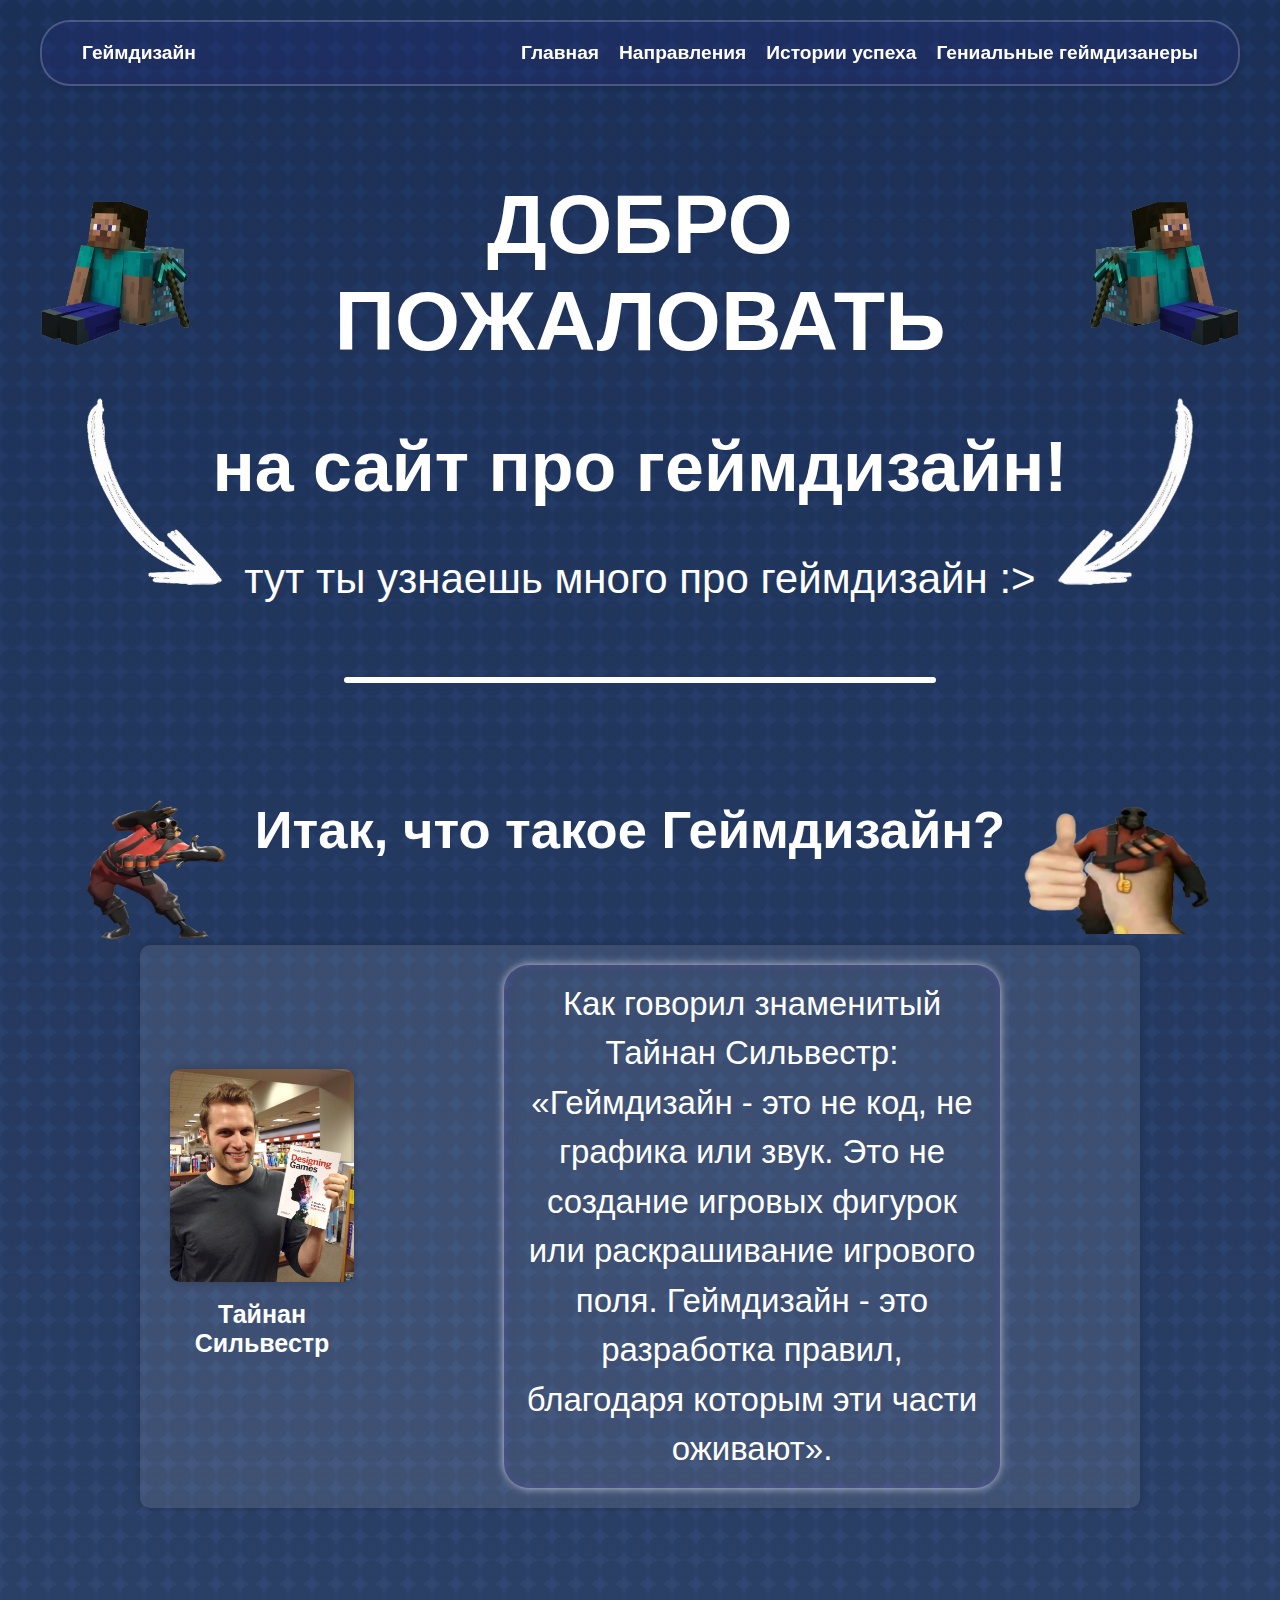
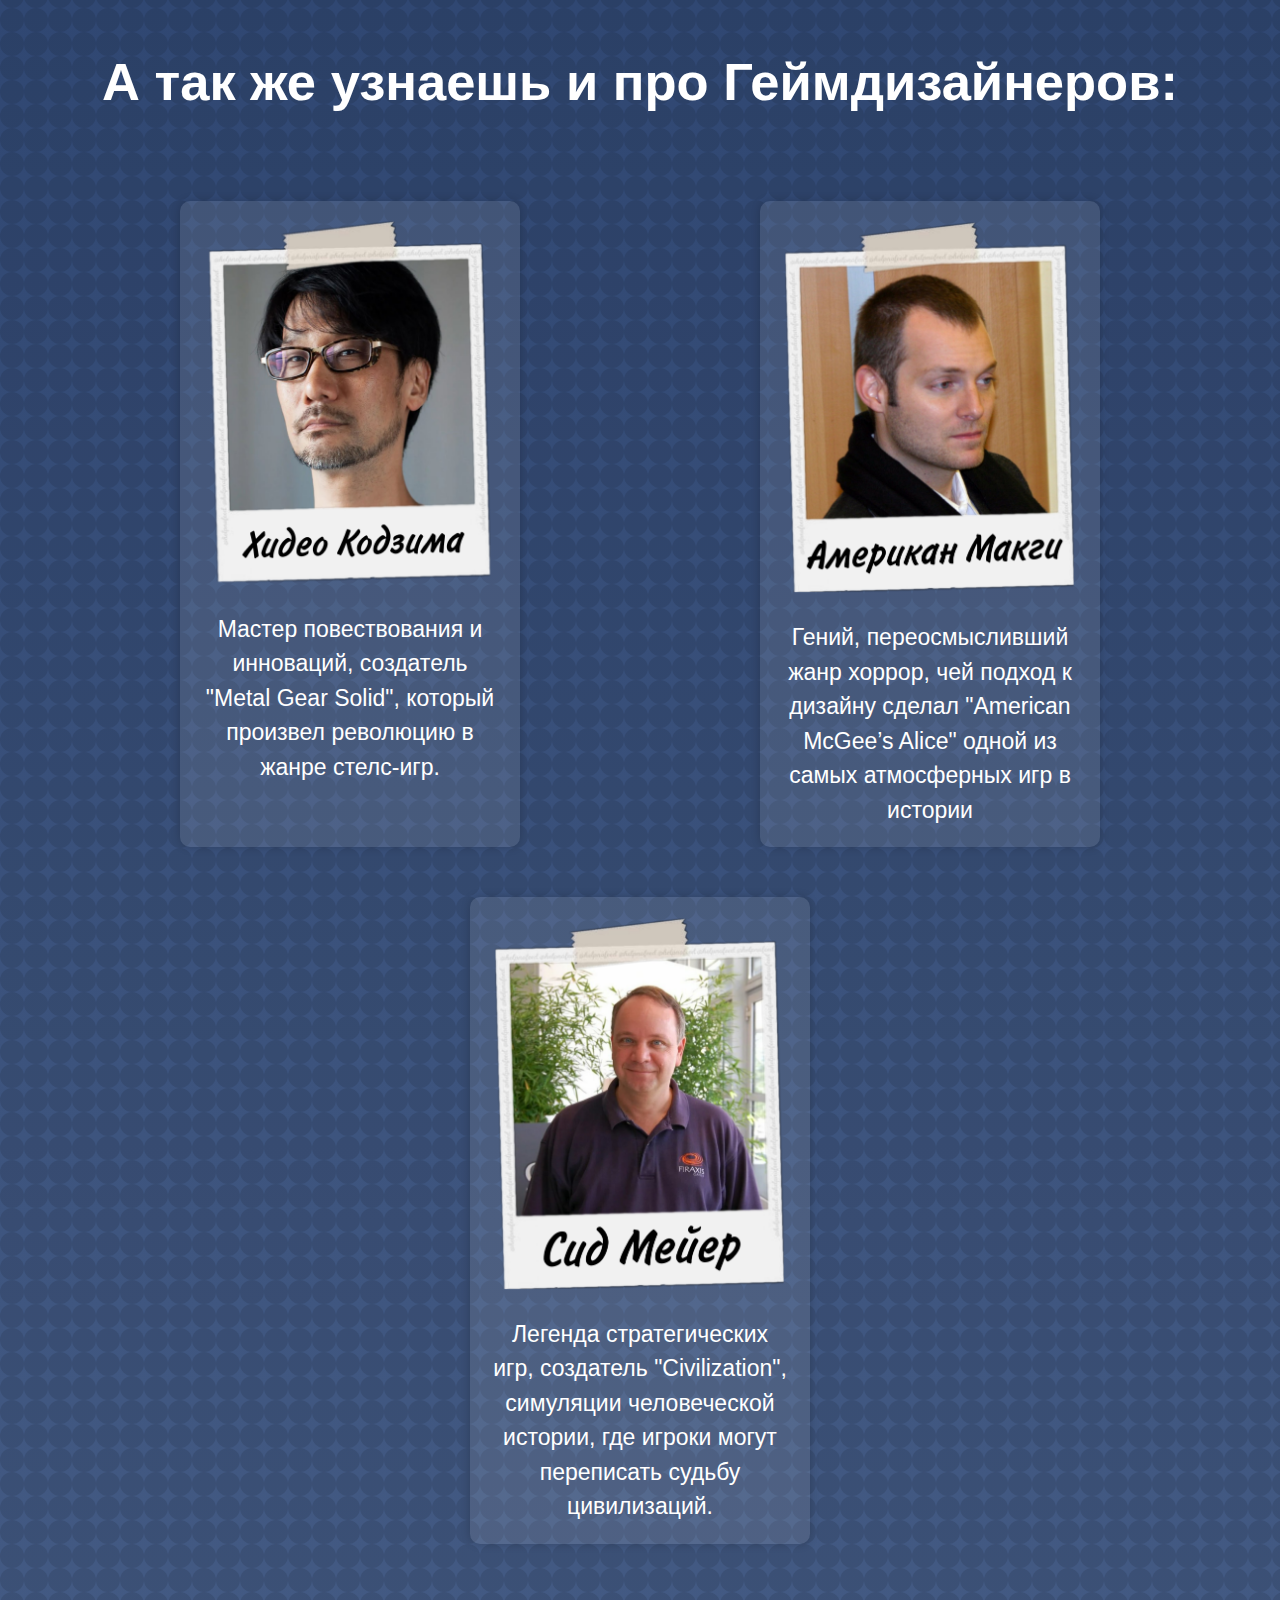
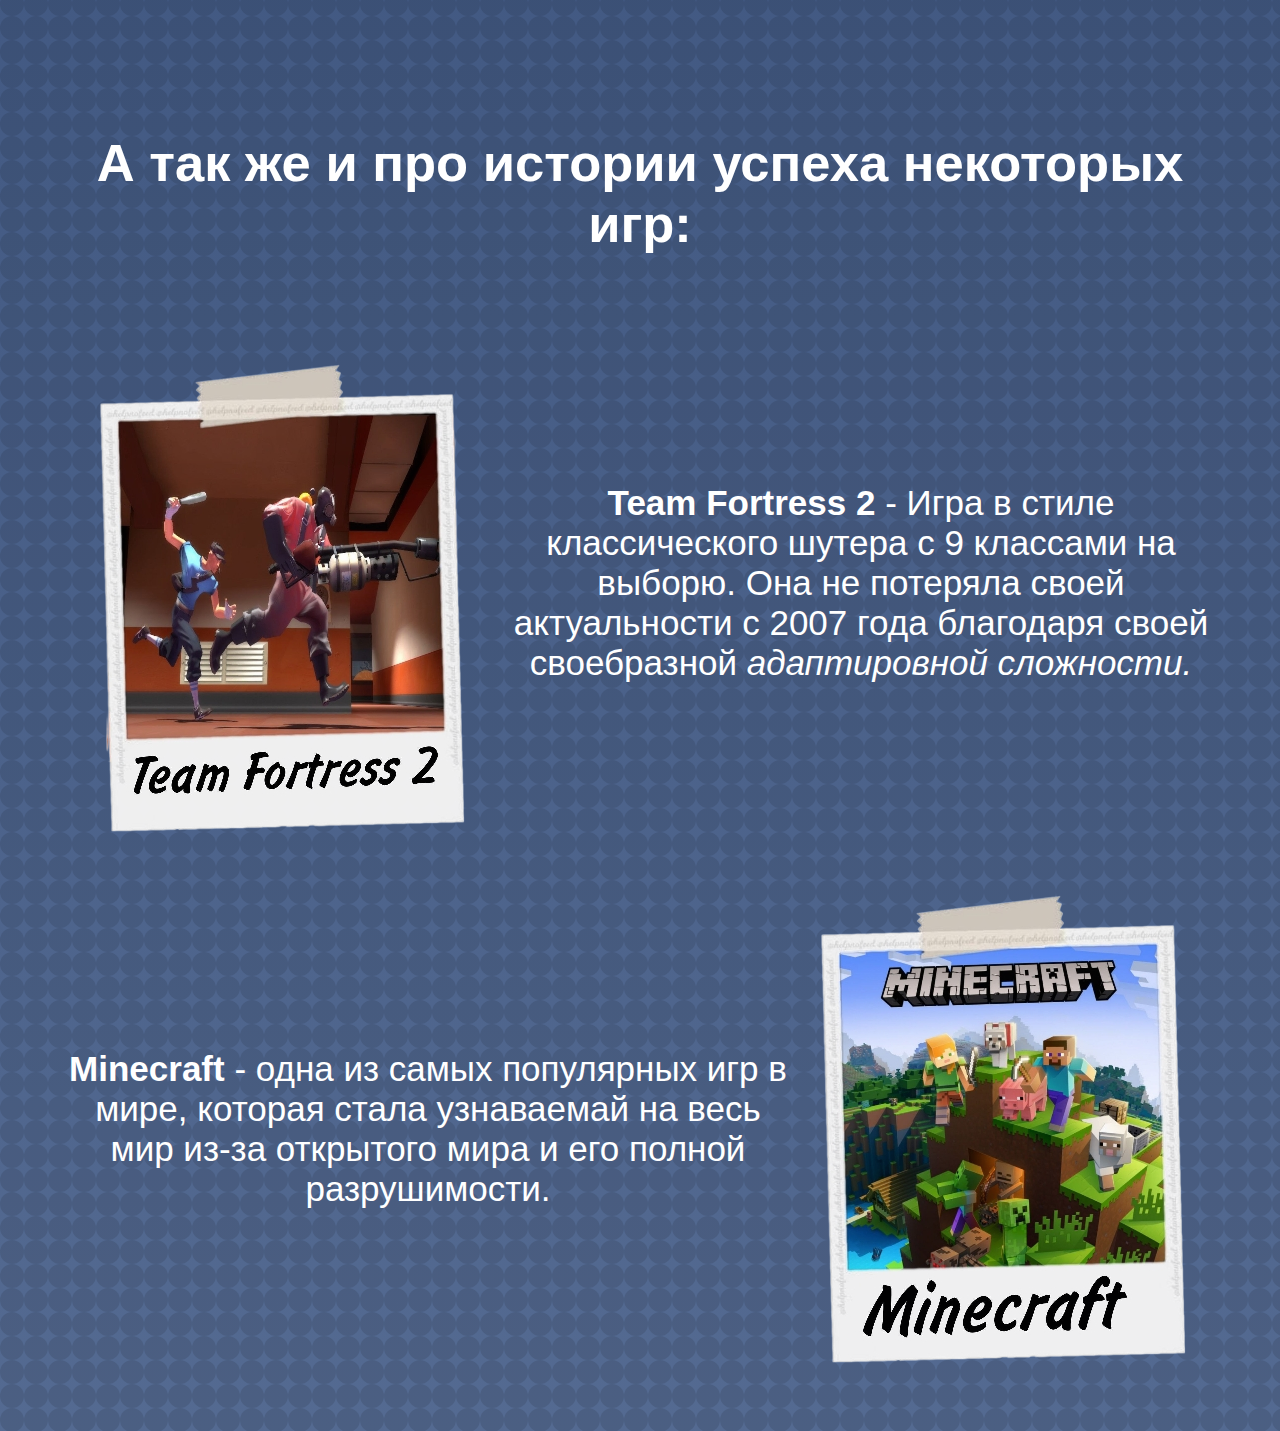
<file: index.html>
<!DOCTYPE html>
<html lang="ru"> 
    <head>
        <meta charset="UTF-8">
        <meta name="viewport" content="width=device-width, initial-scale=0.7">
        <title>Главная страница</title>
        <link href="style main page.css" rel="stylesheet"> 
    </head>
    <body>
        <header class="navigate">
            <a href="gamedis.html" class="logo">Геймдизайн</a>
            <nav>
                <ul>
                    <li><a href="index.html">Главная</a></li>
                    <li><a href="directions.html">Направления</a></li>
                    <li><a href="success.html">Истории успеха</a></li>
                    <li><a href="#success">Гениальные геймдизанеры</a></li>
                </ul>
            </nav>
        </header>
            <main>
                 <main>
            <div class="bigText">
                   <img class ="steav"src="imagines/steve.png">
                   <h1>ДОБРО ПОЖАЛОВАТЬ </h1>
                   <img class ="steave"src="imagines//steve.png">  
            </div> 
                 <h1 class="title2">на сайт про геймдизайн!</h1>  
            <div class="bait-content">
                <img class="bait1" src="imagines/bait.png">
                <p class="bait-text"><a href="gamedis.html">тут ты узнаешь много про геймдизайн :></a></p>
                <img class="bait2" src="imagines/bait.png">
            </div>
                <hr id="line1">
            <div class="flame">
                <img class="pyro" src="imagines/pyro.png">
                <h2 id="head-termin">Итак, что такое Геймдизайн?</h2>
                <img class="pyroLikes" src="imagines/pyroLikes.png">
            </div>
            <div class="termin-content">
                    <div class="image-container">
                        <img src="imagines/Tayan.jpg" alt="Тайнан Сильвестр">
                        <p><strong>Тайнан Сильвестр</strong></p>
                    </div>
                    <div class="text-container">
                        <p id="termin">Как говорил знаменитый Тайнан Сильвестр: <q>Геймдизайн - это не код, не графика или звук. Это не создание игровых фигурок или раскрашивание
                             игрового поля. Геймдизайн - это разработка правил, благодаря которым эти части оживают</q>.</p>
                    </div>
                </div>
                <h2 id="games-title"> А так же узнаешь и про Геймдизайнеров:</h2>
                <i class="fa-solid fa-bolt"></i>
                <div class="designers-container">
                    <div class="designer-card">
                        <img class="designer-image" src="/imagines/gamedis1.png" alt="Хидео Кодзума">
                        <div class="designer-info">Мастер повествования и инноваций, создатель "Metal Gear Solid", который произвел революцию в жанре стелс-игр.</div>
                    </div>
                    <div class="designer-card">
                        <img class="designer-image" src="/imagines/gamedis2.png" alt="Американ Мэкью">
                        <div class="designer-info">Гений, переосмысливший жанр хоррор, чей подход к дизайну сделал "American McGee’s Alice" одной из самых атмосферных игр в истории</div>
                    </div>
                    <div class="designer-card">
                        <img class="designer-image" src="/imagines/gamedis3.png" alt="Сид Мейер">
                        <div class="designer-info">Легенда стратегических игр, создатель "Civilization", симуляции человеческой истории, где игроки могут переписать судьбу цивилизаций.</div>
                    </div>
                </div>
                <h2 id="games-title"> А так же и про истории успеха некоторых игр:</h2>
                <div class="tf2-content">
                    <div class="tf2-imagine">
                        <img src="/imagines/tf2.png">
                    </div>
                    <div class="tf2-text">
                        <p> <strong>Team Fortress 2 </strong>- Игра в стиле классического шутера с 9 классами на выборю. Она не потеряла своей актуальности с 2007 года благодаря своей своебразной <em>
                             <a href="succes">адаптировной сложности.</a> </em></p>
                    </div>
                </div>
                <div class="minecraft-content">
                    <div class="minecraft-text">
                        <p><strong>Minecraft</strong> - одна из самых популярных игр в мире, которая стала узнаваемай на весь мир из-за открытого мира и его полной разрушимости.</p>
                    </div>
                    <div class="minecraft-imagine">
                        <img src="/imagines/minecraft.png" alt="Minecraft">
                    </div>
                </div>
     </body>
</html>
</file>
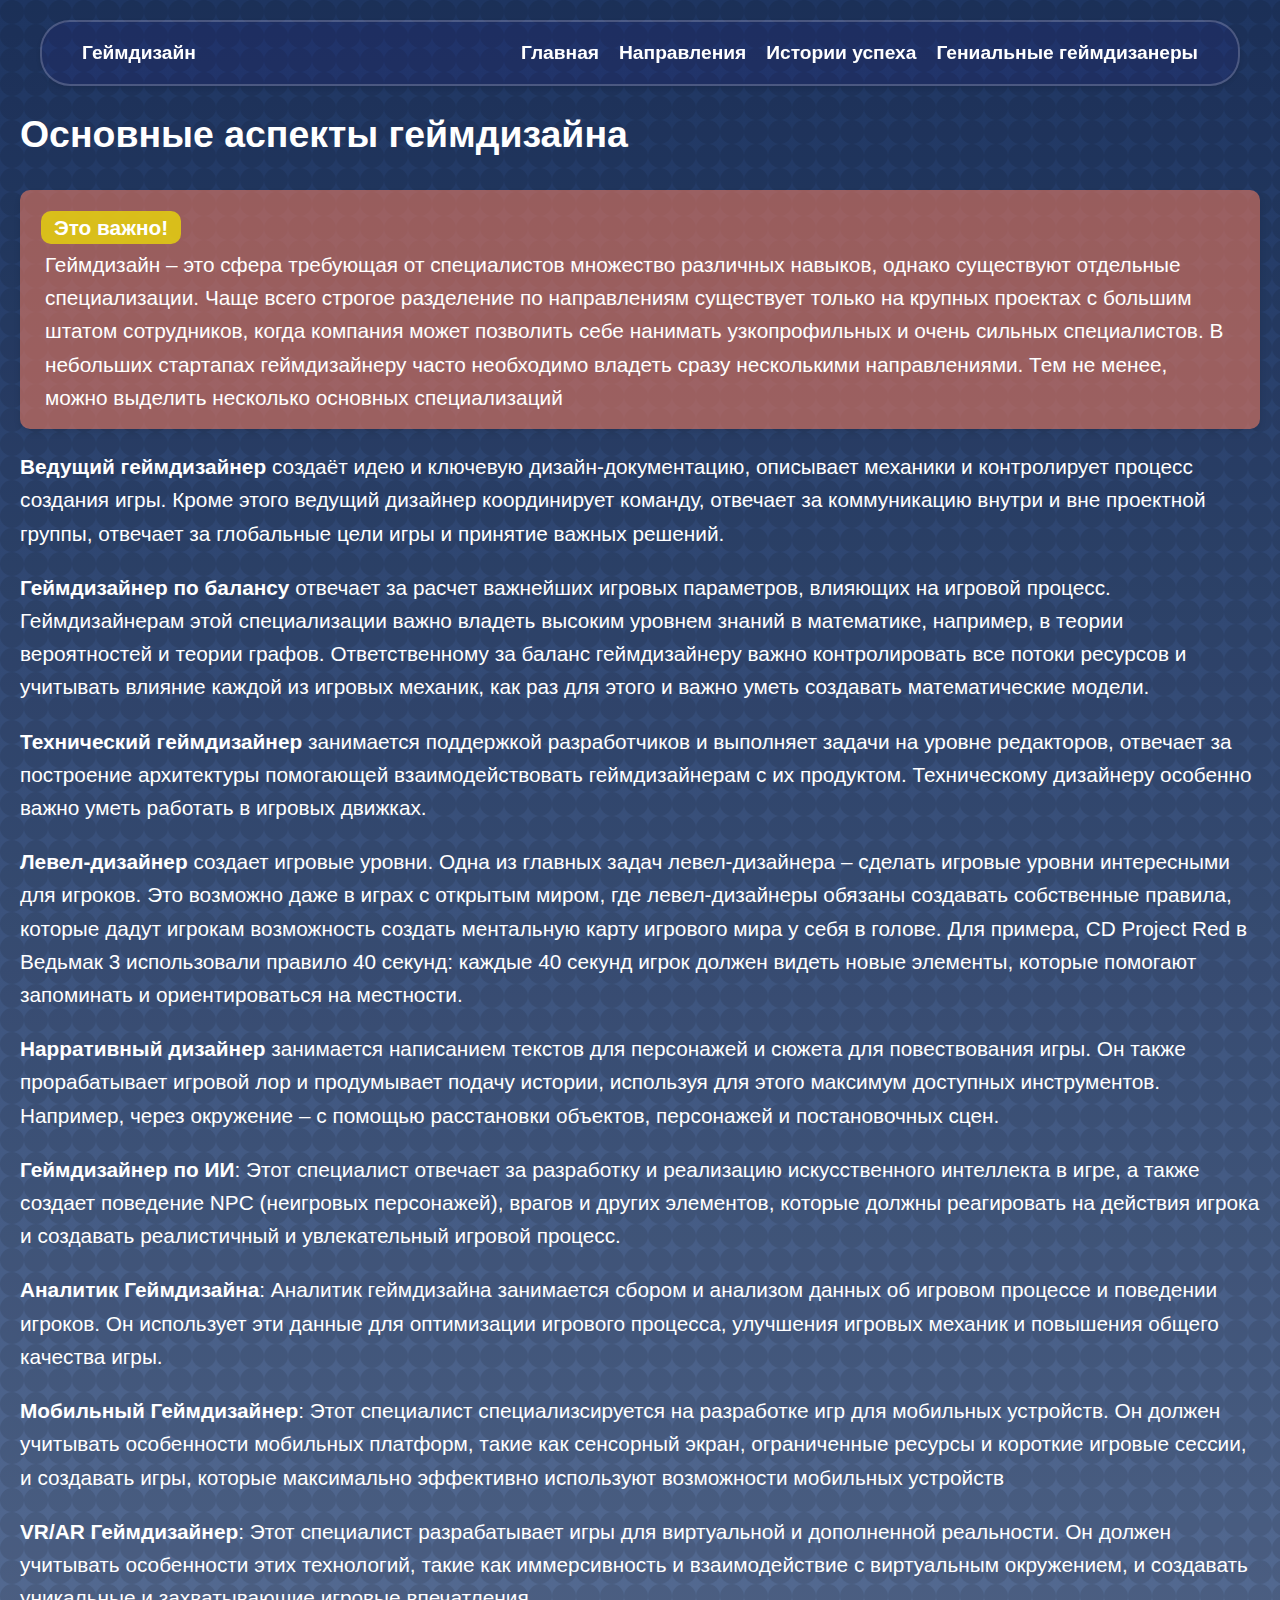
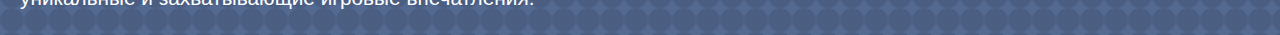
<file: directions.html>
<!DOCTYPE html>
<html lang="ru"> 
    <head>
        <meta charset="UTF-8">
        <meta name="viewport" content="width=device-width, initial-scale=1.0">
        <title>Gamedesign</title>
        <link href="directions.css" rel="stylesheet">
    </head>
    <body>
        <header class="navigate">
            <a href="gamedis.html" class="logo">Геймдизайн</a>
            <nav>
                <ul>
                    <li><a href="main page.html">Главная</a></li>
                    <li><a href="#directions">Направления</a></li>
                    <li><a href="success.html">Истории успеха</a></li>
                    <li><a href="GameDesigners.html">Гениальные геймдизанеры</a></li>
                </ul>
            </nav>
        </header>
        <div class="main-container">
            <aside class="sidebar left-sidebar"> 
            </aside>
            <main>
            <section class="maim-information">
                <h1 class="preTitle">Основные аспекты геймдизайна</h1>
                <div class="important">
                    <h4>Это важно!</h4>
                    <p>
                       Геймдизайн – это сфера требующая от специалистов множество различных навыков, однако существуют отдельные специализации.
                        Чаще всего строгое разделение по направлениям существует только на крупных проектах с большим штатом сотрудников, когда компания может
                         позволить себе нанимать узкопрофильных и очень сильных специалистов. В небольших стартапах геймдизайнеру часто необходимо владеть сразу несколькими
                          направлениями. Тем не менее, можно выделить несколько основных специализаций
                    </p>
                </div>
            <p>
                 <strong>Ведущий геймдизайнер</strong> создаёт идею и ключевую дизайн-документацию, описывает механики и контролирует процесс создания игры. Кроме этого ведущий дизайнер 
                координирует команду, отвечает за коммуникацию внутри и вне проектной группы, отвечает за глобальные цели игры и принятие важных решений.
            </p>
            <p>
                <strong>Геймдизайнер по балансу</strong> отвечает за расчет важнейших игровых параметров, влияющих на игровой процесс. Геймдизайнерам этой специализации
                 важно владеть высоким уровнем знаний в математике, например, в теории вероятностей и теории графов. Ответственному за баланс геймдизайнеру
                  важно контролировать все потоки ресурсов и учитывать влияние каждой из игровых механик, как раз для этого и важно уметь создавать математические модели.
            </p>
            <p>
                <strong>Технический геймдизайнер</strong> занимается поддержкой разработчиков и выполняет задачи на уровне редакторов, отвечает за построение архитектуры
                 помогающей взаимодействовать геймдизайнерам с их продуктом. Техническому дизайнеру особенно важно уметь работать в игровых движках.
            </p>
            <p>
                <strong>Левел-дизайнер</strong> создает игровые уровни. Одна из главных задач левел-дизайнера – сделать игровые уровни интересными для игроков. Это возможно даже в играх 
                с открытым миром, где левел-дизайнеры обязаны создавать собственные правила, которые дадут игрокам возможность создать ментальную карту игрового мира у себя в
                 голове. Для примера, CD Project Red в Ведьмак 3 использовали правило 40 секунд: каждые 40 секунд игрок должен видеть новые элементы, которые помогают запоминать
                  и ориентироваться на местности.
            </p>
            <p>
                <strong>Нарративный дизайнер</strong> занимается написанием текстов для персонажей и сюжета для повествования игры. Он также прорабатывает игровой лор и 
                продумывает подачу истории, используя для этого максимум доступных инструментов. Например, через окружение – с помощью расстановки объектов, персонажей и постановочных сцен.
            </p>
            <p>
                <strong>Геймдизайнер по ИИ</strong>: Этот специалист отвечает за разработку и реализацию искусственного интеллекта в игре, а также создает поведение NPC (неигровых персонажей),
                 врагов и других элементов, которые должны реагировать на действия игрока и создавать реалистичный и увлекательный игровой процесс.
            </p>
            <p>
                <strong>Аналитик Геймдизайна</strong>: Аналитик геймдизайна занимается сбором и анализом данных об игровом процессе и поведении игроков. Он использует эти
                 данные для оптимизации игрового процесса, улучшения игровых механик и повышения общего качества игры.
            </p>
            <p>
                <strong>Мобильный Геймдизайнер</strong>: Этот специалист специализсируется на разработке игр для мобильных устройств. Он должен учитывать особенности мобильных платформ,
                 такие как сенсорный экран, ограниченные ресурсы и короткие игровые сессии, и создавать игры, которые максимально эффективно используют возможности мобильных устройств
            </p>
            <p>
                <strong>VR/AR Геймдизайнер</strong>: Этот специалист разрабатывает игры для виртуальной и дополненной реальности. Он должен учитывать особенности этих технологий, такие как иммерсивность
                 и взаимодействие с виртуальным окружением, и создавать уникальные и захватывающие игровые впечатления.
            </p>
            </section>
            </main>
           <aside class="sidebar right-sidebar"></aside>
        </div>
    </body>
</html>
</file>
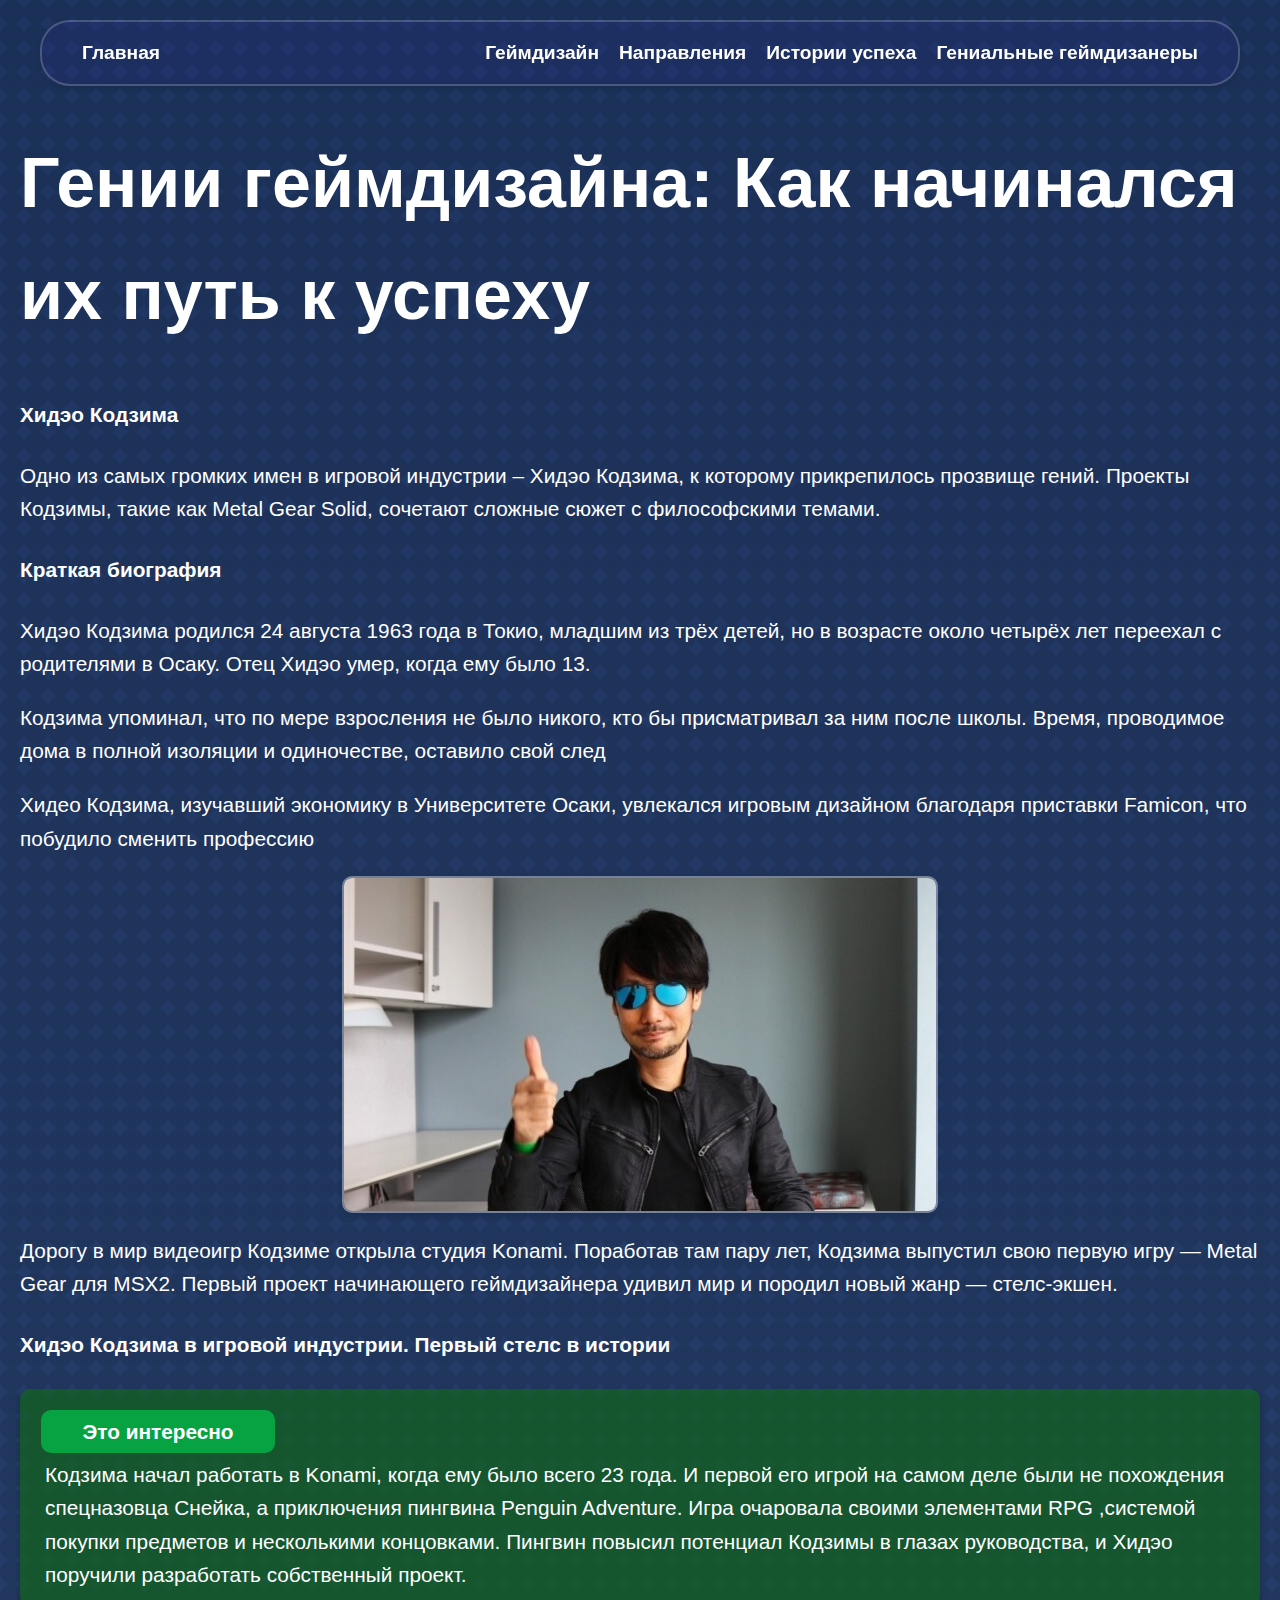
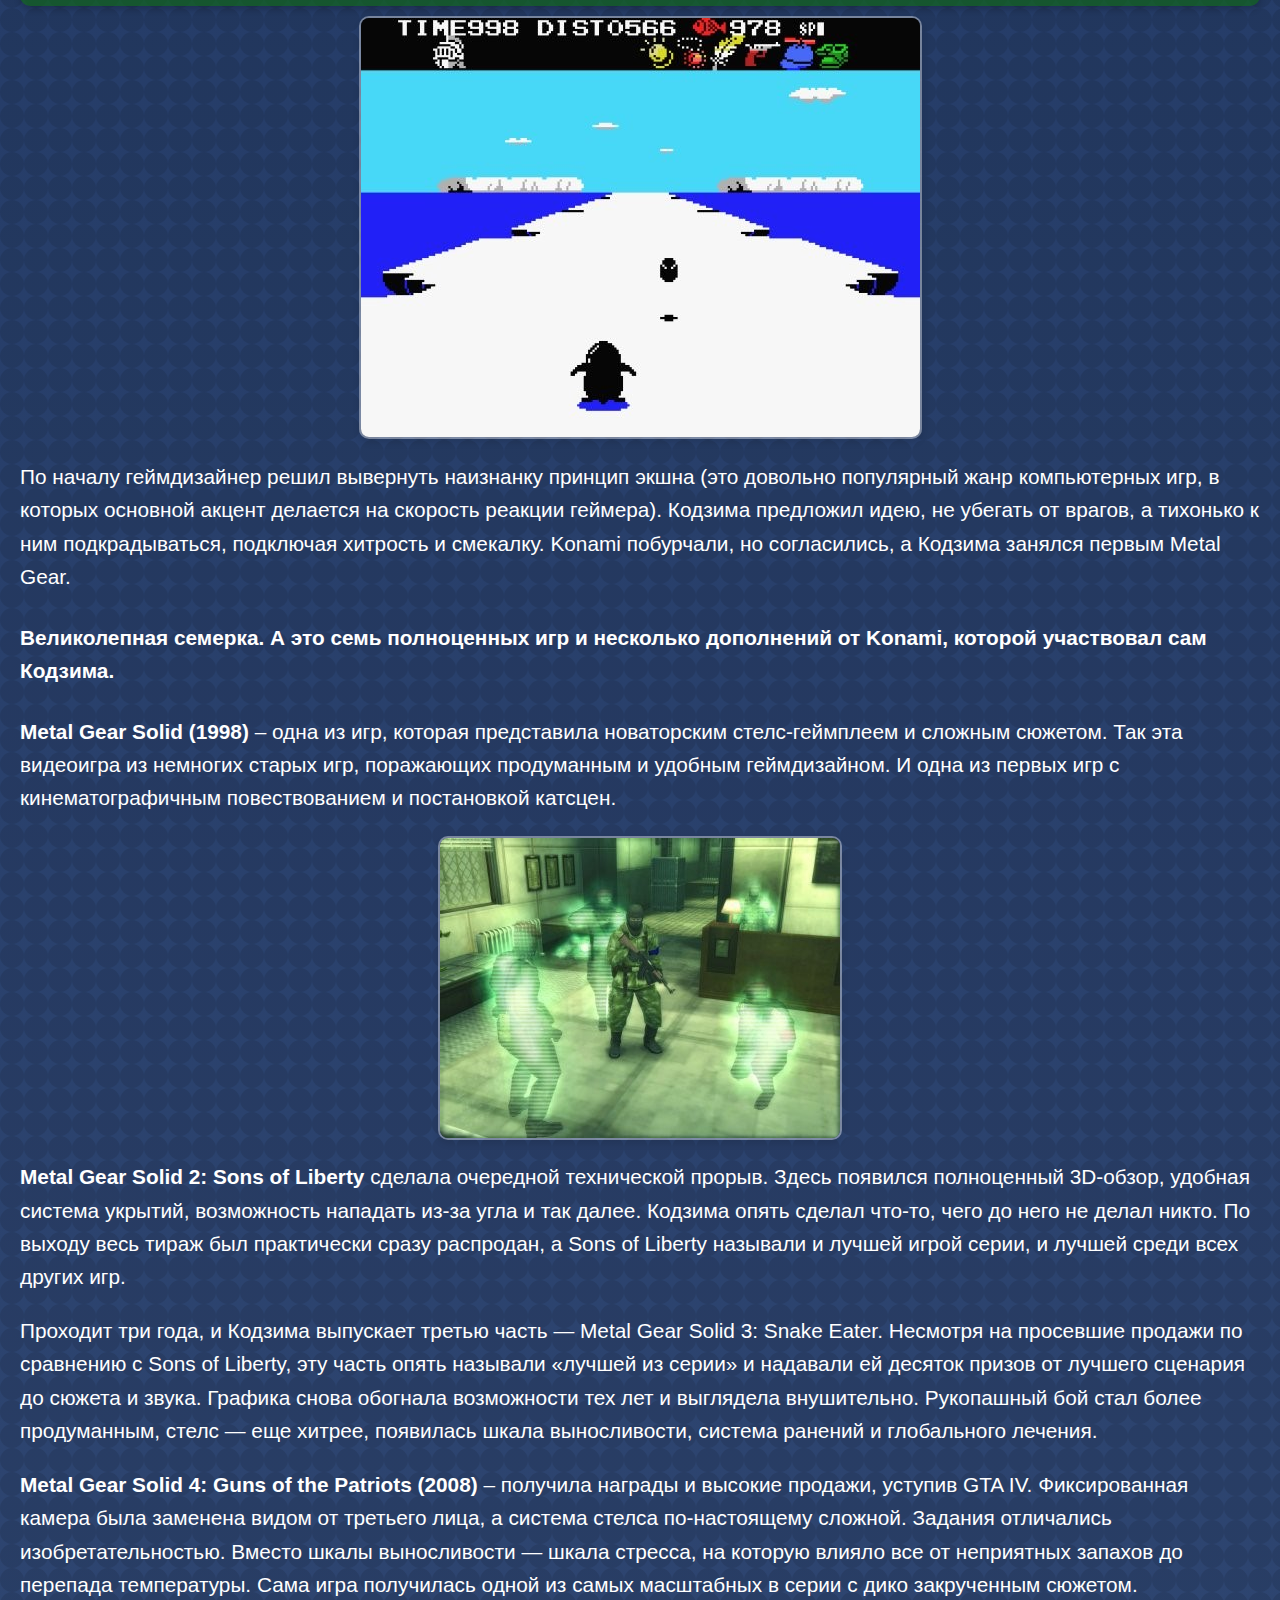
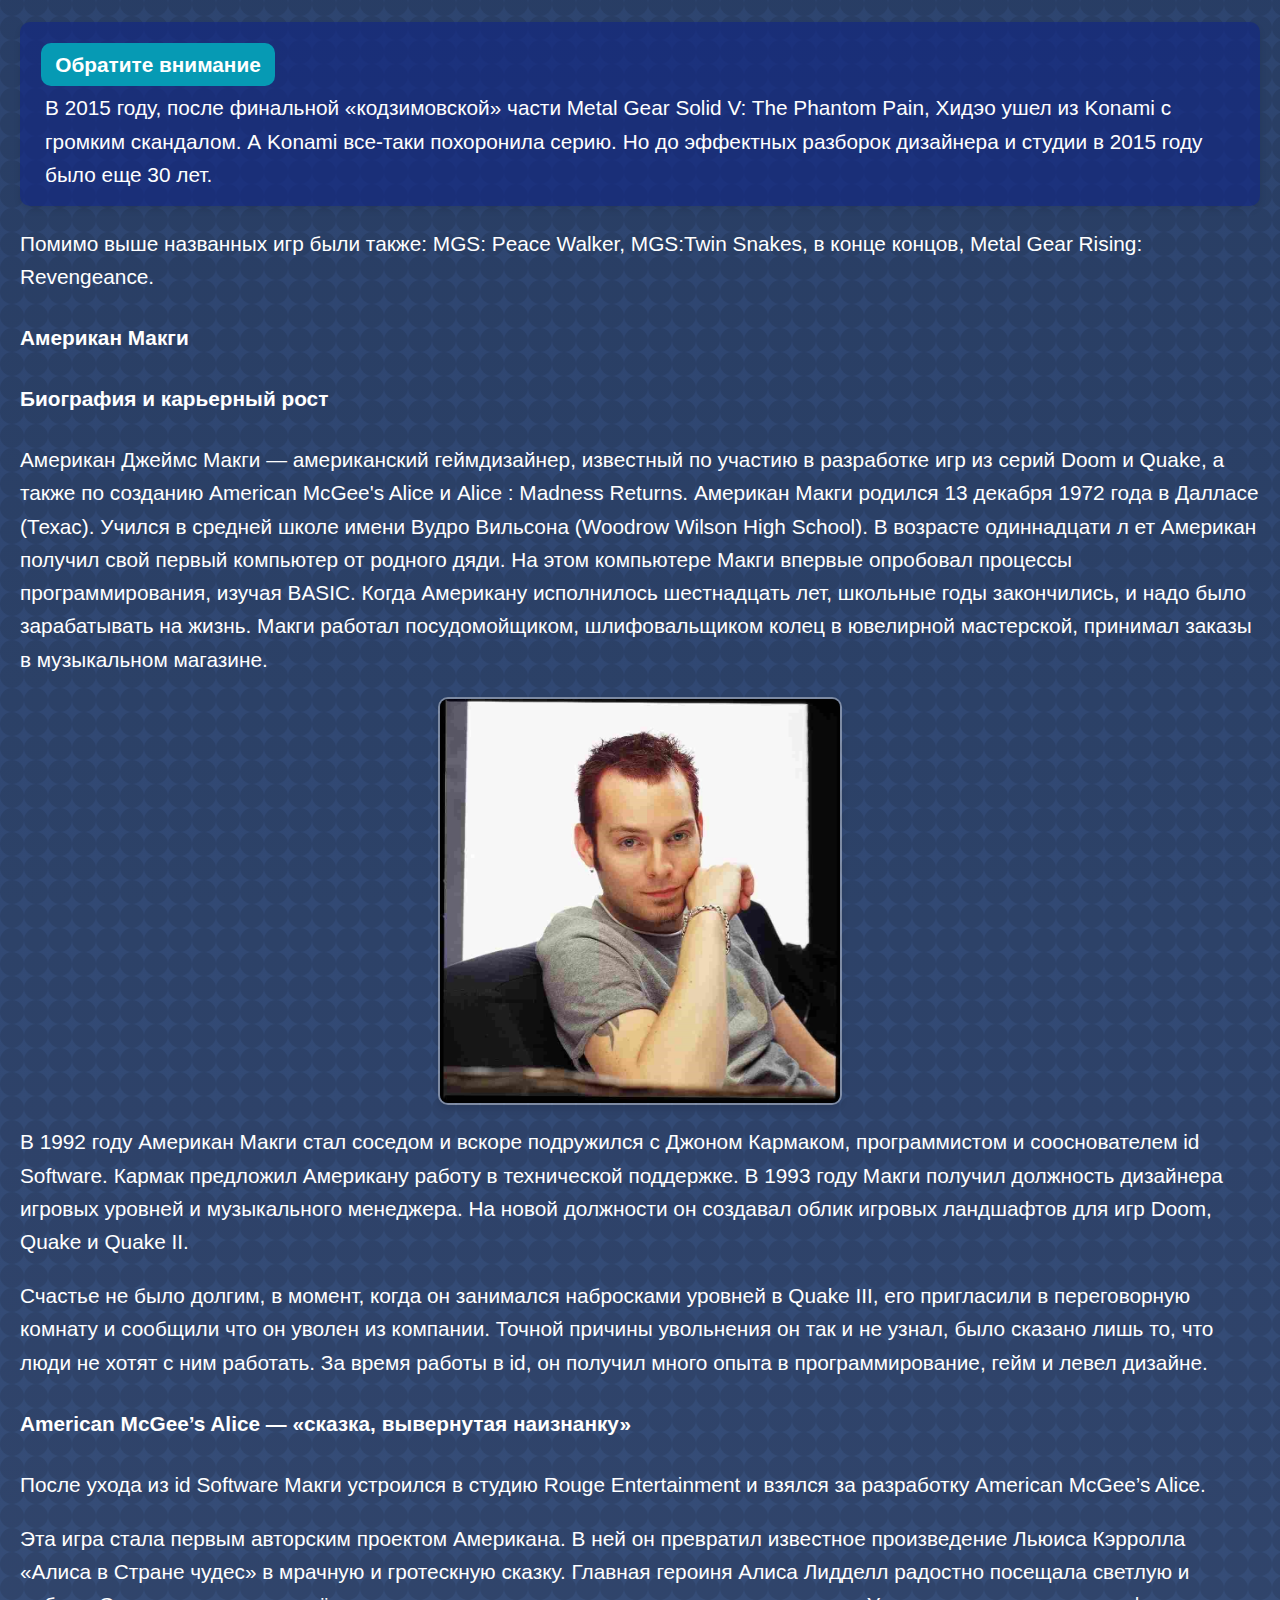
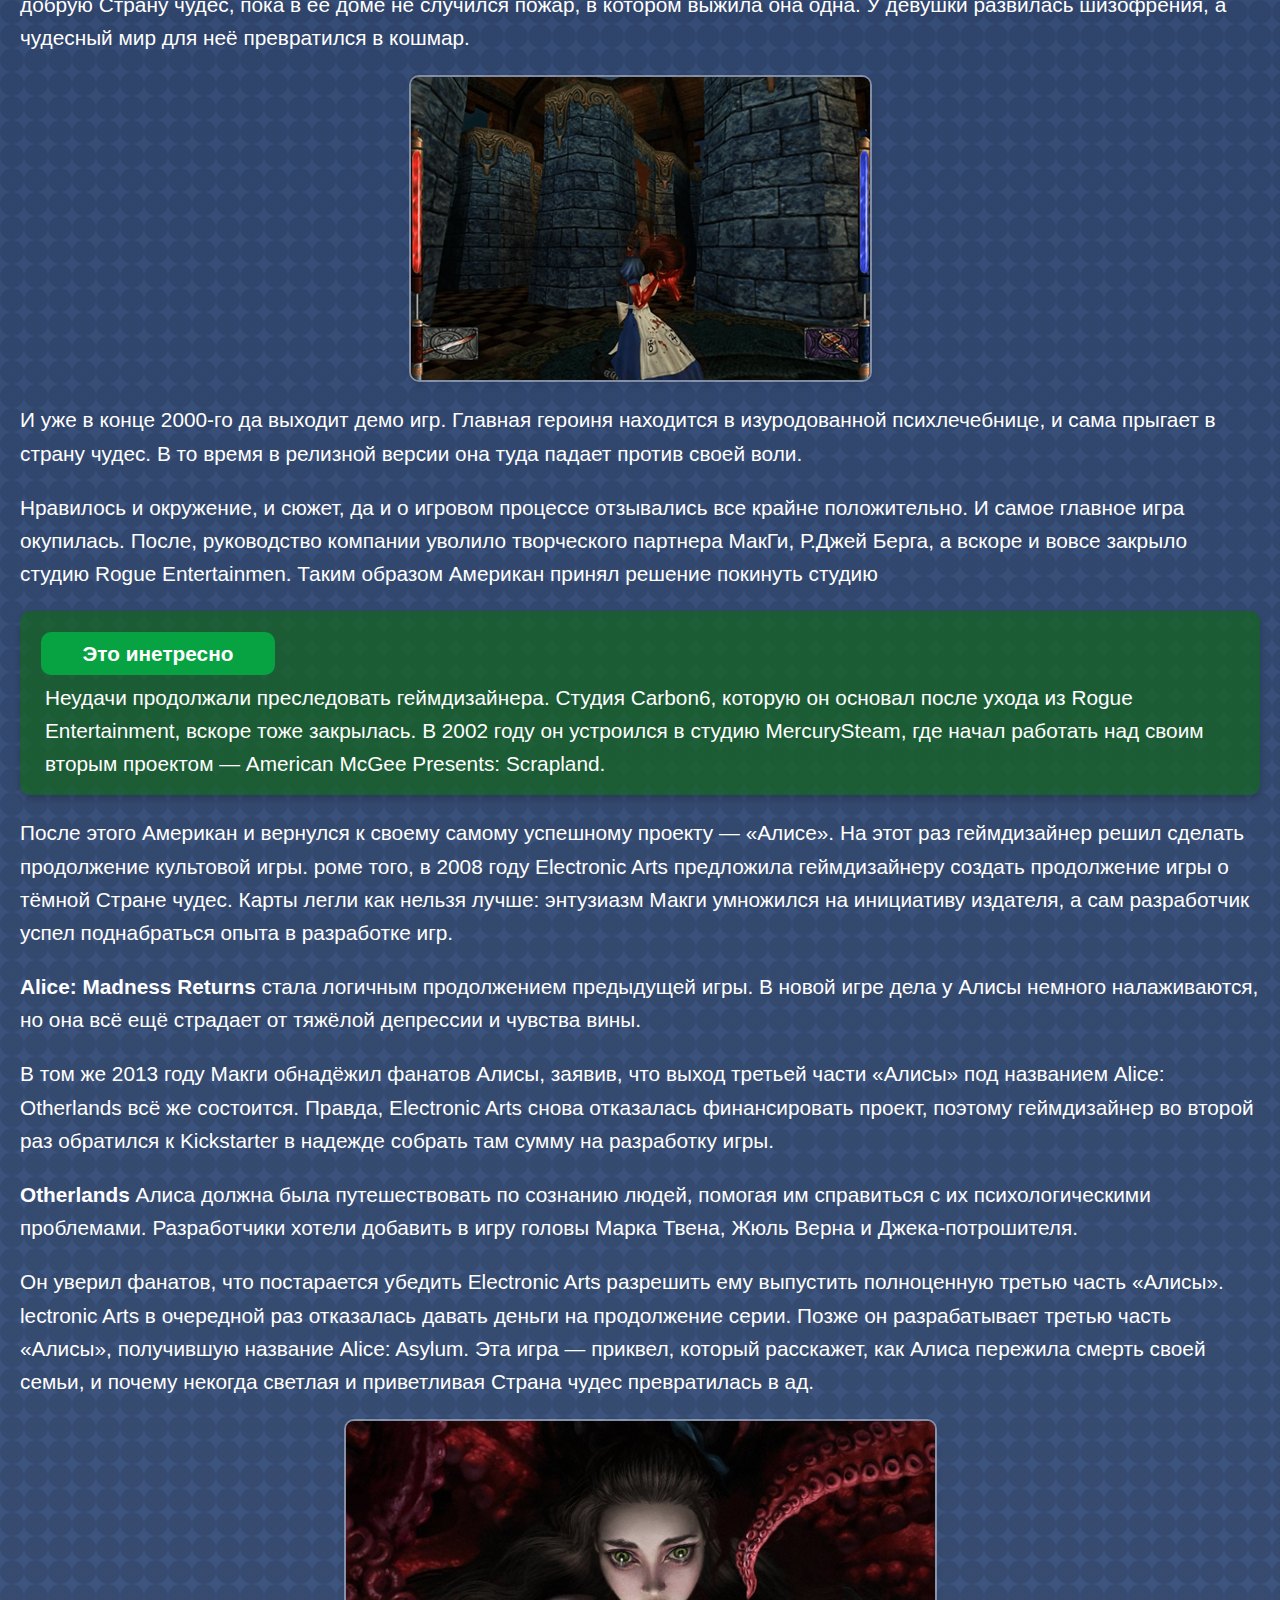
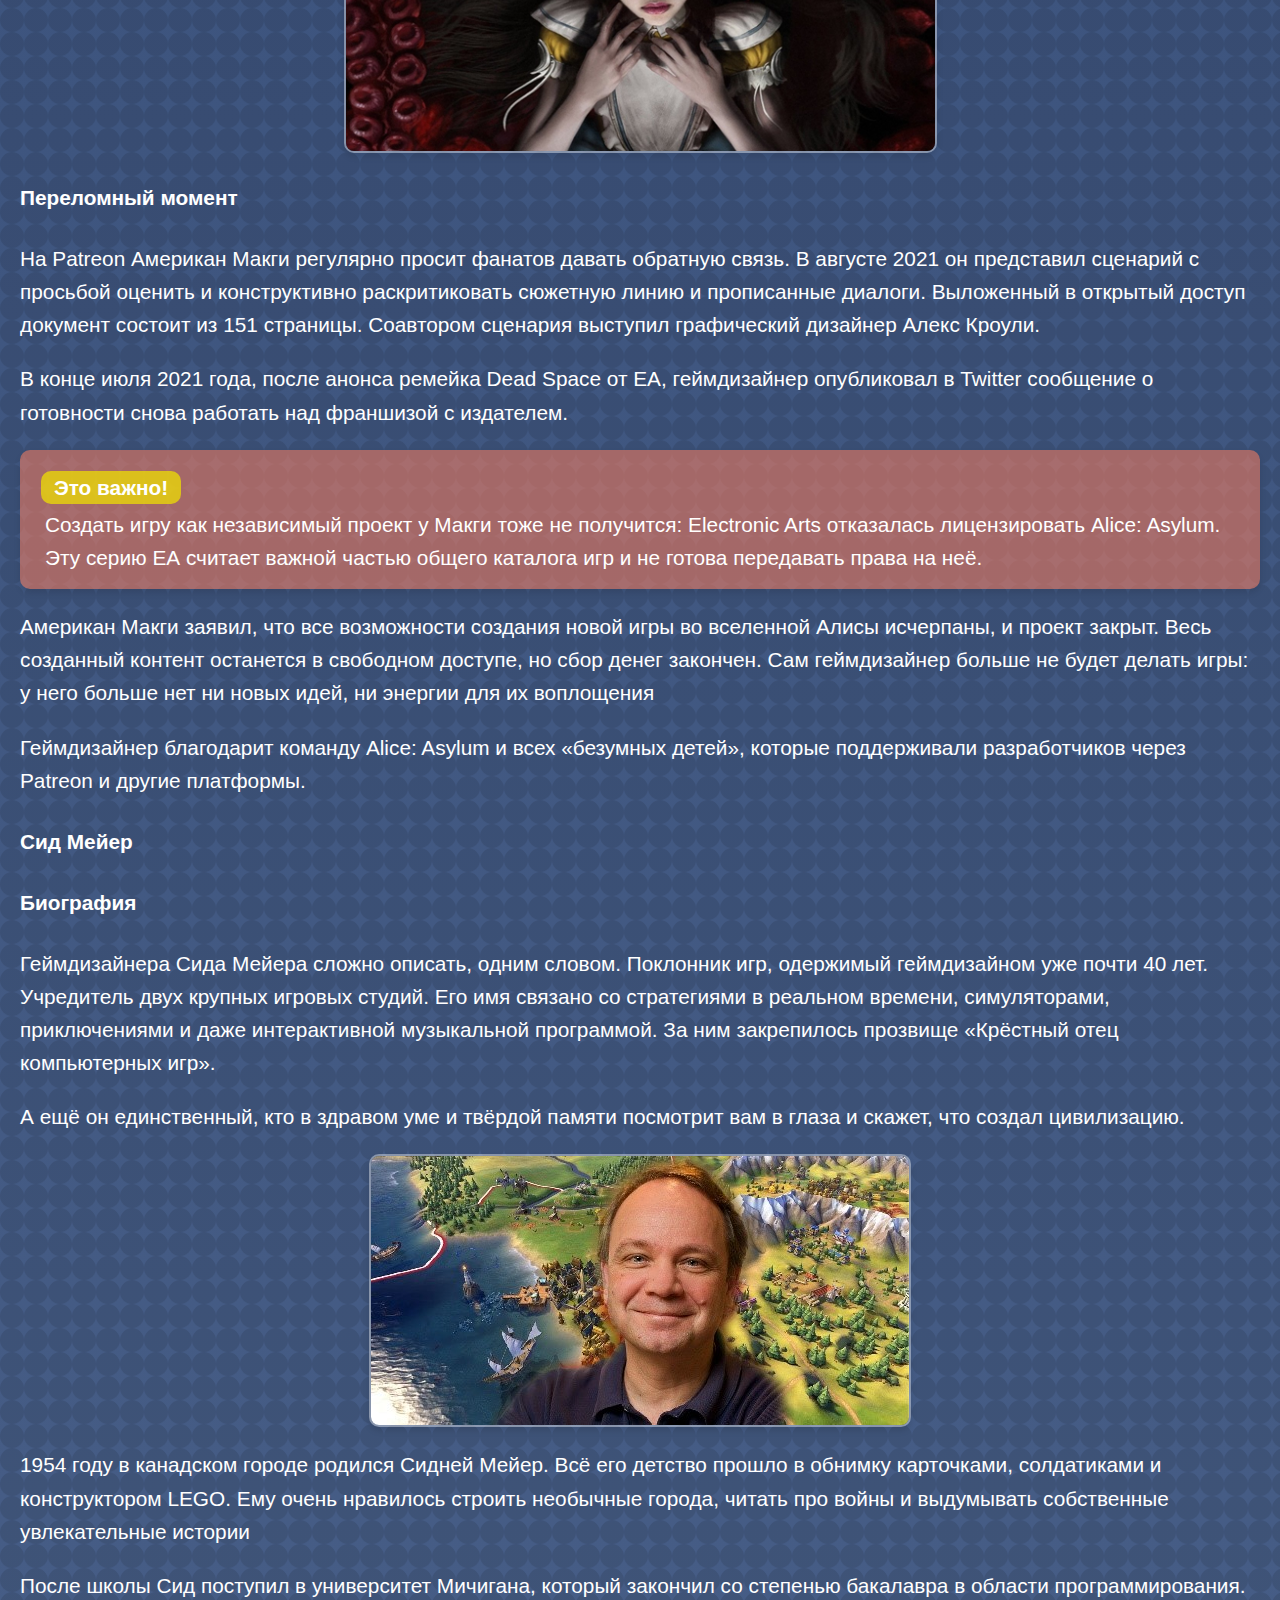
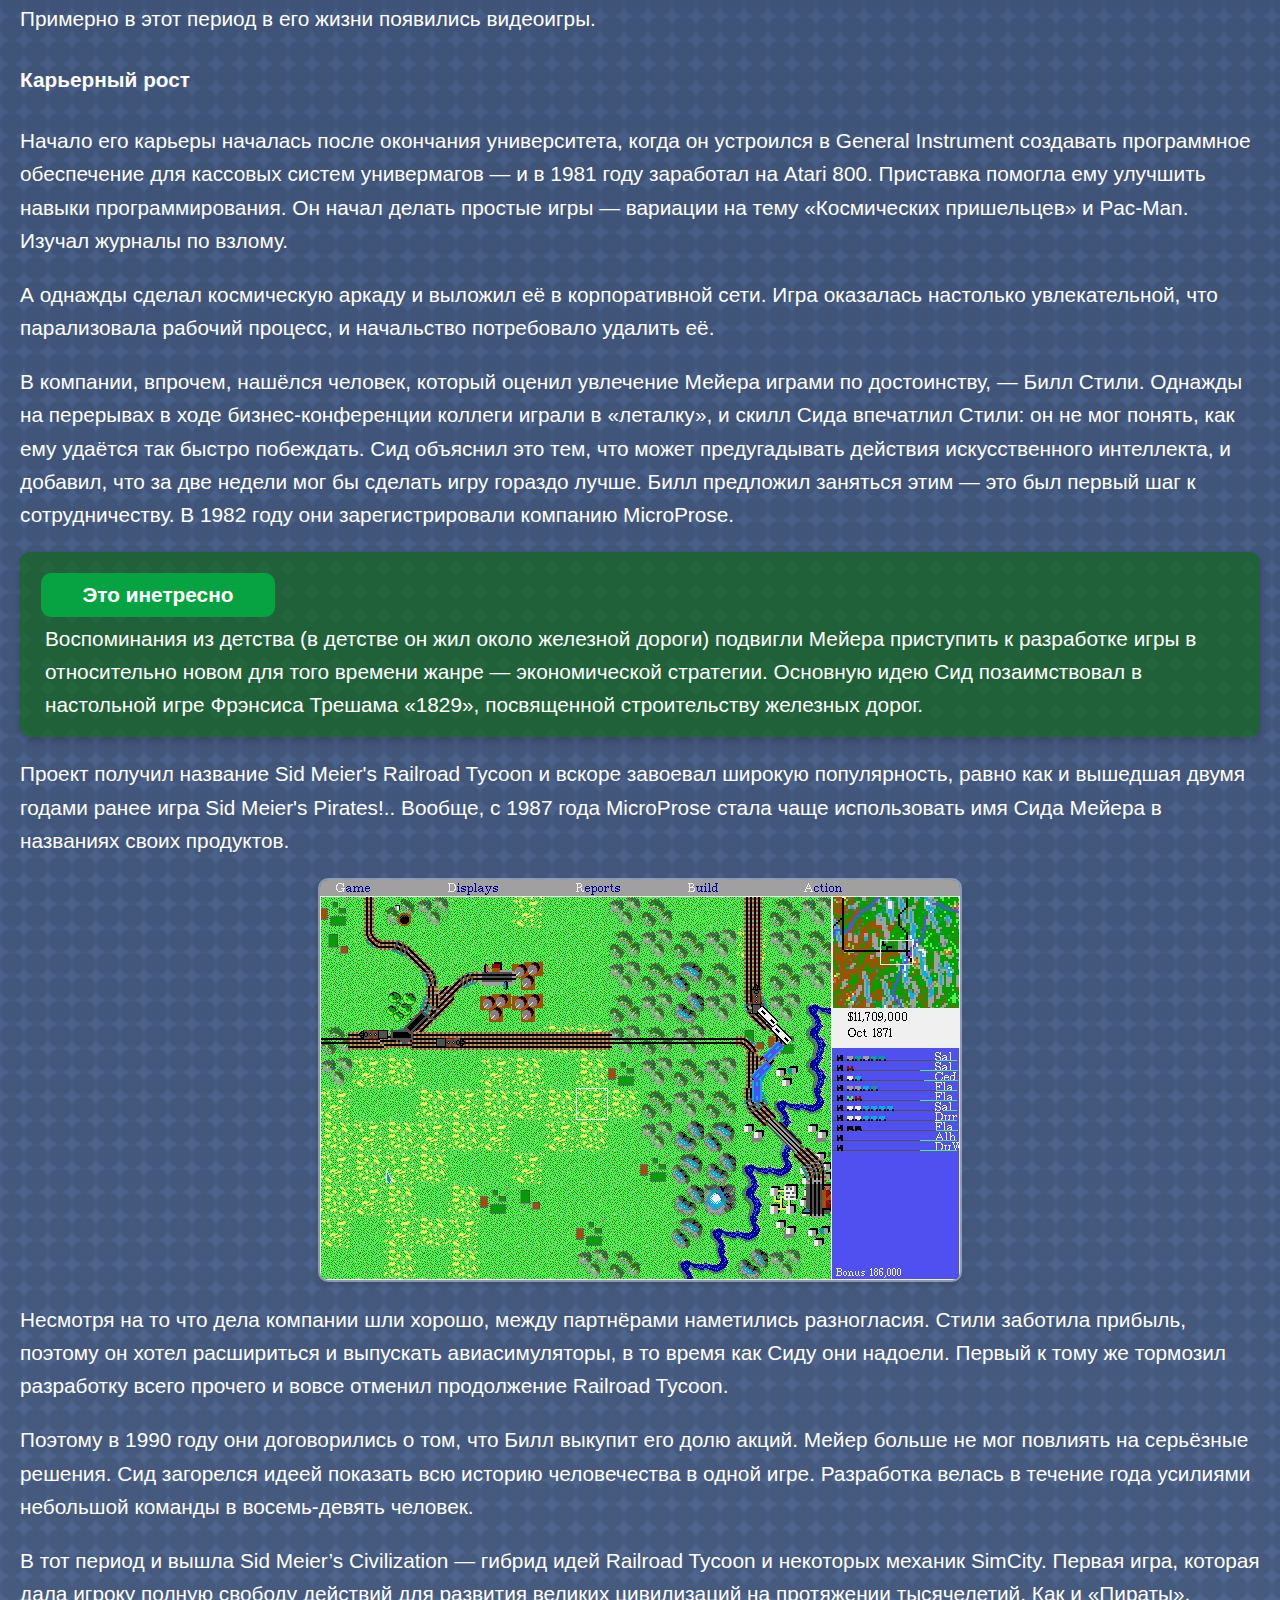
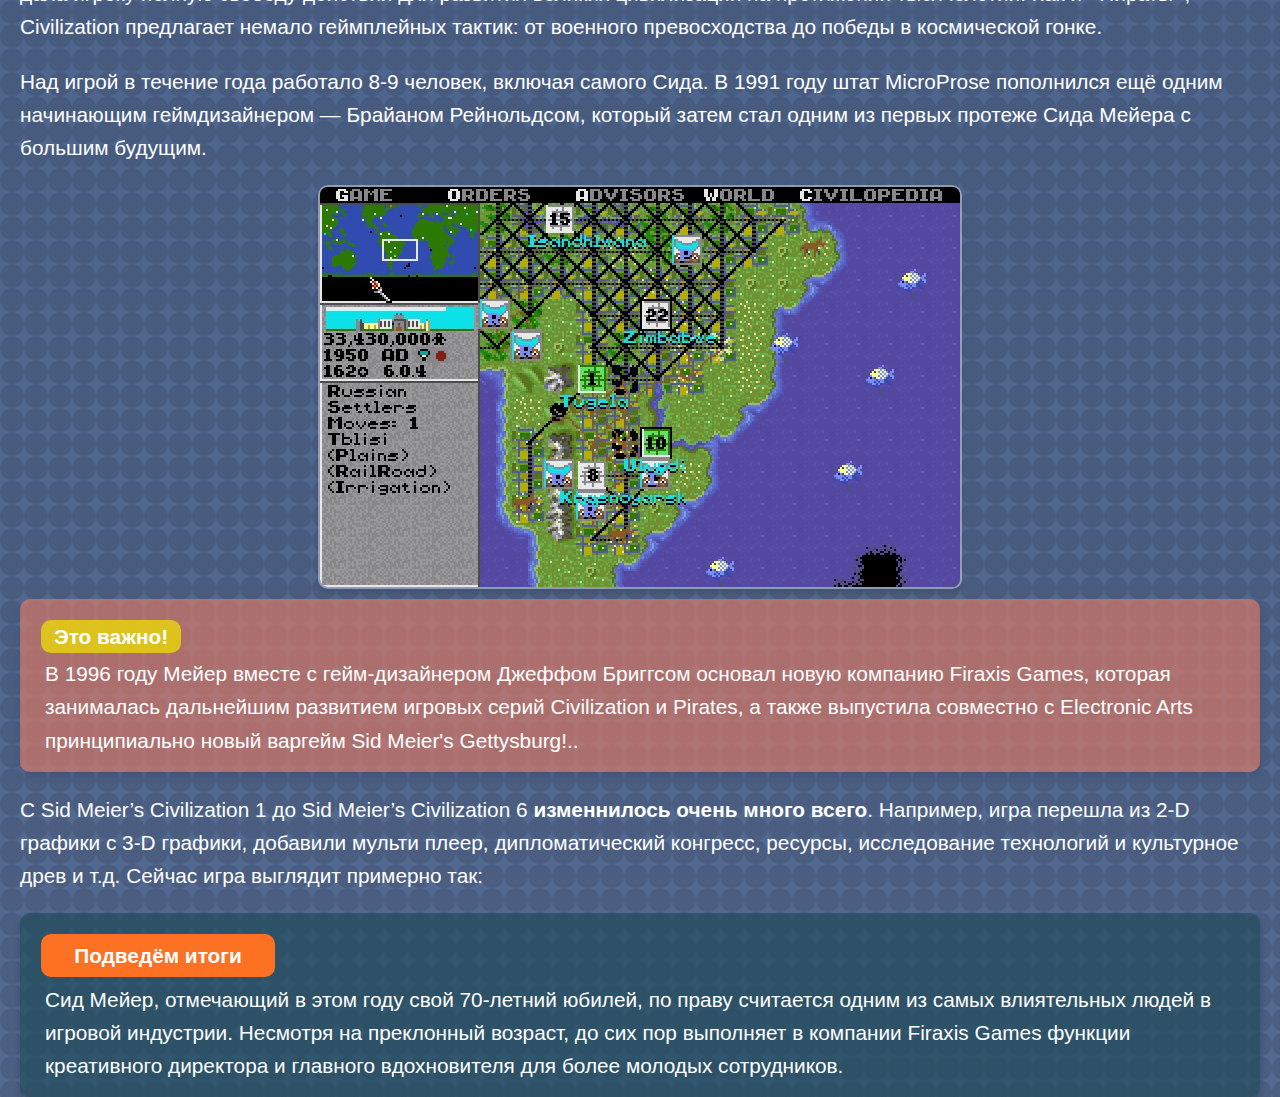
<file: GameDesigners.html>
<!DOCTYPE html>
<html lang="ru"> 
    <head>
        <meta charset="UTF-8">
        <meta name="viewport" content="width=device-width, initial-scale=1.0">
        <title>Gamedesign</title>
        <link href="GameDesigners.css" rel="stylesheet">
    </head>
    <body>
        <header class="navigate">
            <a href="index.html" class="bruh2">Главная</a>
            <nav>
                <ul>
                    <li><a href="gamedis.html">Геймдизайн</a></li>
                    <li><a href="directions.html">Направления</a></li>
                    <li><a href="success.html">Истории успеха</a></li>
                    <li><a href="GameDesigners.html">Гениальные геймдизанеры</a></li>
                </ul>
            </nav>
        </header>
        <div class="main-container">
            <aside class="sidebar left-sidebar"> 
               <div class="moreInf">
                    <hr class="gg">
                    <p></p>
                    <i> Role Play Game(RPG) – , это жанр компьютерных ролевых игр, в которых  игроки выступают в качестве каких-либо персонажей в вымышленной обстановке от первого или третьего лица.</i>
                    <hr>
                </div> 
            </aside>
            <main>
            <section class="maim-information">
               <h1>Гении геймдизайна: Как начинался их путь к успеху</h1>
               <h4 id="gamedis1">Хидэо Кодзима</h4>
                <p>
                    Одно из самых громких имен в игровой индустрии – Хидэо Кодзима, к которому прикрепилось прозвище гений. Проекты Кодзимы, такие как Metal Gear Solid, сочетают сложные сюжет с философскими темами.
                </p>
                <h4 id-="bio1">Краткая биография</h4>
                <p>
                    Хидэо Кодзима родился 24 августа 1963 года в Токио, младшим из трёх детей, но в возрасте около четырёх лет переехал с родителями в Осаку. Отец Хидэо умер, когда ему было 13.
                </p>
                <p>
                    Кодзима упоминал, что по мере взросления не было никого, кто бы присматривал за ним после школы. Время, проводимое дома в полной изоляции и одиночестве, оставило свой след
                </p>
                <p>
                    Хидео Кодзима, изучавший экономику в Университете Осаки, увлекался игровым дизайном благодаря приставки Famicon, что побудило сменить профессию
                </p>
                <img src="imagines/Kadsima.jpg">
                <p>
                    Дорогу в мир видеоигр Кодзиме открыла студия Konami. Поработав там пару лет, Кодзима выпустил свою первую игру — Metal Gear для MSX2. 
                    Первый проект начинающего геймдизайнера удивил мир и породил новый жанр — стелс-экшен.
                </p>
                <h4 id="gaming1">Хидэо Кодзима в игровой индустрии. Первый стелс в истории</h4>
                <div class="Interesting">
                    <h4>Это интересно</h4>
                    <p>
                       Кодзима начал работать в Konami, когда ему было всего 23 года. И первой его игрой на самом деле были не похождения спецназовца Снейка, а приключения пингвина Penguin Adventure.
                        Игра очаровала своими элементами RPG ,системой покупки предметов и несколькими концовками. Пингвин повысил потенциал Кодзимы в глазах руководства, и Хидэо
                         поручили разработать собственный проект.
                    </p>
                </div>
                <img src="imagines/Penguin.jpg">
                <p>
                    По началу геймдизайнер решил вывернуть наизнанку принцип экшна (это довольно популярный жанр компьютерных игр, в которых основной акцент делается на скорость реакции геймера).
                     Кодзима предложил идею, не убегать от врагов, а тихонько к ним подкрадываться, подключая хитрость и смекалку. Konami побурчали, но согласились, а Кодзима занялся первым Metal Gear.
                </p>
                <h4 id="sem">
                    Великолепная семерка. А это семь полноценных игр и несколько дополнений от Konami, которой участвовал сам Кодзима. 
                </h4>
                <p>
                   <strong>Metal Gear Solid (1998)</strong> – одна из игр, которая представила новаторским стелс-геймплеем и сложным сюжетом. Так эта видеоигра из немногих старых игр, поражающих продуманным и 
                    удобным геймдизайном. И одна из первых игр с кинематографичным повествованием и постановкой катсцен. 
                </p>
                <img src="imagines/MGS.jpg">
                <p>
                    <strong>Metal Gear Solid 2: Sons of Liberty</strong> сделала очередной технической прорыв. Здесь появился полноценный 3D-обзор, удобная система укрытий, возможность нападать из-за угла и так далее. 
                    Кодзима опять сделал что-то, чего до него не делал никто. По выходу весь тираж был практически сразу распродан, а Sons of Liberty называли и лучшей игрой серии,
                     и лучшей среди всех других игр. 
                </p>
                <p>
                    Проходит три года, и Кодзима выпускает третью часть — Metal Gear Solid 3: Snake Eater. Несмотря на просевшие продажи по сравнению с Sons of Liberty, эту часть опять называли
                     «лучшей из серии» и надавали ей десяток призов от лучшего сценария до сюжета и звука. Графика снова обогнала возможности тех лет и выглядела внушительно. Рукопашный бой стал 
                     более продуманным, стелс — еще хитрее, появилась шкала выносливости, система ранений и глобального лечения.
                </p>
                <p>
                    <strong>Metal Gear Solid 4: Guns of the Patriots (2008)</strong> – получила награды и высокие продажи, уступив GTA IV.  Фиксированная камера была заменена видом от третьего лица,
                     а система стелса по-настоящему сложной. Задания отличались изобретательностью. Вместо шкалы выносливости — шкала стресса, на которую влияло все от неприятных запахов до 
                     перепада температуры. Сама игра получилась одной из самых масштабных в серии с дико закрученным сюжетом.
                </p>
                 <div class="attiton">
                    <h4> Обратите внимание</h4>
                       <p>
                    В 2015 году, после финальной «кодзимовской» части Metal Gear Solid V: The Phantom Pain, Хидэо ушел из Konami с громким скандалом. А Konami все-таки похоронила серию. 
                    Но до эффектных разборок дизайнера и студии в 2015 году было еще 30 лет.
                </p>
                </div>
                
                <p>
                    Помимо выше названных игр были также: MGS: Peace Walker, MGS:Twin Snakes, в конце концов, Metal Gear Rising: Revengeance.
                </p>
                <h4 id="gamdis2">Американ Макги</h4>
                <h4 id="bio2">Биография и карьерный рост</h4>
                <p>
                    Американ Джеймс Макги — американский геймдизайнер, известный по участию в разработке игр из серий Doom и Quake, а также по созданию American McGee's Alice и Alice
                    : Madness Returns. Американ Макги родился 13 декабря 1972 года в Далласе (Техас). Учился в средней школе имени Вудро Вильсона (Woodrow Wilson High School). В возрасте одиннадцати л
                    ет Американ получил свой первый компьютер от родного дяди. На этом компьютере Макги впервые опробовал процессы программирования, изучая BASIC. Когда Американу исполнилось шестнадцать 
                    лет, школьные годы закончились, и надо было зарабатывать на жизнь. Макги работал посудомойщиком, шлифовальщиком колец в ювелирной мастерской, принимал заказы в музыкальном магазине. 
                </p>
                <img class="yes" src="imagines/American Magi.jpg">
                <p>
                    В 1992 году Американ Макги стал соседом и вскоре подружился с Джоном Кармаком, программистом и сооснователем id Software. Кармак предложил Американу работу в технической поддержке. 
                    В 1993 году Макги получил должность дизайнера игровых уровней и музыкального менеджера. На новой должности он создавал облик игровых ландшафтов для игр Doom, Quake и Quake II.
                </p>
                <p>
                    Счастье не было долгим, в момент, когда он занимался набросками уровней в Quake III, его пригласили в переговорную комнату и сообщили что он уволен из компании.
                     Точной причины увольнения он так и не узнал, было сказано лишь то, что люди не хотят с ним работать. За время работы в id, он получил много опыта в 
                     программирование, гейм и левел дизайне. 
                </p>
                <h4 id="Alice">American McGee’s Alice — «сказка, вывернутая наизнанку»</h4>
                <p>
                    После ухода из id Software Макги устроился в студию Rouge Entertainment и взялся за разработку American McGee’s Alice.
                </p>
                <p>
                    Эта игра стала первым авторским проектом Американа. В ней он превратил известное произведение Льюиса Кэрролла «Алиса в Стране чудес» в мрачную и гротескную сказку. 
                    Главная героиня Алиса Лидделл радостно посещала светлую и добрую Страну чудес, пока в её доме не случился пожар, в котором выжила она одна. У девушки развилась
                     шизофрения, а чудесный мир для неё превратился в кошмар.
                </p>
                <img src="imagines/alice.png">
                <p>
                    И уже в конце 2000-го да выходит демо игр.  Главная героиня находится в изуродованной психлечебнице, и сама прыгает в страну чудес. В то время в релизной 
                    версии она туда падает против своей воли.
                </p>
                <p>
                    Нравилось и окружение, и сюжет, да и о игровом процессе отзывались все крайне положительно. И самое главное игра окупилась. После, руководство компании
                     уволило творческого партнера МакГи, Р.Джей Берга, а вскоре и вовсе закрыло студию Rogue Entertainmen. Таким образом Американ принял решение покинуть студию
                </p>
                <div class="Interesting">
                    <h4> Это инетресно</h4>
                <p>
                   Неудачи продолжали преследовать геймдизайнера. Студия Carbon6, которую он основал после ухода из Rogue Entertainment, вскоре тоже закрылась. В 2002 году он устроился
                    в студию MercurySteam, где начал работать над своим вторым проектом — American McGee Presents: Scrapland.
                </p>
                </div>
                <p>
                    После этого Американ и вернулся к своему самому успешному проекту — «Алисе». На этот раз геймдизайнер решил сделать продолжение культовой игры. роме того, в 2008
                     году Electronic Arts предложила геймдизайнеру создать продолжение игры о тёмной Стране чудес. Карты легли как нельзя лучше: энтузиазм Макги умножился на инициативу издателя,
                      а сам разработчик успел поднабраться опыта в разработке игр.
                </p>
                <p>
                   <strong>Alice: Madness Returns</strong> стала логичным продолжением предыдущей игры. В новой игре дела у Алисы немного налаживаются, но она всё ещё страдает от тяжёлой депрессии и чувства вины. 
                </p>
                <p>
                    В том же 2013 году Макги обнадёжил фанатов Алисы, заявив, что выход третьей части «Алисы» под названием Alice: Otherlands всё же состоится. Правда,
                     Electronic Arts снова отказалась финансировать проект, поэтому геймдизайнер во второй раз обратился к Kickstarter в надежде собрать там сумму на разработку игры.
                </p>
                <p>
                   <strong> Otherlands</strong> Алиса должна была путешествовать по сознанию людей, помогая им справиться с их психологическими 
                    проблемами. Разработчики хотели добавить в игру головы Марка Твена, Жюль Верна и Джека-потрошителя.
                </p>
                <p>
                    Он уверил фанатов, что постарается убедить Electronic Arts разрешить ему выпустить полноценную третью часть «Алисы». lectronic Arts в очередной раз
                     отказалась давать деньги на продолжение серии. Позже он разрабатывает третью часть «Алисы», получившую название Alice: Asylum. Эта игра — приквел, который 
                     расскажет, как Алиса пережила смерть своей семьи, и почему некогда светлая и приветливая Страна чудес превратилась в ад.
                </p>
                <img src="imagines/New Alice.png">
                <h4 id="bruh">Переломный момент</h4>
                <p>
                    На Patreon Американ Макги регулярно просит фанатов давать обратную связь. В августе 2021 он представил сценарий с просьбой оценить и конструктивно раскритиковать сюжетную 
                    линию и прописанные диалоги. Выложенный в открытый доступ документ состоит из 151 страницы. Соавтором сценария выступил графический дизайнер Алекс Кроули.
                </p>
                <p>
                     В конце июля 2021 года, после анонса ремейка Dead Space от EA, геймдизайнер опубликовал в Twitter сообщение о готовности снова работать над франшизой с издателем.
                </p>
                  <div class="important">
                    <h4>Это важно!</h4>
                    <p>
                       Создать игру как независимый проект у Макги тоже не получится: Electronic Arts отказалась лицензировать Alice: Asylum. Эту серию ЕА считает важной частью общего
                        каталога игр и не готова передавать права на неё.
                    </p>
                   
                </div>  
                <p>Американ Макги заявил, что все возможности создания новой игры во вселенной Алисы исчерпаны, и проект закрыт. Весь созданный контент останется в свободном доступе,
                         но сбор денег закончен. Сам геймдизайнер больше не будет делать игры: у него больше нет ни новых идей, ни энергии для их воплощения
                    </p>
                    <p>
                        Геймдизайнер благодарит команду Alice: Asylum и всех «безумных детей», которые поддерживали разработчиков через Patreon и другие платформы.
                    </p>
                    <h4>Сид Мейер</h4>
                    <h4 id="gamedis3">Биография</h4>
                    <p>
                        Геймдизайнера Сида Мейера сложно описать, одним словом. Поклонник игр, одержимый геймдизайном уже почти 40 лет. Учредитель двух крупных игровых студий. Его имя связано
                         со стратегиями в реальном времени, симуляторами, приключениями и даже интерактивной музыкальной программой. За ним закрепилось прозвище «Крёстный отец компьютерных игр».
                    </p>
                    <p>
                        А ещё он единственный, кто в здравом уме и твёрдой памяти посмотрит вам в глаза и скажет, что создал цивилизацию.
                    </p>
                    <img src="imagines/Cid.jpg">
                    <p>
                        1954 году в канадском городе родился Сидней Мейер. Всё его детство прошло в обнимку карточками, солдатиками и конструктором LEGO. Ему очень нравилось 
                        строить необычные города, читать про войны и выдумывать собственные увлекательные истории
                    </p>
                    <p>
                        После школы Сид поступил в университет Мичигана, который закончил со степенью бакалавра в области программирования. Примерно в этот период в его жизни появились видеоигры.
                    </p>
                    <h4>Карьерный рост</h4>
                    <p>
                        Начало его карьеры началась после окончания университета, когда он устроился в General Instrument создавать программное обеспечение для кассовых систем универмагов — и в 1981 
                        году заработал на Atari 800. Приставка помогла ему улучшить навыки программирования. Он начал делать простые игры — вариации на тему «Космических пришельцев» и Pac-Man.
                         Изучал журналы по взлому.
                    </p>
                    <p>
                        А однажды сделал космическую аркаду и выложил её в корпоративной сети. Игра оказалась настолько увлекательной, что парализовала рабочий процесс, и начальство потребовало удалить её.
                    </p>
                    <p>
                        В компании, впрочем, нашёлся человек, который оценил увлечение Мейера играми по достоинству, — Билл Стили. Однажды на перерывах в ходе бизнес-конференции коллеги играли 
                        в «леталку», и скилл Сида впечатлил Стили: он не мог понять, как ему удаётся так быстро побеждать. Сид объяснил это тем, что может предугадывать действия 
                        искусственного интеллекта, и добавил, что за две недели мог бы сделать игру гораздо лучше. Билл предложил заняться этим — это был первый шаг к сотрудничеству. 
                        В 1982 году они зарегистрировали компанию MicroProse.
                    </p>
                    <div class="Interesting">
                    <h4> Это инетресно</h4>
                <p>
                    Воспоминания из детства (в детстве он жил около железной дороги) подвигли Мейера приступить к разработке игры в относительно новом для того времени жанре
                     — экономической стратегии. Основную идею Сид позаимствовал в настольной игре Фрэнсиса Трешама «1829», посвященной строительству железных дорог. 
                </p>
                </div>
                <p>
                    Проект получил название Sid Meier's Railroad Tycoon и вскоре завоевал широкую популярность, равно как и вышедшая двумя годами ранее игра Sid Meier's Pirates!.. Вообще,
                     с 1987 года MicroProse стала чаще использовать имя Сида Мейера в названиях своих продуктов. 
                </p>
                <img src="imagines/railroad_tycoon_deluxe_1.jpg">
                <p>
Несмотря на то что дела компании шли хорошо, между партнёрами наметились разногласия. Стили заботила прибыль, поэтому он хотел расшириться и выпускать авиасимуляторы,
 в то время как Сиду они надоели. Первый к тому же тормозил разработку всего прочего и вовсе отменил продолжение Railroad Tycoon.
                </p>
                <p>
                    Поэтому в 1990 году они договорились о том, что Билл выкупит его долю акций. Мейер больше не мог повлиять на серьёзные решения. Сид загорелся идеей показать
                     всю историю человечества в одной игре. Разработка велась в течение года усилиями небольшой команды в восемь-девять человек.
                </p>
                <p>
                    В тот период и вышла Sid Meier’s Civilization — гибрид идей Railroad Tycoon и некоторых механик SimCity. Первая игра, которая дала игроку полную свободу действий
                     для развития великих цивилизаций на протяжении тысячелетий. Как и «Пираты», Civilization предлагает немало геймплейных тактик: 
                     от военного превосходства до победы в космической гонке.
                </p>
                <p>
                    Над игрой в течение года работало 8-9 человек, включая самого Сида. В 1991 году штат MicroProse пополнился ещё одним начинающим геймдизайнером — Брайаном Рейнольдсом,
                     который затем стал одним из первых протеже Сида Мейера с большим будущим.
                </p>
                <img src="imagines/Civilization.jpg">
                 <div class="important">
                    <h4>Это важно!</h4>
                    <p>
                      В 1996 году Мейер вместе с гейм-дизайнером Джеффом Бриггсом основал новую компанию Firaxis Games, которая занималась дальнейшим развитием игровых серий Civilization и Pirates,
                       а также выпустила совместно с Electronic Arts принципиально новый варгейм Sid Meier's Gettysburg!..
                    </p>
                    </div>
                    <p>
                        С Sid Meier’s Civilization 1 до Sid Meier’s Civilization 6 <strong>изменнилось очень много всего</strong>. Например, игра перешла из 2-D графики с 3-D графики, добавили мульти плеер,
                         дипломатический конгресс, ресурсы, исследование технологий и культурное древ и т.д. Сейчас игра выглядит примерно так:
                    </p>
                      <div class="result">
                        <h4>Подведём итоги</h4>
                        <p>
                           Сид Мейер, отмечающий в этом году свой 70-летний юбилей, по праву считается одним из самых влиятельных людей в игровой индустрии. Несмотря на преклонный возраст, до сих пор выполняет
                            в компании Firaxis Games функции креативного директора и главного вдохновителя для более молодых сотрудников.
                        </p>
                        </div>
            </section>
            </main>
            <aside class="sidebar right-sidebar">
    <h3 class="sidebar-title">Содержание</h3>
    <ol class="contents-list">
        <li><a href="#gamedis1">Хидео Кодзима</a></li>
         <ul class="submenu">
                 <li><a href="#bio1">Краткая биография</a></li>
        <li><a href="#gaming1">Хидэо Кодзима в игровой индустрии</a></li>
        <li><a href="#sem">Великолепная семерка</a></li>
            </ul>
        <li><a href="#gamedis2">Американ Макги</a></li>
          <ul class="submenu">
        <li><a href="#bio2">Биография и карьерный рост</a></li>
        <li><a href="#Alice">American McGee’s Alice</a></li>
        <li><a href="#bruh">Переломный момент</a></li>
            </ul>
        <li><a href="#gamedis3">Сид Мейер</a></li>
    </ol>
</aside>
        </div>
    </body>
</html>
</file>
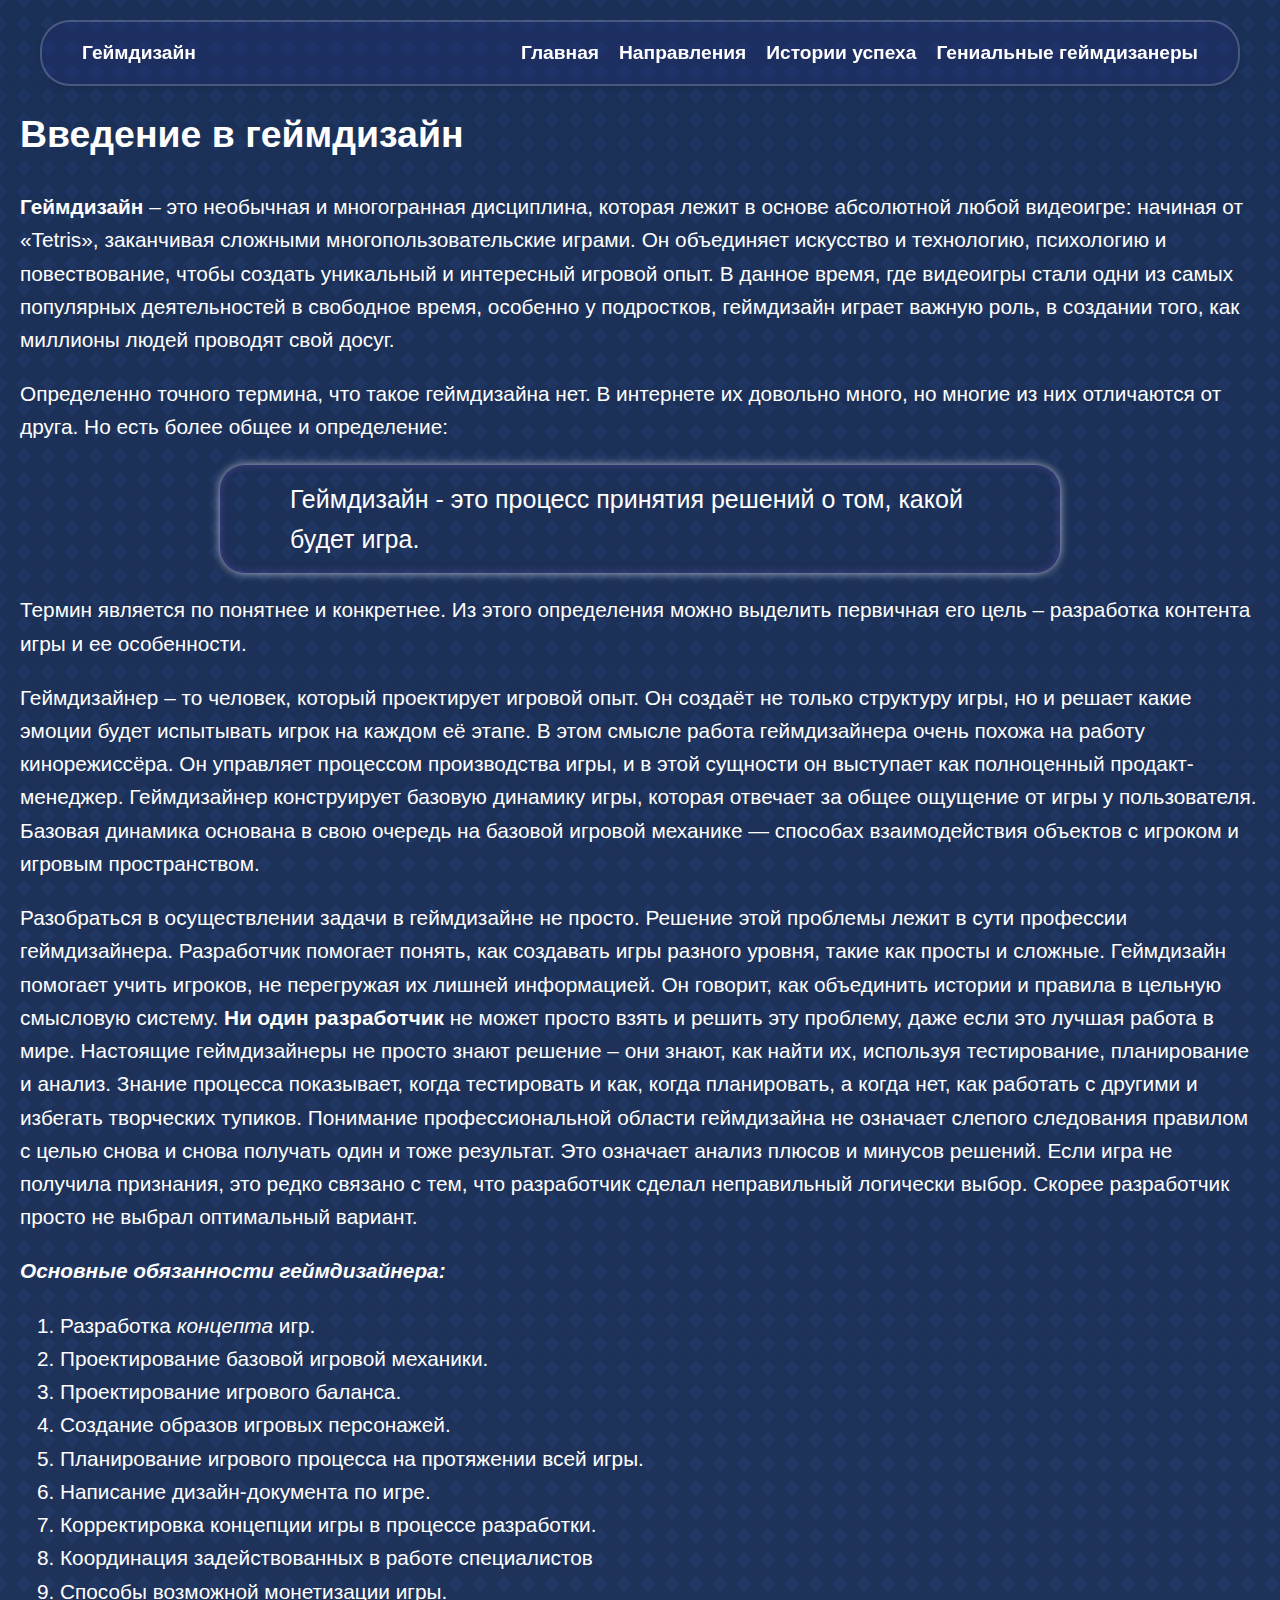
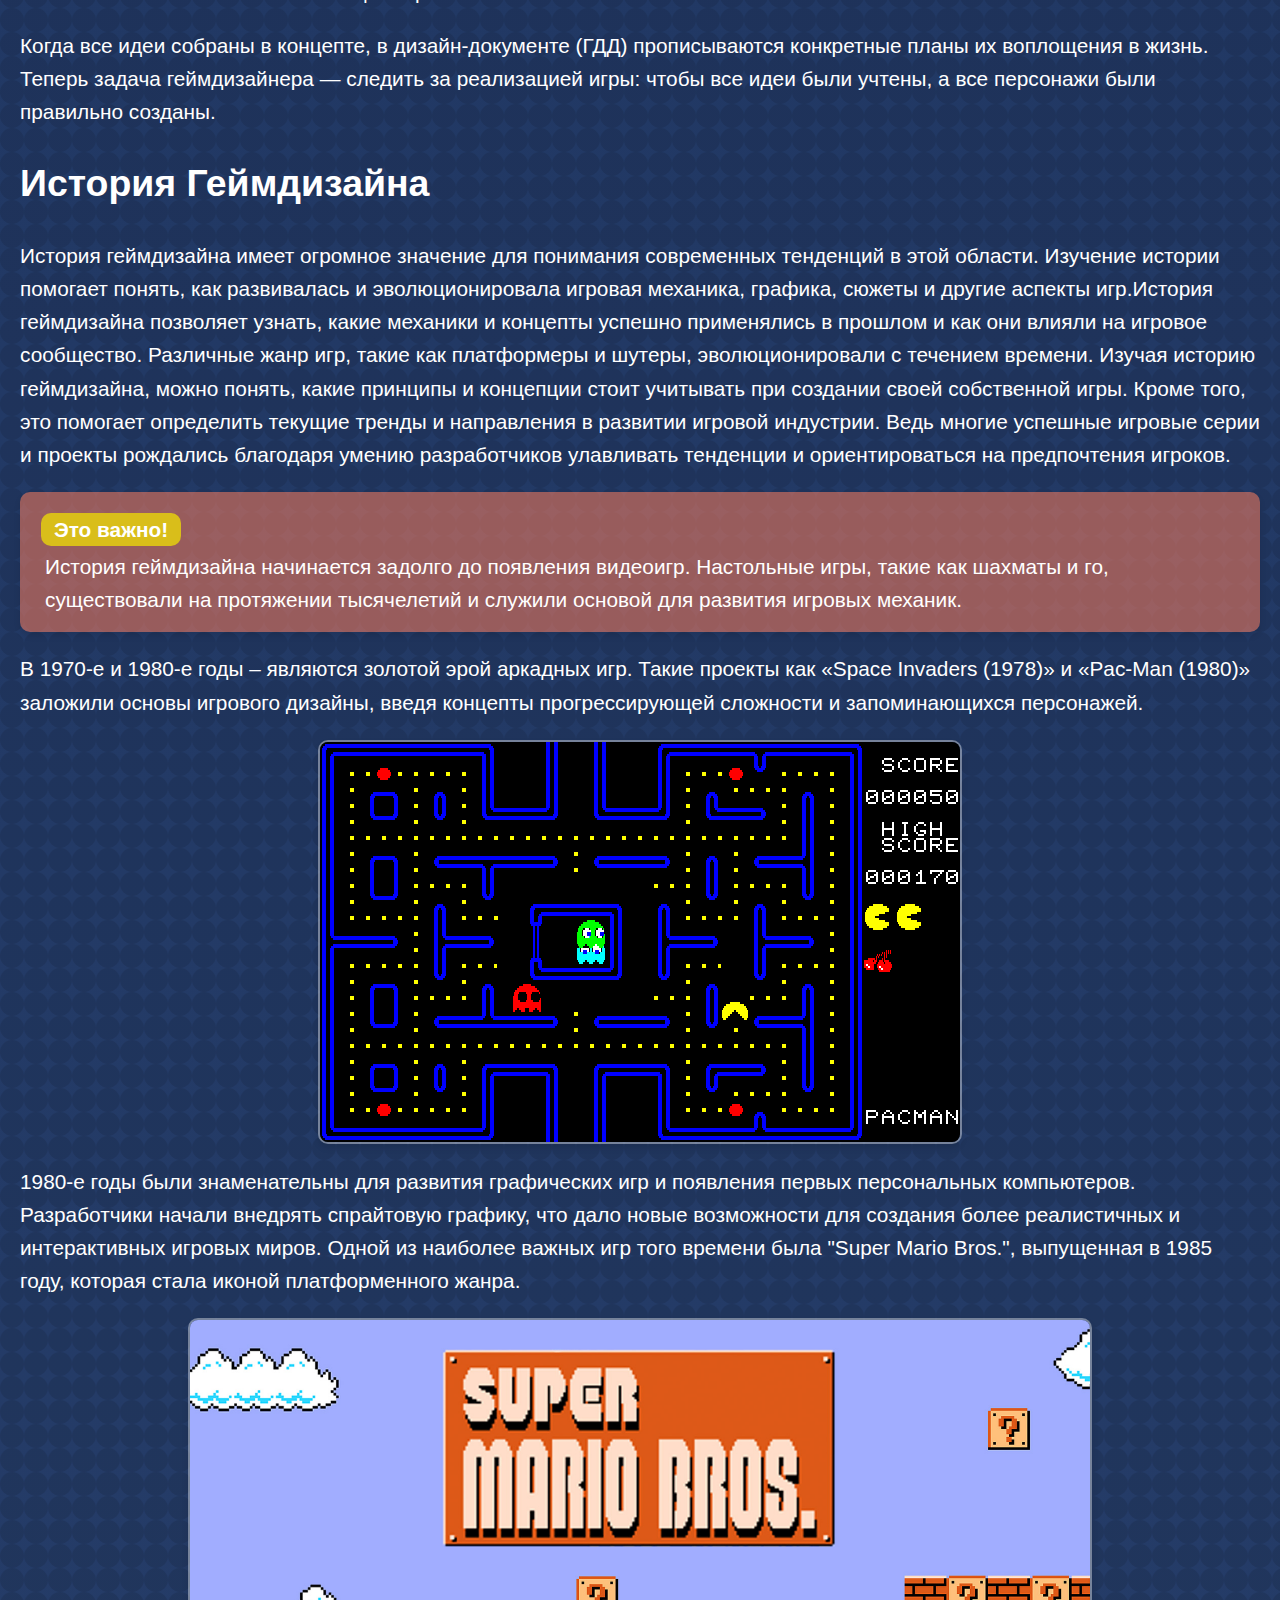
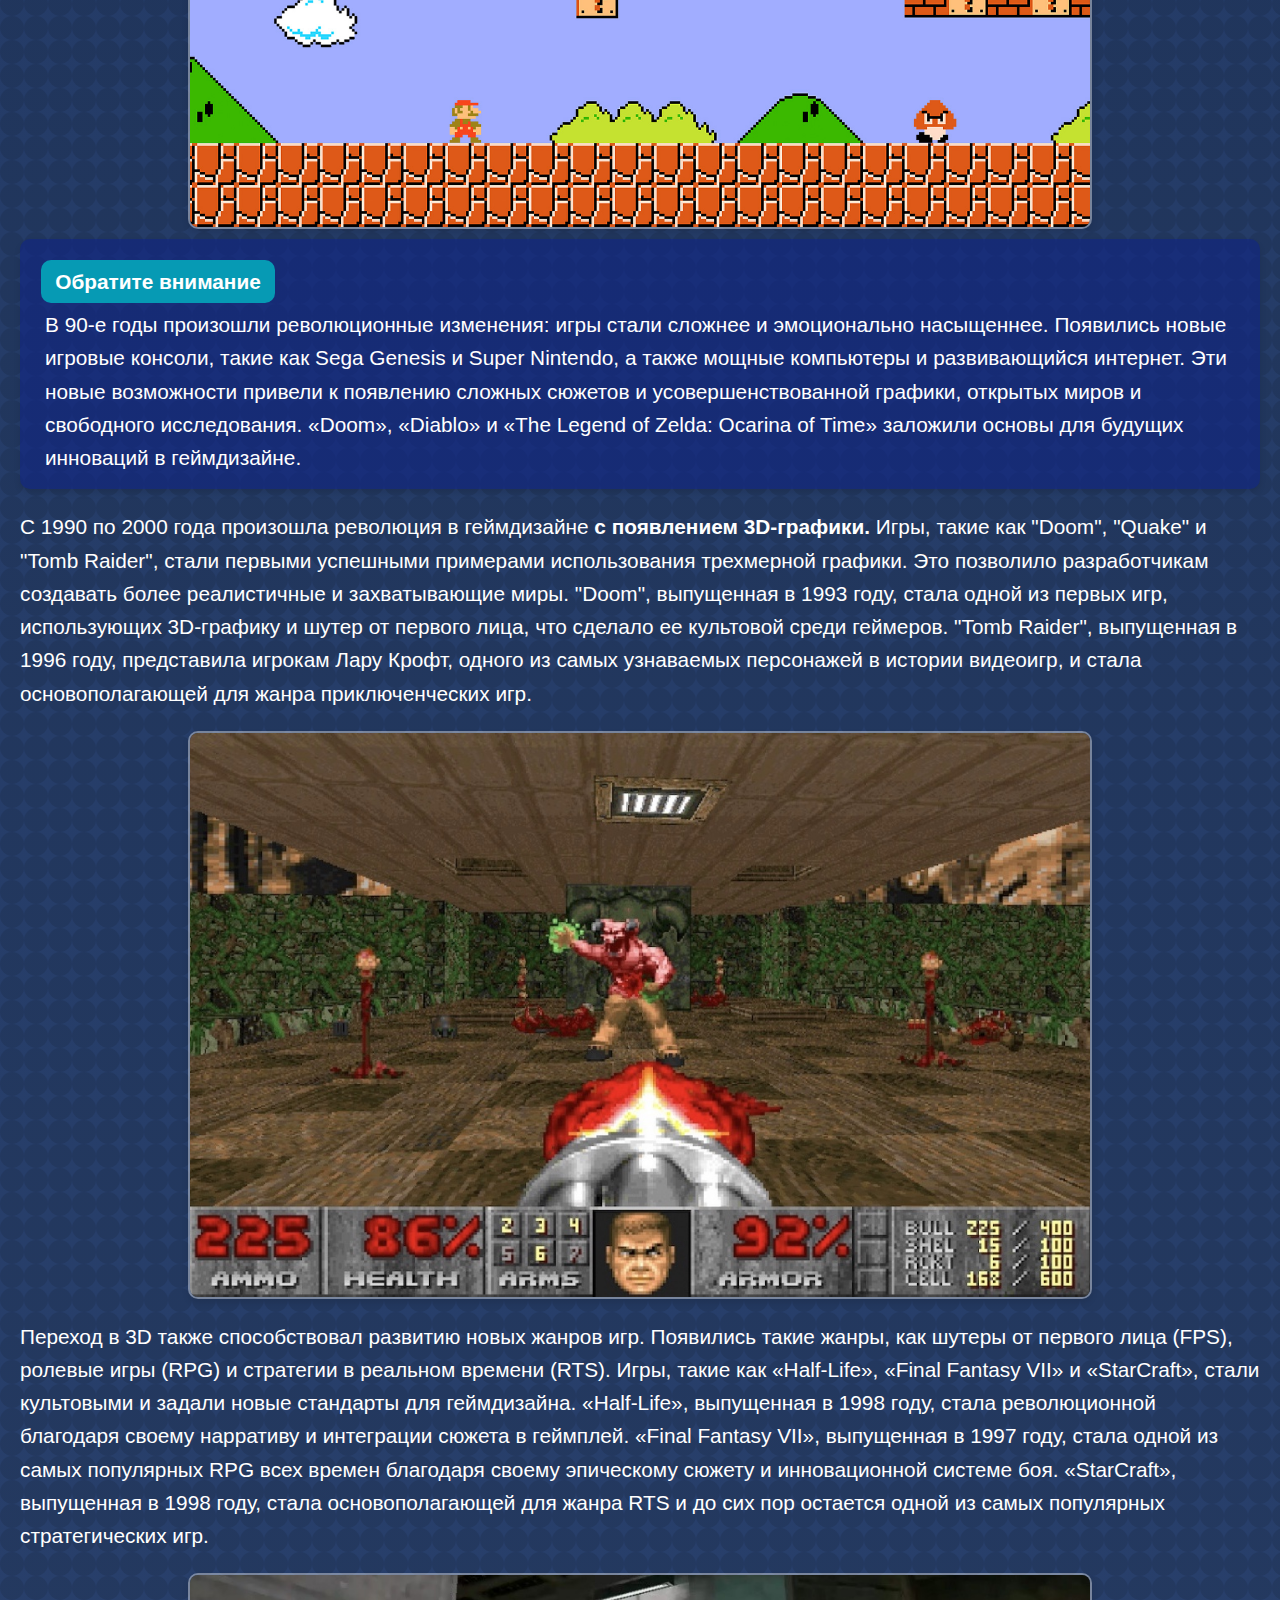
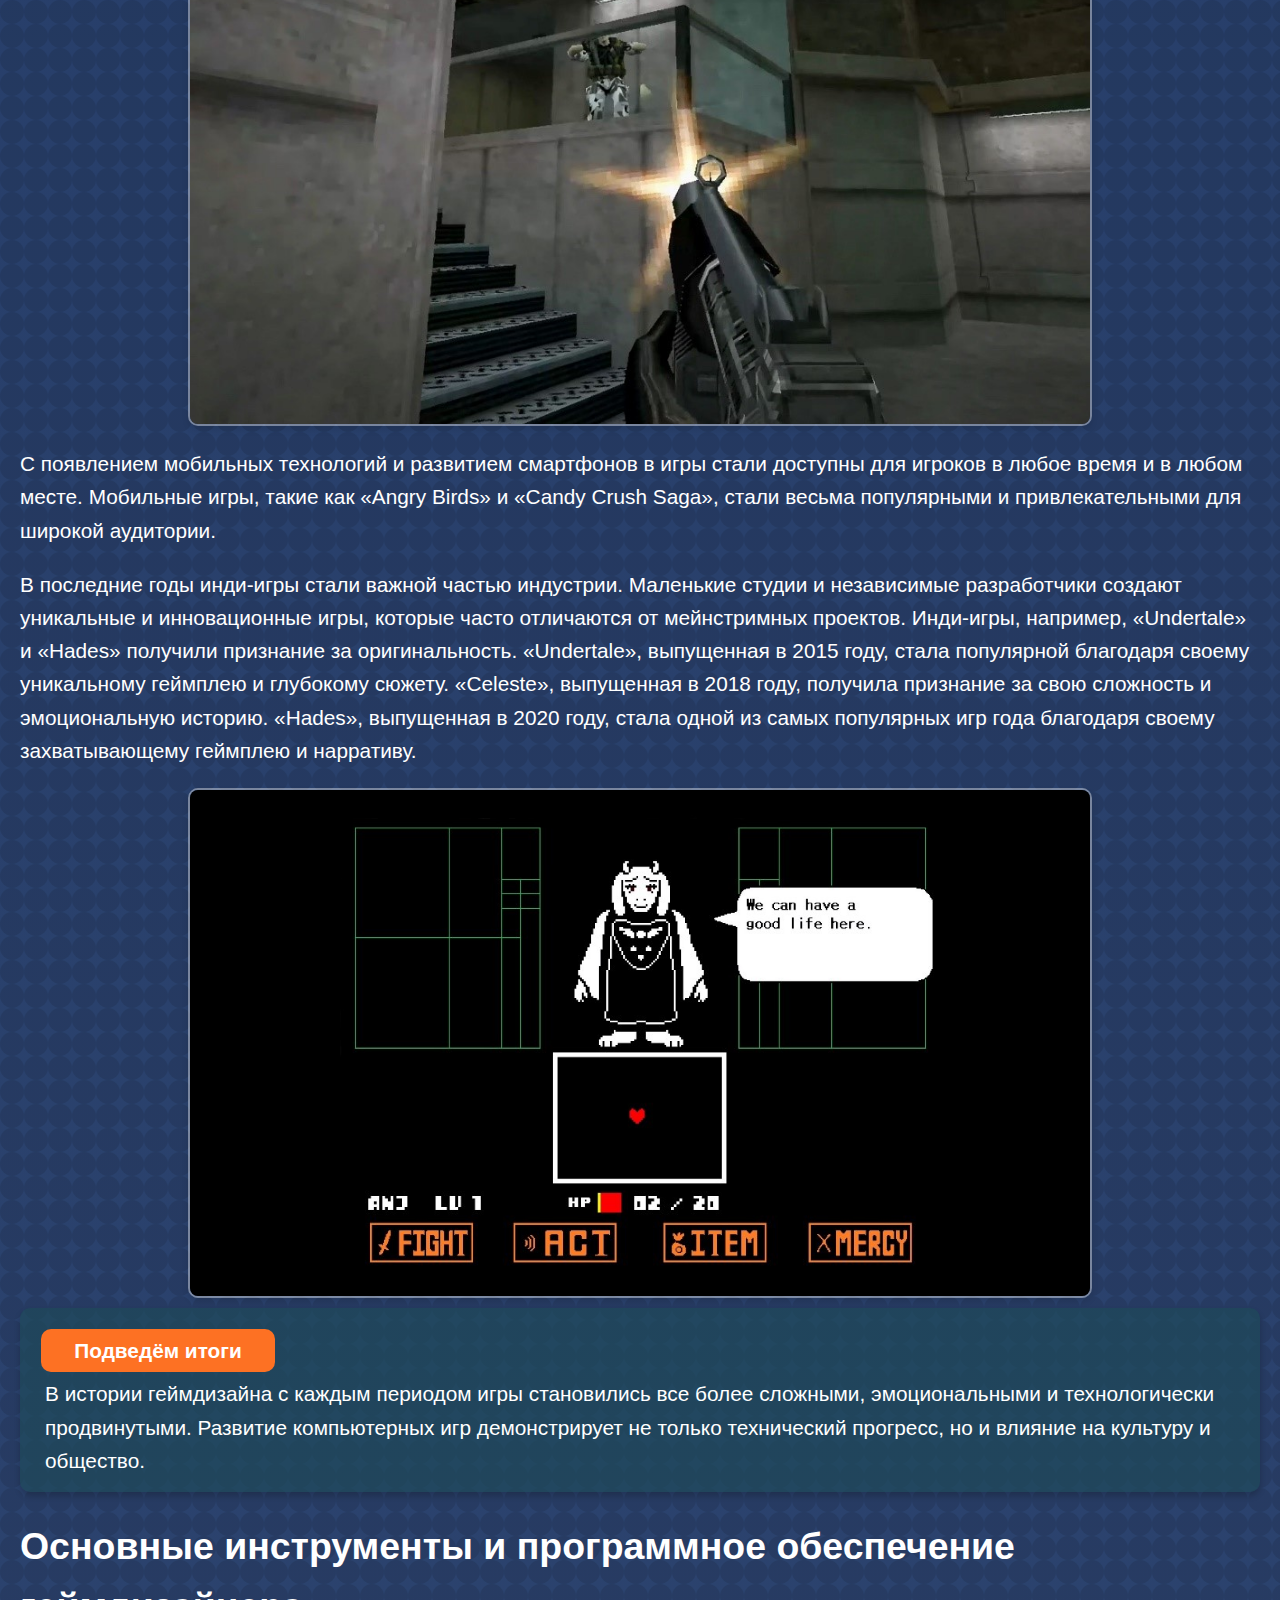
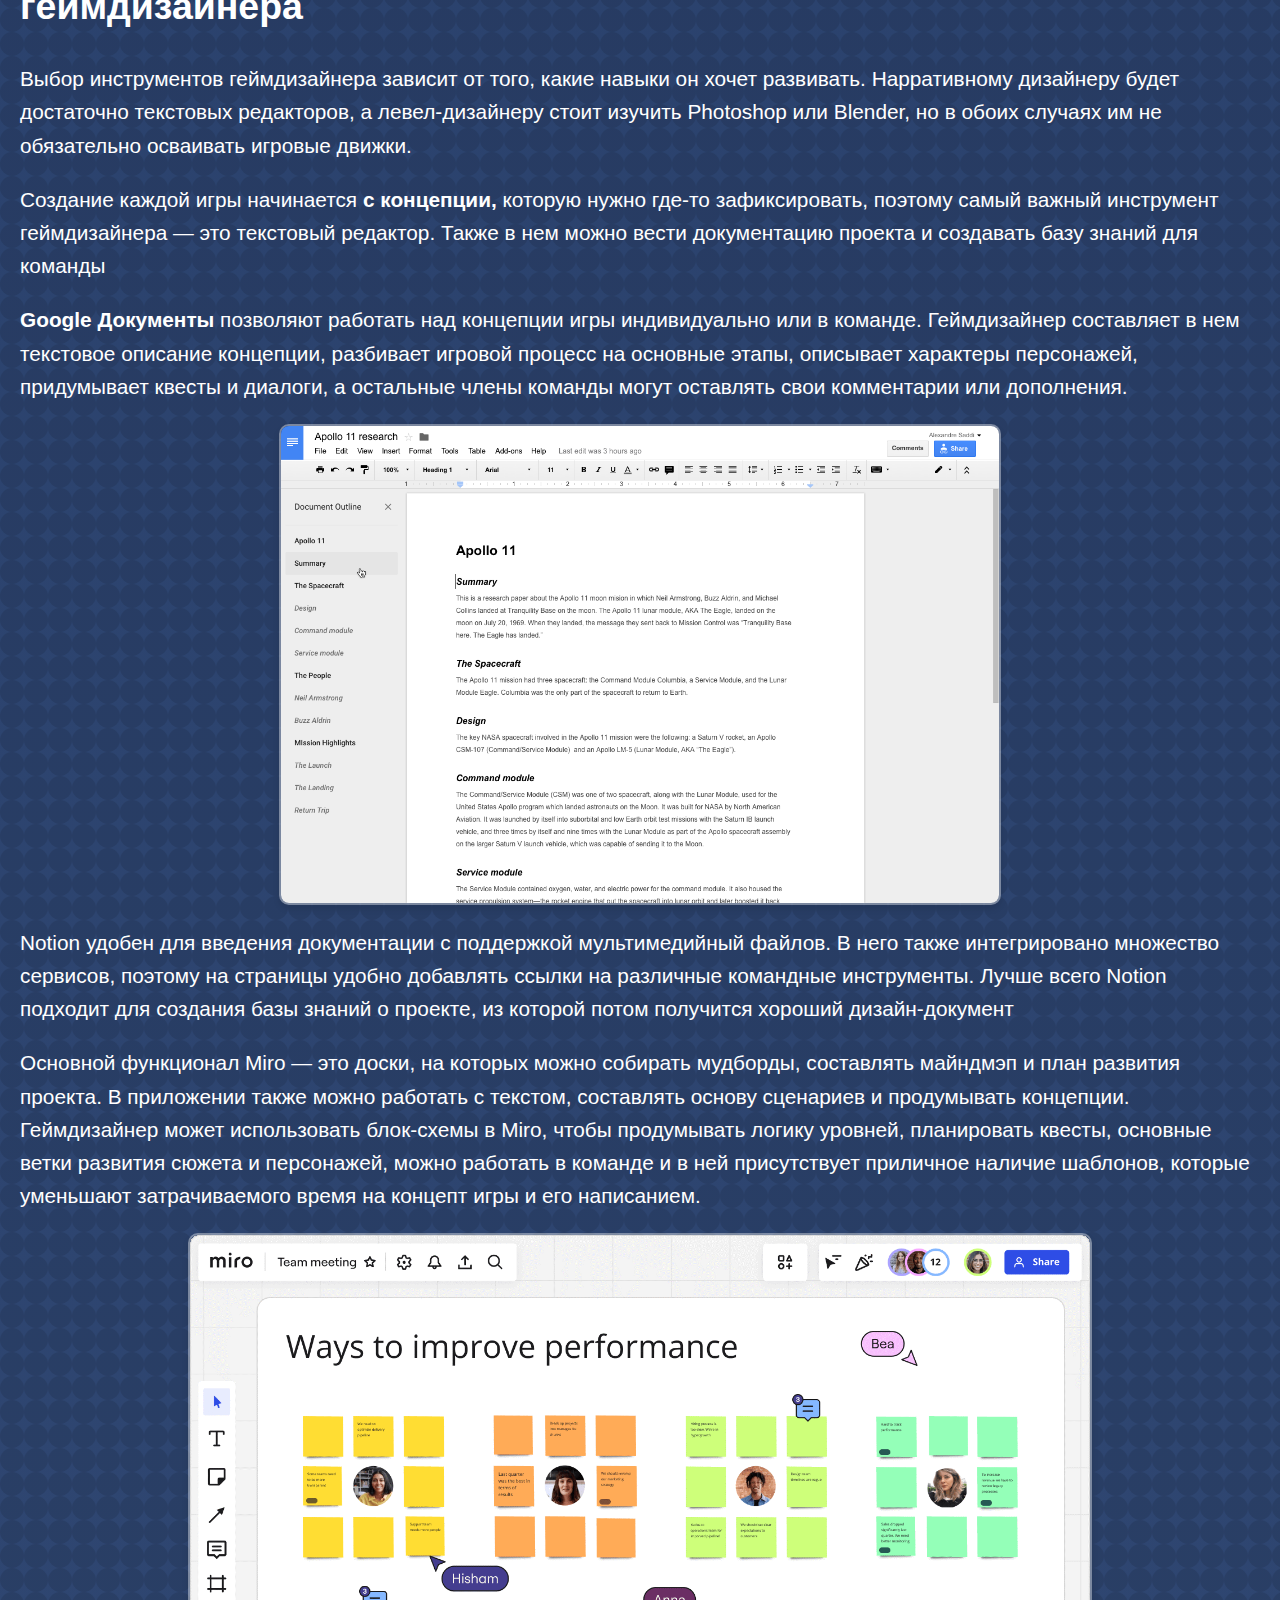
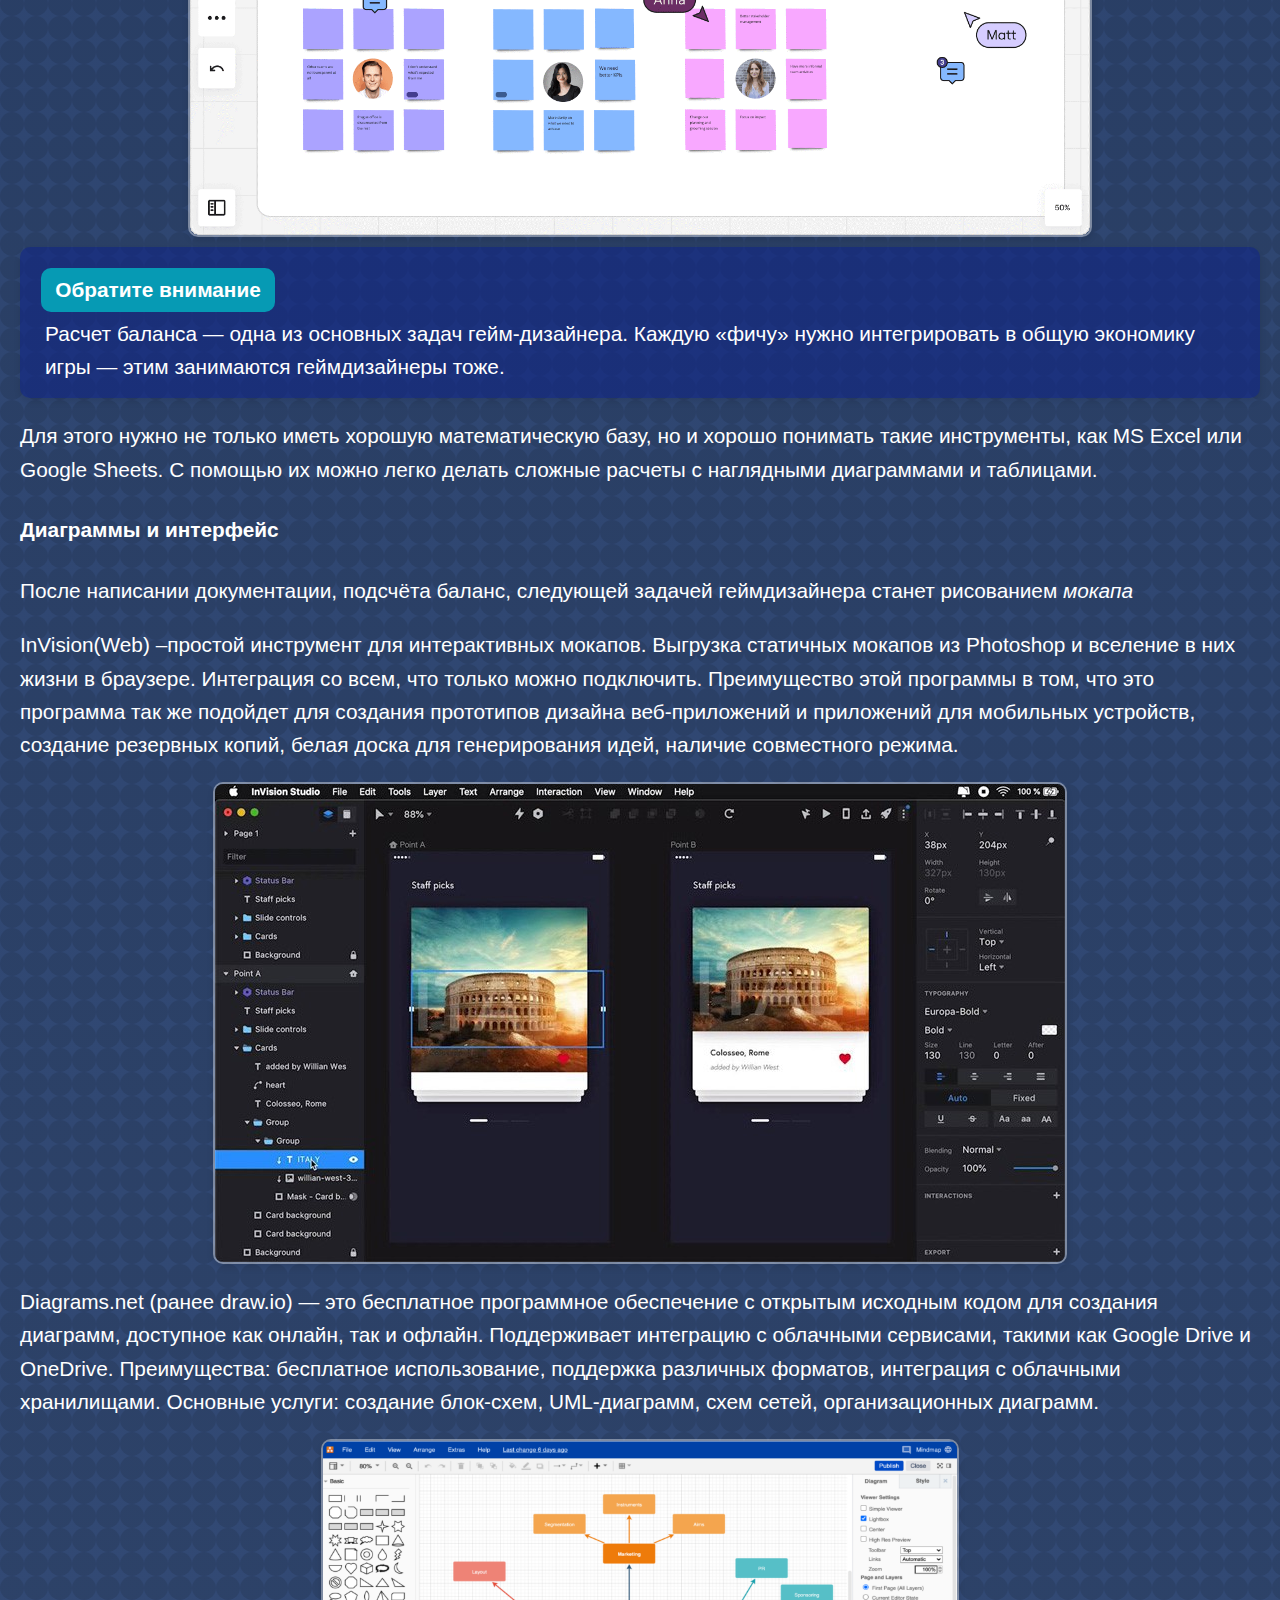
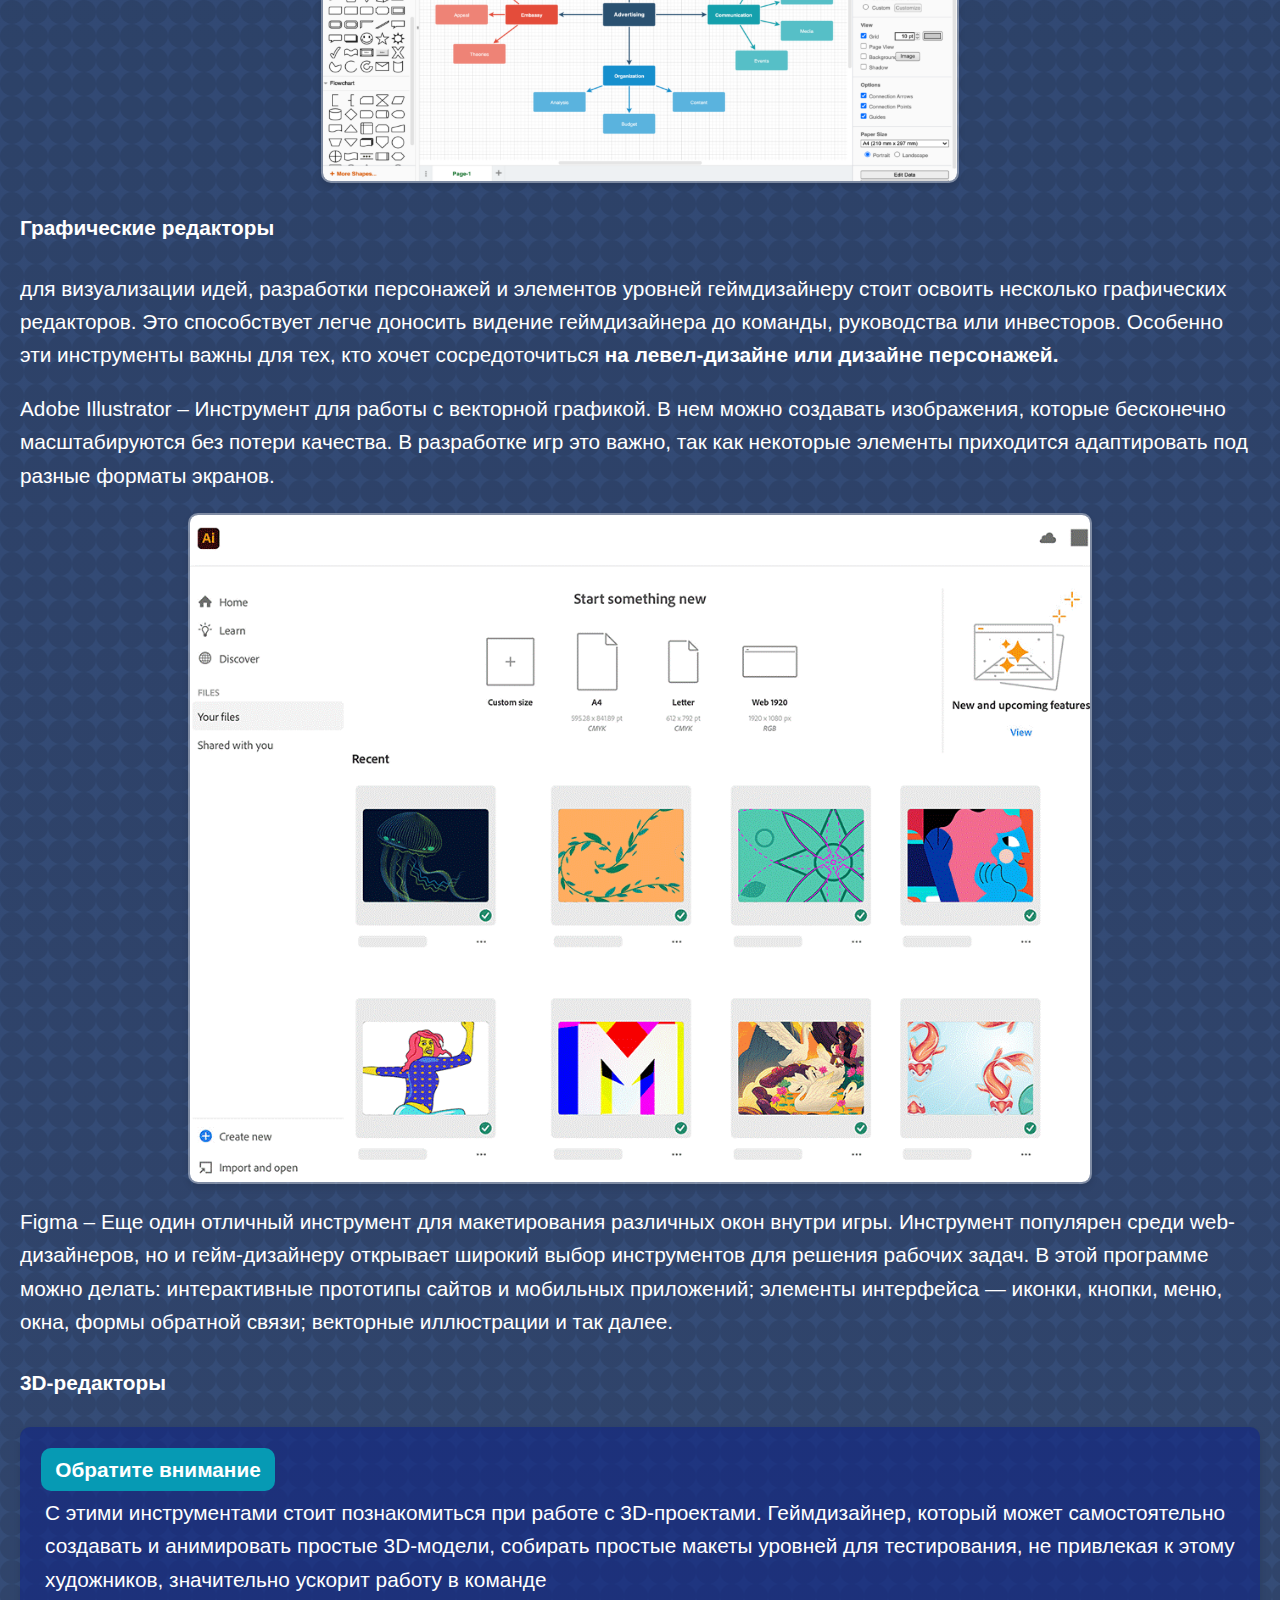
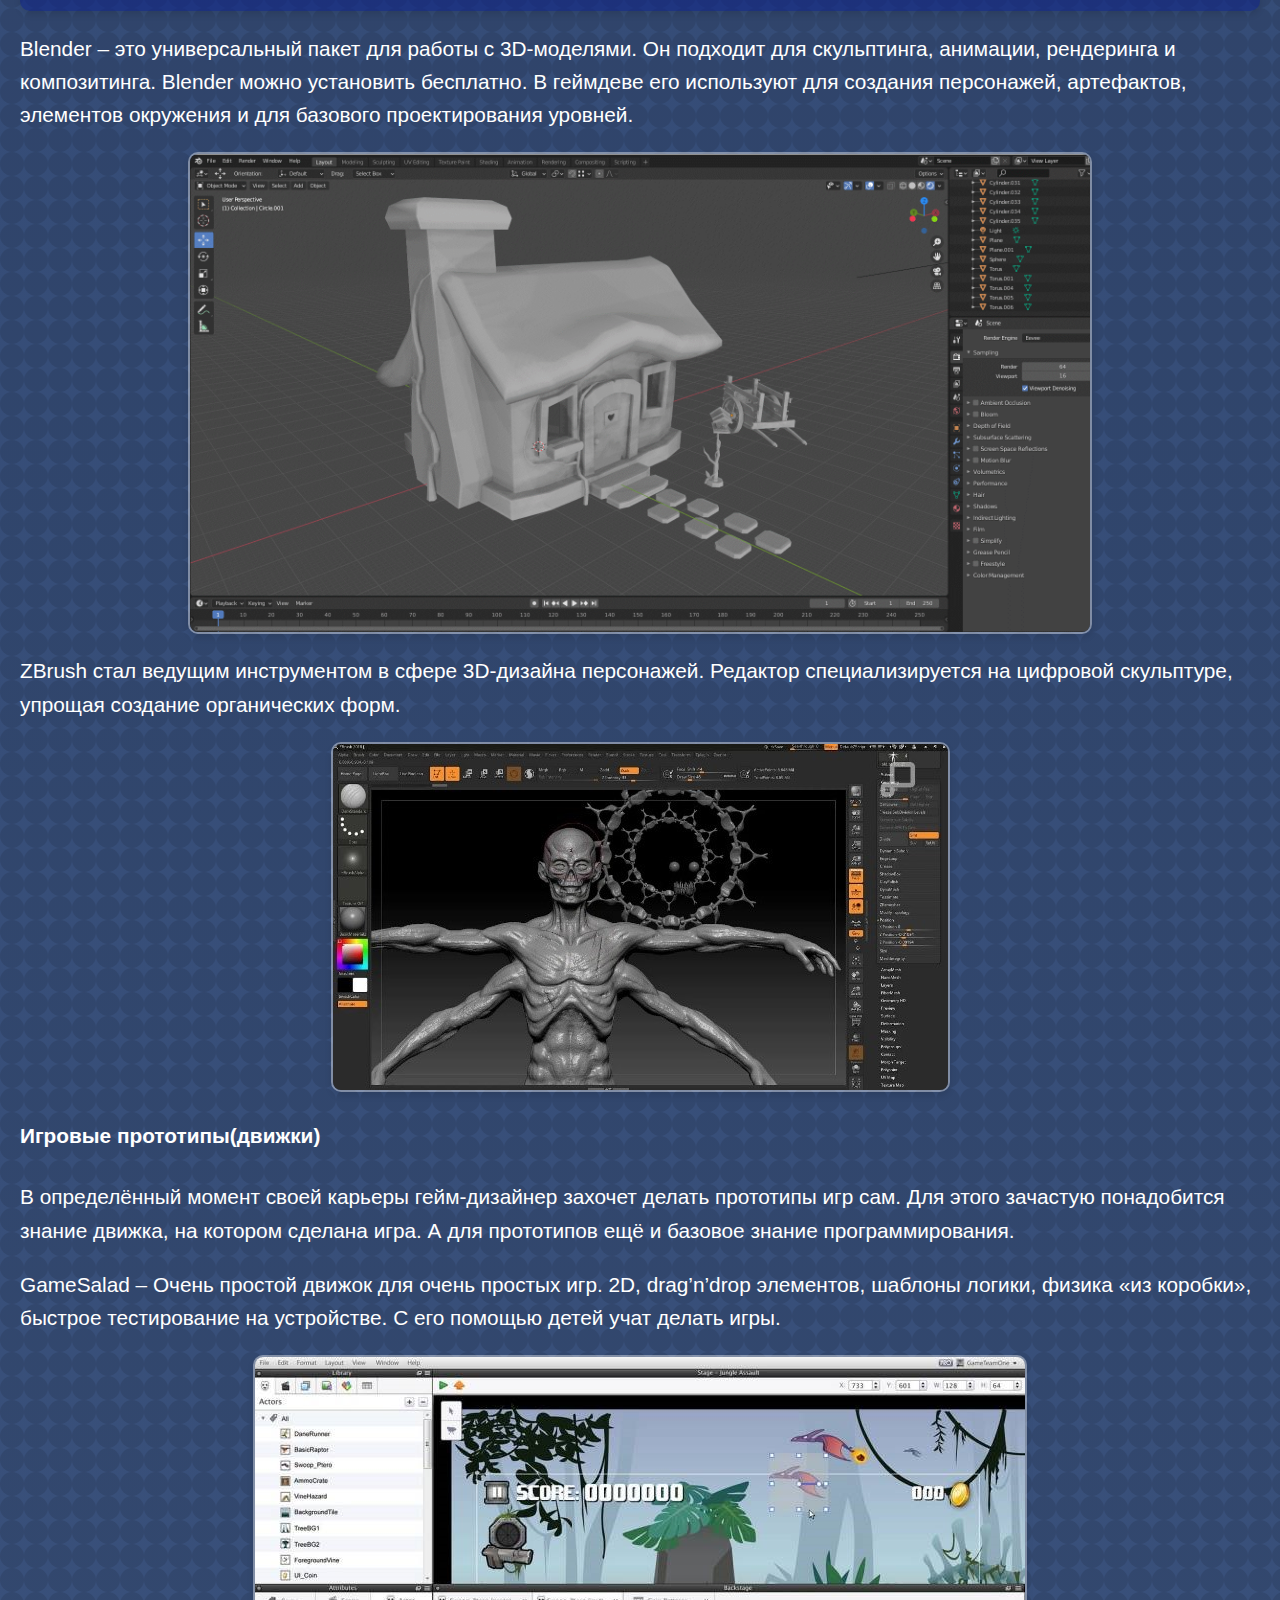
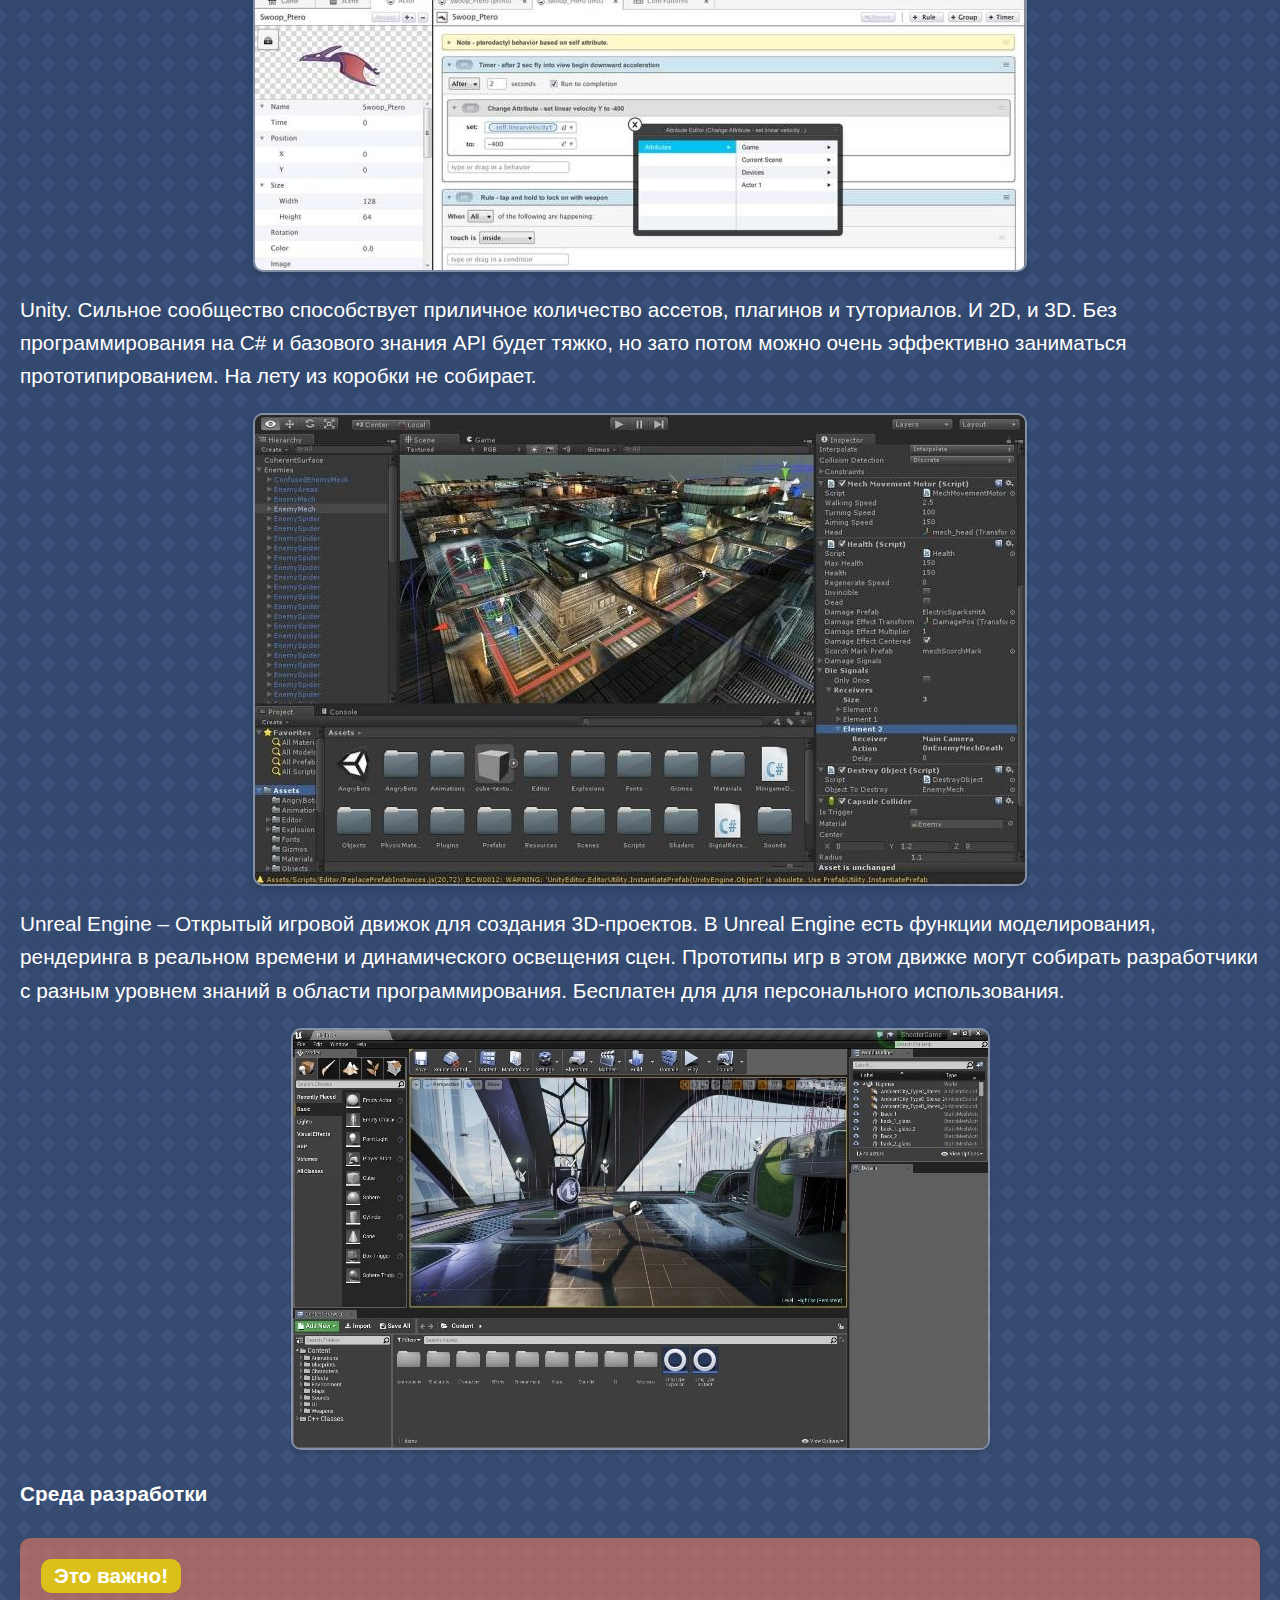
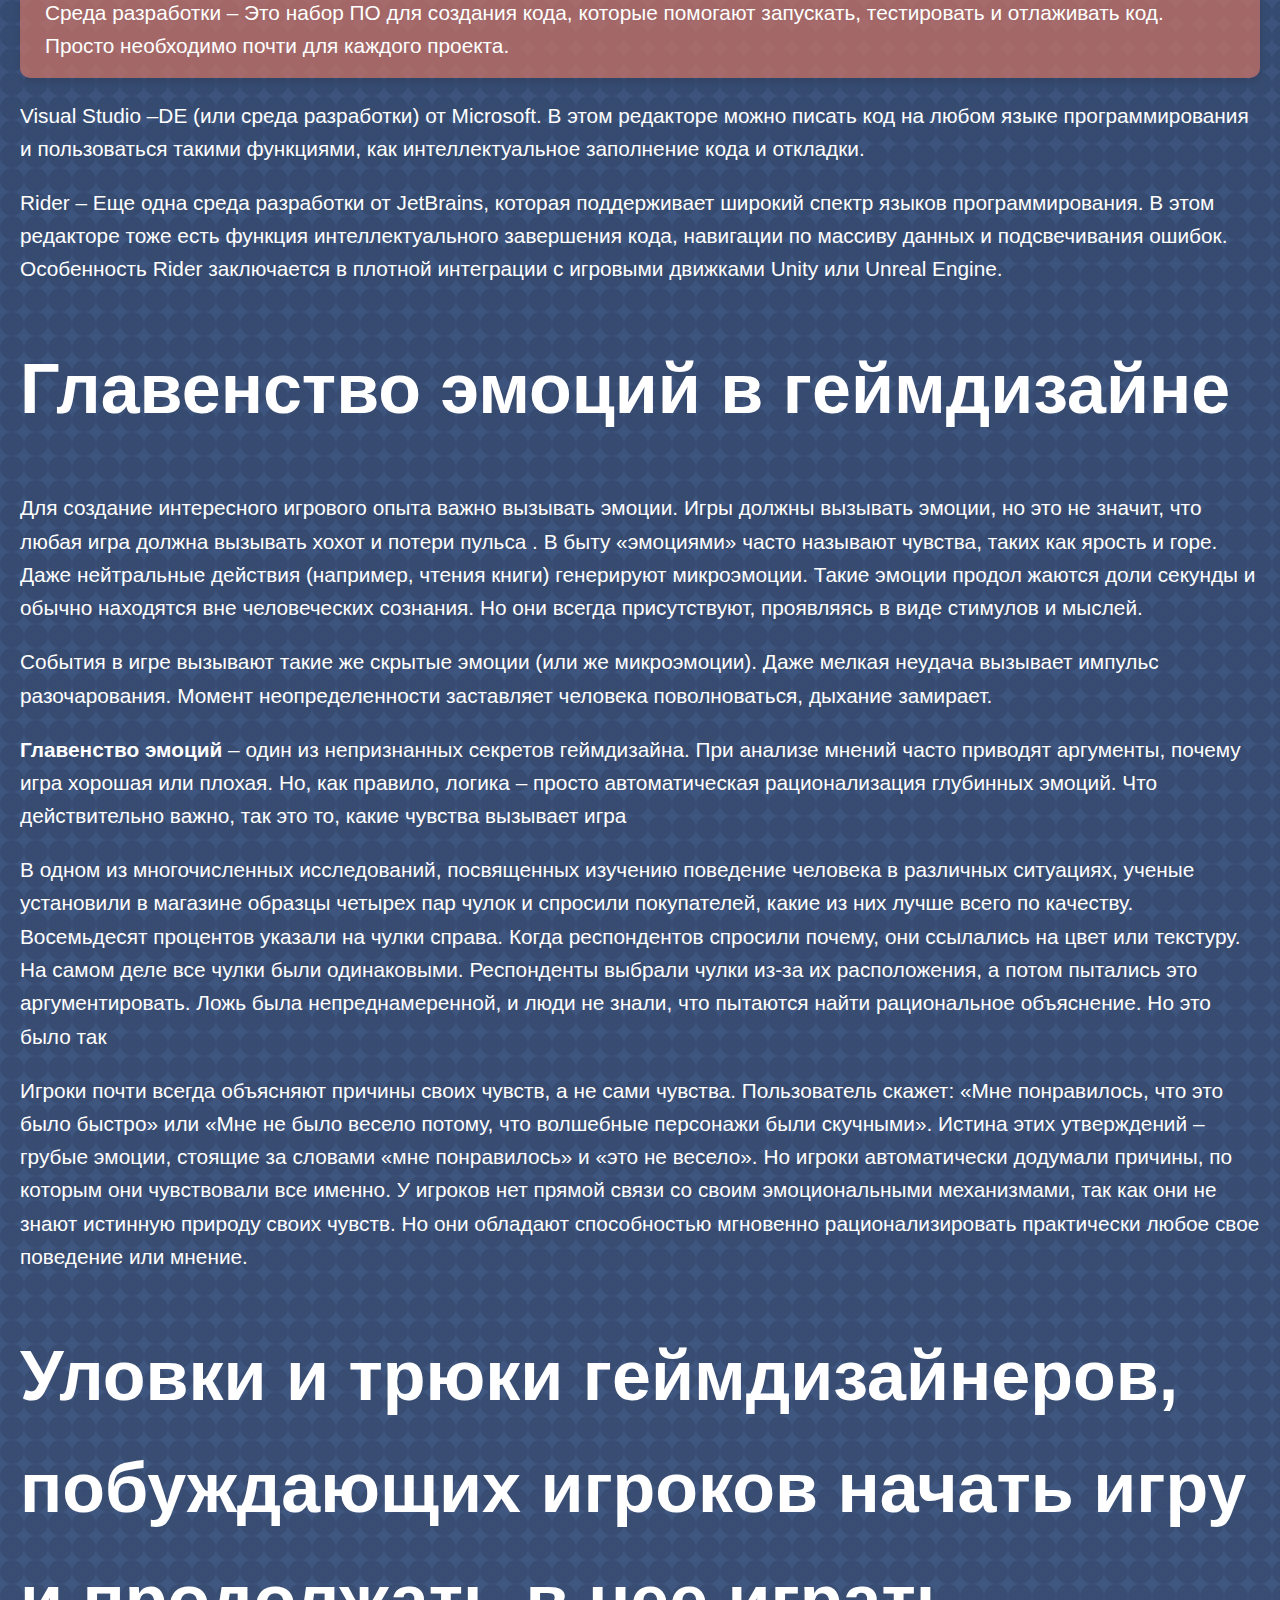
<file: gamedis.html>
<!DOCTYPE html>
<html lang="ru"> 
    <head>
        <meta charset="UTF-8">
        <meta name="viewport" content="width=device-width, initial-scale=1.0">
        <title>Gamedesign</title>
        <link href="gamedis.css" rel="stylesheet">
    </head>
    <body>
        <header class="navigate">
            <a href="#" class="logo">Геймдизайн</a>
            <nav>
                <ul>
                    <li><a href="index.html">Главная</a></li>
                    <li><a href="directions.html">Направления</a></li>
                    <li><a href="success.html">Истории успеха</a></li>
                    <li><a href="GameDesigners.html">Гениальные геймдизанеры</a></li>
                </ul>
            </nav>
        </header>
        <div class="main-container">
            <aside class="sidebar left-sidebar"> 
                <div class="moreInf">
                    <hr class="hr1">
                    <p></p>
                    <i>Концепт - это первоначальный документ куда собирают все первичные предложения и идеи по теме игры. Это — основа, которую потом будет развивать геймдизайнер.</i>
                    <hr>
                </div> 
                     <div class="moreInf">
                    <hr class="hr2">
                    <p></p>
                    <i>Мокап— это реалистичная модель предмета, которая помогает показать, как дизайн будет выглядеть в контексте.</i>
                    <hr>
                </div>   
                <div class="moreInf">
                    <hr class="hr3">
                    <p></p>
                    <i>Микроэмоции – этот такие эмоции, которые составляют, которые составляют канву игры и ежесекундно меняются.</i>
                    <hr>
                </div>  
                <div class="moreInf">
                    <hr class="hr4">
                    <p></p>
                    <i>Погружение(иммерсия) – это размытие границ между настоящей личностью игрока и его игровым персонажем, вследствие чего события, происходящие с персонажем, становится значимыми, как если бы они происходили в реальности с самим игроком.</i>
                    <hr>
                </div>   
                 <div class="moreInf">
                    <hr class="hr5">
                    <p></p>
                    <i>Игровая механика — это свод правил и способов взаимодействия игрока с игрой.</i>
                    <hr>
                </div>   
            </aside>
            <main>
                <section class="maim-information">
                    <div>
                        <h1 id="PreGamedis" class="preTitle">Введение в геймдизайн</h1>
                        <p> <strong> Геймдизайн</strong> – это необычная и многогранная дисциплина, которая лежит в основе абсолютной любой видеоигре: начиная от «Tetris»,
                             заканчивая сложными многопользовательские играми. Он объединяет искусство и технологию, психологию и повествование, чтобы создать уникальный и интересный игровой опыт.
                              В данное время, где видеоигры стали одни из самых популярных деятельностей в свободное время, особенно у подростков, геймдизайн играет важную роль, в создании 
                              того, как миллионы людей проводят свой досуг. </p>
                        <p>Определенно точного термина, что такое геймдизайна нет. В интернете их довольно много, но многие из них отличаются от друга. Но есть более общее и определение:</p>
                        <p id="termin">Геймдизайн - это процесс принятия решений о том, какой будет игра</q>.</p>
                        <p>Термин является по понятнее и конкретнее. Из этого определения можно выделить первичная его цель –  разработка контента игры и ее особенности. </p>
                        <p> Геймдизайнер –  то человек, который проектирует игровой опыт. Он создаёт не только структуру игры, но и решает какие эмоции будет испытывать игрок на каждом её этапе.
                             В этом смысле работа геймдизайнера очень похожа на работу кинорежиссёра. Он управляет процессом производства игры, и в этой сущности он выступает как полноценный продакт-менеджер.
Геймдизайнер конструирует базовую динамику игры, которая отвечает за общее ощущение от игры у пользователя. Базовая динамика основана в свою очередь на базовой игровой механике — способах взаимодействия объектов 
с игроком и игровым пространством.
                        </p>
                        <p>
                            Разобраться в осуществлении задачи в геймдизайне не просто. Решение этой проблемы лежит в сути профессии геймдизайнера. Разработчик помогает понять, как создавать игры разного уровня,
                             такие как просты и сложные. Геймдизайн помогает учить игроков, не перегружая их лишней информацией. Он говорит, как объединить истории и правила в цельную смысловую систему.
 <strong>Ни один разработчик</strong> не может просто взять и решить эту проблему, даже если это лучшая работа в мире. Настоящие геймдизайнеры не просто знают решение – они знают, как найти их, используя тестирование,
  планирование и анализ. Знание процесса показывает, когда тестировать и как, когда планировать, а когда нет, как работать с другими и избегать творческих тупиков.
Понимание профессиональной области геймдизайна не означает слепого следования правилом с целью снова и снова получать один и тоже результат. Это означает анализ плюсов и минусов решений. Если игра не получила 
признания, это редко связано с тем, что разработчик сделал неправильный логически выбор. Скорее разработчик просто не выбрал оптимальный вариант. 
                        </p>
                            <i> <strong>Основные обязанности геймдизайнера:</strong> </i>  
                        <ol>
                            <li>Разработка <em>концепта</em> игр.</li>
                            <li>Проектирование базовой игровой механики.</li>
                            <li>Проектирование игрового баланса.</li>
                            <li>Создание образов игровых персонажей.</li>
                            <li>Планирование игрового процесса на протяжении всей игры.</li>
                            <li>Написание дизайн-документа по игре.</li>
                            <li>Корректировка концепции игры в процессе разработки.</li>
                            <li>Координация задействованных в работе специалистов</li>
                            <li>Способы возможной монетизации игры.</li>
                        </ol>
                        <p>Когда все идеи собраны в концепте, в дизайн-документе (ГДД) прописываются конкретные планы их воплощения в жизнь. Теперь задача геймдизайнера — следить за реализацией игры: чтобы все 
                            идеи были учтены, а все персонажи были правильно созданы.</p>
                        <h1 id="History" class="preTitle"?>История Геймдизайна</h1>
                        <p>
                      История геймдизайна имеет огромное значение для понимания современных тенденций в этой области. Изучение истории помогает понять, как развивалась и эволюционировала игровая механика,
                       графика, сюжеты и другие аспекты игр.История геймдизайна позволяет узнать, какие механики и концепты успешно применялись в прошлом и как они влияли на игровое сообщество. Различные жанр
                        игр, такие как платформеры и шутеры, эволюционировали с течением времени. Изучая историю геймдизайна, можно понять, какие принципы и концепции стоит учитывать при создании своей собственной 
                        игры. Кроме того, это помогает определить текущие тренды и направления в развитии игровой индустрии. Ведь многие успешные игровые серии и проекты рождались благодаря умению разработчиков 
                        улавливать тенденции и ориентироваться на предпочтения игроков.
                        </p>
                        <div class="important">
                        <h4>Это важно!</h4>
                        <p>
                           История геймдизайна начинается задолго до появления видеоигр. Настольные игры, такие как шахматы и го, существовали на протяжении тысячелетий и служили основой для развития игровых 
                           механик. 
                        </p>
                        </div>
                        <p>
                            В 1970-е и 1980-е годы – являются золотой эрой аркадных игр. Такие проекты как «Space Invaders (1978)» и «Pac-Man (1980)» заложили основы игрового дизайны, введя концепты 
                            прогрессирующей сложности и запоминающихся персонажей.
                        </p>
                        <img src="imagines/pacman.png">
                        <p>
                            1980-е годы были знаменательны для развития графических игр и появления первых персональных компьютеров. Разработчики начали внедрять спрайтовую графику, что дало новые возможности 
                            для создания более реалистичных и интерактивных игровых миров. Одной из наиболее важных игр того времени была "Super Mario Bros.", выпущенная в 1985 году, которая стала иконой 
                            платформенного жанра.
                        </p>
                        <img src="imagines/supermario2.png">
                        <div class="attiton">
                            <h4> Обратите внимание</h4>
                        <p>В 90-е годы произошли революционные изменения: игры стали сложнее и эмоционально насыщеннее. Появились новые игровые консоли, такие как Sega Genesis и Super Nintendo, 
                            а также мощные компьютеры и развивающийся интернет. Эти новые возможности привели к появлению сложных сюжетов и усовершенствованной графики, открытых миров и свободного 
                            исследования. «Doom», «Diablo» и «The Legend of Zelda: Ocarina of Time» заложили основы для будущих инноваций в геймдизайне.
                        </p>
                        </div>
                        <p>
                            С 1990 по 2000 года произошла революция в геймдизайне <strong> с появлением 3D-графики.</strong> Игры, такие как "Doom", "Quake" и "Tomb Raider", стали первыми успешными 
                            примерами использования трехмерной графики. Это позволило разработчикам создавать более реалистичные и захватывающие миры. "Doom", выпущенная в 1993 году, стала одной из первых игр, 
                            использующих 3D-графику и шутер от первого лица, что сделало ее культовой среди геймеров. "Tomb Raider", выпущенная в 1996 году, представила игрокам Лару Крофт, одного из самых
                             узнаваемых персонажей в истории видеоигр, и стала основополагающей для жанра приключенческих игр.
                        </p>
                        <img src="imagines/doom.jpg">
                        <p>
                            Переход в 3D также способствовал развитию новых жанров игр. Появились такие жанры, как шутеры от первого лица (FPS), ролевые игры (RPG) и стратегии в реальном времени (RTS).
                             Игры, такие как «Half-Life», «Final Fantasy VII» и «StarCraft», стали культовыми и задали новые стандарты для геймдизайна. «Half-Life», выпущенная в 1998 году, стала революционной
                              благодаря своему нарративу и интеграции сюжета в геймплей. «Final Fantasy VII», выпущенная в 1997 году, стала одной из самых популярных RPG всех времен благодаря своему эпическому 
                              сюжету и инновационной системе боя. «StarCraft», выпущенная в 1998 году, стала основополагающей для жанра RTS и до сих пор остается одной из самых популярных стратегических игр.
                        </p>
                        <img src="imagines/half life.jpg">
                        <p>
                             С появлением мобильных технологий и развитием смартфонов в игры стали доступны для игроков в любое время и в любом месте. Мобильные игры, такие как «Angry Birds» и «Candy Crush Saga»,
                              стали весьма популярными и привлекательными для широкой аудитории.
                        </p>
                        <p>
                            В последние годы инди-игры стали важной частью индустрии. Маленькие студии и независимые разработчики создают уникальные и инновационные игры, которые часто отличаются
                             от мейнстримных проектов.  Инди-игры, например, «Undertale» и «Hades» получили признание за оригинальность. «Undertale», выпущенная в 2015 году, стала популярной благодаря 
                             своему уникальному геймплею и глубокому сюжету. «Celeste», выпущенная в 2018 году, получила признание за свою сложность и эмоциональную историю. «Hades», выпущенная в 2020 году,
                              стала одной из самых популярных игр года благодаря своему захватывающему геймплею и нарративу.
                        </p>
                        <img src="imagines/UnderTale.jpg">
                        <div class="result">
                        <h4>Подведём итоги</h4>
                        <p>
                            В истории геймдизайна с каждым периодом игры становились все более сложными, эмоциональными и технологически продвинутыми. Развитие компьютерных игр демонстрирует не только технический прогресс, но и влияние на культуру и общество. 
                        </p>
                        </div>
                        <h1 id="Instruments" class="preTitle"?>Основные инструменты и программное обеспечение геймдизайнера</h1>
                        <p>Выбор инструментов геймдизайнера зависит от того, какие навыки он хочет развивать. Нарративному дизайнеру будет достаточно текстовых редакторов, а левел-дизайнеру стоит изучить
                         Photoshop или Blender, но в обоих случаях им не обязательно осваивать игровые движки.
                        </p>
                        <p>
                            Создание каждой игры начинается <strong> с концепции, </strong>которую нужно где-то зафиксировать, поэтому самый важный инструмент геймдизайнера — это текстовый редактор.
                             Также в нем можно вести документацию проекта и создавать базу знаний для команды
                        </p>
                        <p>
                           <strong> Google Документы</strong> позволяют работать над концепции игры индивидуально или в команде. Геймдизайнер составляет в нем текстовое описание концепции,
                            разбивает игровой процесс на основные этапы, описывает характеры персонажей, придумывает квесты и диалоги, а остальные члены команды могут оставлять свои комментарии или дополнения.
                        </p>
                        <img src="imagines/Google_Documents.png">
                        <p>
                            
Notion удобен для введения документации с поддержкой мультимедийный файлов. В него также интегрировано множество сервисов, поэтому на страницы удобно добавлять ссылки на различные командные инструменты. 
Лучше всего Notion подходит для создания базы знаний о проекте, из которой потом получится хороший дизайн-документ
                        </p>
                        <p>
                            Основной функционал Miro — это доски, на которых можно собирать мудборды, составлять майндмэп и план развития проекта. В приложении также можно работать с текстом, составлять основу сценариев и продумывать концепции. Геймдизайнер может использовать блок-схемы в Miro, чтобы продумывать логику уровней, планировать квесты, основные ветки развития сюжета и персонажей, можно работать в команде и в ней присутствует приличное наличие шаблонов, которые уменьшают затрачиваемого время на концепт игры и его написанием.
                        </p>
                        <img src="imagines/Miro.png">
                          <div class="attiton">
                            <h4> Обратите внимание</h4>
                        <p>
                            Расчет баланса — одна из основных задач гейм-дизайнера. Каждую «фичу» нужно интегрировать в общую экономику игры — этим занимаются геймдизайнеры тоже.
                        </p>
                        </div>
                        <p>
                            Для этого нужно не только иметь хорошую математическую базу, но и хорошо понимать такие инструменты, как MS Excel или Google Sheets. С помощью их можно легко
                             делать сложные расчеты с наглядными диаграммами и таблицами.
                        </p>
                        <h4> Диаграммы и интерфейс</h4>
                        <p>
После написании документации, подсчёта баланс, следующей задачей геймдизайнера станет рисованием <em>мокапа</em>
                        </p>
                        <p>
                            InVision(Web) –простой инструмент для интерактивных мокапов. Выгрузка статичных мокапов из Photoshop и вселение в них жизни в браузере. Интеграция со всем, 
                            что только можно подключить. Преимущество этой программы в том, что это программа так же подойдет для создания прототипов дизайна веб-приложений и приложений для 
                            мобильных устройств, создание резервных копий, белая доска для генерирования идей, наличие совместного режима.
                        </p>
                        <img src="imagines/InVision.jpg">
                        <p>
                             Diagrams.net (ранее draw.io) — это бесплатное программное обеспечение с открытым исходным кодом для создания диаграмм, доступное как онлайн, так и офлайн. 
                             Поддерживает интеграцию с облачными сервисами, такими как Google Drive и OneDrive.
Преимущества: бесплатное использование, поддержка различных форматов, интеграция с облачными хранилищами.
Основные услуги: создание блок-схем, UML-диаграмм, схем сетей, организационных диаграмм.
                        </p>
                        <img src="imagines/Diagrams.png">
                        <h4> Графические редакторы</h4>
                        <p>
для визуализации идей, разработки персонажей и элементов уровней геймдизайнеру стоит освоить несколько графических редакторов. Это способствует легче доносить видение геймдизайнера до команды,
 руководства или инвесторов. Особенно эти инструменты важны для тех, кто хочет сосредоточиться <strong>на левел-дизайне или дизайне персонажей.</strong> 
                        </p>
                        <p>
Adobe Illustrator – Инструмент для работы с векторной графикой. В нем можно создавать изображения, которые бесконечно масштабируются без потери качества. В разработке игр это важно, так как некоторые элементы 
приходится адаптировать под разные форматы экранов. 
                        </p>
                        <img src="imagines/Adobe.png">
                        <p>
                            Figma – Еще один отличный инструмент для макетирования различных окон внутри игры. Инструмент популярен среди web-дизайнеров, но 
                            и гейм-дизайнеру открывает широкий выбор инструментов для решения рабочих задач. В этой программе можно делать: интерактивные прототипы сайтов и мобильных приложений; элементы интерфейса — иконки, кнопки, меню, окна, формы обратной связи; векторные иллюстрации и так далее.
                        </p>
 <h4> 3D-редакторы</h4>
                        <div class="attiton">
                        <h4> Обратите внимание</h4>
                        <p>
                           С этими инструментами стоит познакомиться при работе с 3D-проектами. Геймдизайнер, который может самостоятельно создавать и анимировать простые 3D-модели,
                         собирать простые макеты уровней для тестирования, не привлекая к этому художников, значительно ускорит работу в команде
                        </p>
                        </div>
                        <p>
                            Blender – это универсальный пакет для работы с 3D-моделями. Он подходит для скульптинга, анимации, рендеринга и композитинга. Blender
                             можно установить бесплатно. В геймдеве его используют для создания персонажей, артефактов, элементов окружения и для базового проектирования уровней.
                        </p>
                        <img src="imagines/Blender.png">
                        <p>
                            ZBrush стал ведущим инструментом в сфере 3D-дизайна персонажей. Редактор специализируется на цифровой скульптуре, упрощая создание органических форм.
                        </p>
                        <img src="imagines/ZBrush.jpg">
                        <h4> Игровые прототипы(движки)</h4>
                        <p>
                            В определённый момент своей карьеры гейм-дизайнер захочет делать прототипы игр сам. Для этого зачастую понадобится знание движка, на котором сделана игра. 
                            А для прототипов ещё и базовое знание программирования.
                        </p>
                        <p>
                            GameSalad – Очень простой движок для очень простых игр. 2D, drag’n’drop элементов, шаблоны логики, физика «из коробки», быстрое тестирование на устройстве. 
                            С его помощью детей учат делать игры.
                        </p>
                        <img src="imagines/Game_Salad.jpg">
                        <p>
                            Unity. Сильное сообщество способствует приличное количество ассетов, плагинов и туториалов. И 2D, и 3D. Без программирования на C# и базового знания 
                            API будет тяжко, но зато потом можно очень эффективно заниматься прототипированием. На лету из коробки не собирает.
                        </p>
                        <img src="imagines/Unity.jpg">
                        <p>
                            Unreal Engine – Открытый игровой движок для создания 3D-проектов. В Unreal Engine есть функции моделирования, рендеринга в реальном времени 
                            и динамического освещения сцен. Прототипы игр в этом движке могут собирать разработчики с разным уровнем знаний в области программирования. Бесплатен для для 
                            персонального использования.
                        </p>
                        <img src="imagines/Unreal.jpg">
                        <h4> Среда разработки</h4>

                        <div class="important">
                        <h4>Это важно!</h4>
                        <p>
                          Среда разработки – Это набор ПО для создания кода, которые помогают запускать, тестировать и отлаживать код. Просто необходимо почти для каждого проекта.
                        </p>
                        </div>
                        <p>
                            Visual Studio –DE (или среда разработки) от Microsoft. В этом редакторе можно писать код на любом языке программирования и пользоваться такими функциями,
                             как интеллектуальное заполнение кода и откладки.
                        </p>
                        <p>
                            Rider – Еще одна среда разработки от JetBrains, которая поддерживает широкий спектр языков программирования. В этом редакторе тоже есть функция 
                            интеллектуального завершения кода, навигации по массиву данных и подсвечивания ошибок. Особенность Rider заключается в плотной интеграции с игровыми 
                            движками Unity или Unreal Engine.
                        </p>
                        <h1 id="emoji">Главенство эмоций в геймдизайне</h1>
                        <p>Для создание интересного игрового опыта важно вызывать эмоции. Игры должны вызывать эмоции, но это не значит, что любая игра должна вызывать хохот и потери пульса
                            . В быту «эмоциями» часто называют чувства, таких как ярость и горе. Даже нейтральные действия (например, чтения книги) генерируют микроэмоции. Такие эмоции продол
                            жаются доли секунды и обычно находятся вне человеческих сознания. Но они всегда присутствуют, проявляясь в виде стимулов и мыслей.</p>
                        <p>
                            События в игре вызывают такие же скрытые эмоции (или же микроэмоции). Даже мелкая неудача вызывает импульс разочарования. Момент неопределенности заставляет человека
                             поволноваться, дыхание замирает. 
                        </p>
                        <p>
                           <strong> Главенство эмоций</strong> – один из непризнанных секретов геймдизайна. При анализе мнений часто приводят аргументы, почему игра хорошая или плохая.
                             Но, как правило, логика – просто автоматическая рационализация глубинных эмоций. Что действительно важно, так это то, какие чувства вызывает игра 
                        </p>
                        <p>
                            В одном из многочисленных исследований, посвященных изучению поведение человека в различных ситуациях, ученые установили в магазине образцы
                             четырех пар чулок и спросили покупателей, какие из них лучше всего по качеству. Восемьдесят процентов указали на чулки справа. Когда респондентов 
                             спросили почему, они ссылались на цвет или текстуру. На самом деле все чулки были одинаковыми. Респонденты выбрали чулки из-за их расположения, а потом пытались
                              это аргументировать. Ложь была непреднамеренной, и люди не знали, что пытаются найти рациональное объяснение. Но это было так
                        </p>
                        <p>
                             Игроки почти всегда объясняют причины своих чувств, а не сами чувства. Пользователь скажет: «Мне понравилось, что это было быстро» или «Мне не было весело потому, 
                             что волшебные персонажи были скучными». Истина этих утверждений – грубые эмоции, стоящие за словами «мне понравилось» и «это не весело». Но игроки автоматически додумали причины,
                              по которым они чувствовали все именно. У игроков нет прямой связи со своим эмоциональными механизмами, так как они не знают истинную природу своих чувств. Но они обладают способностью
                               мгновенно рационализировать практически любое свое поведение или мнение.
                        </p>
                        <h1 id="Game">Уловки и трюки геймдизайнеров, побуждающих игроков начать игру и продолжать в нее играть</h1>
                        <p>
                            Геймдизайнеры использую различные методы, чтобы завлечь игроков в игру. Одни из самых популярных способов – это награды за какое-то условие.
                             Метод испытан и проверен временем. Кнут и пряник, награда и наказание, исторически были очень эффективным методом побуждения человека к определенному поведению. 
                             Способ также продолжает оставаться очень актуальной в наши дни.
                        </p>
                        <p>
                            Исследования подчеркивают, что игрока необходимо награждать, потому что пользователь почувствует увеличение дофамина. Этот гормон отвечает за удовлетворение от поощрения. 
На этом основан механизм действия известного ящика Скиннера: при помощи примитивных наград подопытную крысу можно приучить бездумно и бесконечно совершать любые действия — например, жать на рычаг. 
Точно так же при помощи наград можно манипулировать и игроком. Так же и с играми. 
                        </p>
                        <p>
                            «Ящик Скиннера» довольно известен, благодаря принципу «кнута и пряника»: игроки выполняют действия, ожидая награды. Это тестовый аппарат,
                             изобретенный одноименным психологом, специализировавшимся на бихевиоризме, который сыграл важную роль в успехе и привыкании ко всему, начиная от казино
                              и заканчивая бесплатными играми или программами верности.
                        </p>
                        <img src="imagines/box.png">
                        <P>
                            Согласно наиболее распространённой на текущий момент модели, — как среди учёных, так и среди геймдизайнеров, — все награды делятся на «внутренние» и «внешние».
                        </P>
                        <p>
                            Внутренние награды — это удовольствие, которое пользователь получает непосредственно от игрового процесса. Иными словами, речь о тех случаях, когда игрок играем просто потому, 
                            что пользователю интересно и приятно играть, и никакой дополнительной мотивации или награды не требуется.
                        </p>
                        <p>
                            Мэттью Джексон, геймдиректор Red Barrels Games, а в прошлом — старший гейдмизайнер в Ubisoft, — приводит в качестве примера захватывающие пейзаж из «Uncharted». 
                        </p>
                        <img src="imagines/Uncharted.jpg">
                        <p>
                            Внешние награды — это всё остальное. Предметы, ресурсы, повышение уровня, достижения, ежедневные вознаграждения — всё это призвано давать игроку дополнительную мотивацию 
                            на случай, если сам геймплей в эту минуту уже не удерживает пользователя у экрана настолько же эффективно.
                        </p>
                        <p>
                            Для полного понимания, ниже представлена таблица, где показано, от чего исходит внешняя и внутренняя мотивации
                        </p>
                        <table>
                            <tr>
                                <th>Тип мотивации</th>
                                <th>Категории мотивации</th>
                                <th>Мотив</th>
                            </tr>
                            <tr>
                                <td>Внешняя мотивация</td>
                                <td>Внешняя мотивация;
                                    Навязана мотивация;
                                    Идентифицированная мотивация;
                                    Интегрированная мотивация;
                                                              </td>
                                <td>
                                    За деньги;
                                    Потому что пообещал;
                                    Потому что мне кажется; важным;
                                    Потому что я такой человек;

                                </td>                              
                            </tr>
                            <tr>
                                <td>Внутренняя мотивация</td>
                                <td>Внутренняя мотивация</td>
                                <td>Потому что мне это нравится;</td>
                            </tr>
                        </table>
                        <p>Например, в «Genshin Impact» игроки могут руководствоваться как внутренней (интерес к геймплею, так и внешней мотивацией (получение редких персонажей).
Игроки сами стремятся заработать как можно «примогемов» и выбить легендарных (пятизвездочных) персонажей. Эти две мотивации должны создавать синергию друг с другом, потому что каждая
 может вытекать из каждой и по отдельности они существовать не могут.
                </p>
                <img src="imagines/formula.jpg">
                <p>
                    Один из основных психологических принципов, о которых нужно помнить, создавая систему наград для игры, это так называемый «эффект чрезмерного обоснования».
                     Он заключается в том, что внешние стимулы парадоксальным образом снижают внутреннюю мотивацию. Его существование подтверждается множеством исследований.
                </p>
                  <div class="attiton">
                            <h4> Обратите внимание</h4>
                        <p>
                            Бороться с этим эффектом можно двумя разными способами. Можно осторожнее обращаться с механизмами внешних вознаграждений. А можно, наоборот, построить игру на внешних наградах.
                        </p>
                        </div>
                    <p>
                        Одна из таких игр — Diablo III. Геймдизайнер Blizzard Трэвис Дэй рассказывает, что, достигнув максимального уровня большинство игроков
                         немедленно бросало игру, если им долго не выпадал нужный им предмет. Оба механизма внешней стимуляции отказали одновременно — и игрок не видит никакого
                          смысла оставаться в игре. Удовольствие от процесса его уже не мотивирует.
                    </p>
                    <p>
                        Тогда разработчики ввели так называемые «уровни совершенствования» — дополнительную систему прокачки для тех, кто уже достиг максимального уровня. 
                        И это сработало — теперь мотивации было достаточно
                    </p>
                    <h4> Состояние покоя</h4>
                    <p>Чтобы игрок как можно дольше проводил времени в игре, он должен попасть в состояние потока (полное вовлечение в игровой процесс). Для него нужно соблюдение некоторых условий:</p>
                    <ol>
                        <li>Понятная цель.</li>
                        <li>Контроль над ситуацией.</li>
                        <li>Требования = умения.</li>
                    </ol>
                    <p> Поток заставляет время исчезнуть. Если игрок полностью поглощен игрой, часы могут показаться минутами, которая соответствует уровню его способностей. 
                        Если задача слишком сложная, поток прерывается, поскольку игрок теряется и начинает волноваться. Если слишком простая – игроку становится скучно.</p>
                    <img src="imagines/Potok.jpg">
                    <p>
                        Поток является основой для хорошего игрового опыта. Он работает на всех уровнях напряжения и эмоциональных валентностях. Увлекательные экшн-игры, «квесты», 
                        требующие умственного напряжения, юмористические игры для социального взаимодействия – все это может создать поток, потому что каждая игра непрерывной занимает ум игрока, не перегружая его.
                    </p>
                    <h4>Погружение</h4>
                    <p>Погружение – один из самых мощных игровых опытов. Один из возможных способов создание заключается в концепции психологии, называемой двухфакторной эмоций.</p>
                    <p>Двухфакторная теория эмоций гласит, что все различные сильные эмоции одинаковы с точки зрения физиологии и они основаны на состоянии возбуждения. Согласно теории, единственное различие между этими
                         чувствами – это когнитивная интерпретация возбуждения, которой человек их наделяем.</p>
                    <P>
                        Когнитивная интерпретация возбуждения – это сознательное логическое объяснение того, что вызывает состояние возбуждения. В зависимости от ситуации мозг будет отмечать состояние возбуждения
                        как любую разновидность 
                        сильных эмоций. Например, нервная система на взводе, если за кем-то гонится медведь, в этом случае эмоциональное состояние – страх.
                    </P>
                    <p>
                        Чтобы создать опыт, который отражает опыт персонажа, нужно создать его из 3 частей. Во-первых, необходимо создать поток, чтобы «изъять» реальный мир из головы игрока.
                         Во-вторых, создать состояние возбуждения, используя в игровой механике угрозы и трудности. Наконец, добавить сюжет, чтобы создать возбуждения игрока, которое будет соответствовать
                          чувствам персонажа.
                    </p>
                    <p> Одной из первых иммерсионных игр стала Doom, где игрок испытывал страх через игровую механику боя и атмосферы. 
Но в Doom игрок смотрим глазами космодесантника, застрявшего в кишащей демонами колонии на марсианской луне. Стоны зомби и окровавленный мир сигнализируют 
игроку о том, что возбуждение, которое он испытывает, – это не просто волнение, а страх. 
                    </p>
                    <img src="imagines/doom.png">
                    <div class="result">
                        <h4>Подведем итоги</h4>
                        <p>
                          Тот факт, что космодесантник взбудоражен из-за того, что демоны пытаются его убить, а игрок, свою очередь, взбудоражен из-за того, что в Doom хорошо продуманы бои,
                           не имеет значения. В двухфакторной теории эмоций одни источник возбуждения взаимозаменяем другим.
                        </p>
                        </div>
                       <h1 id="Mech">Игровые механики</h1>
                       <p>
                        Определений понятия «механика» много. Каждая механика требует ресурсов на реализацию, настройку и тестирование. Требуются вычислительные ресурсы,
                         которые можно было использовать где-то еще. Возможно, потребуется изменение сюжета или смещение фокуса маркетинга
                       </p>
                       <p>
                        Любая игра начинается с игровой механики, как основного инструмента взаимодействия с объектами в установленных ограничениях.
                       </p>
                       <div class="important">
                        <h4>Это важно!</h4>
                        <p>
                         В основе механики лежат три базовых принципа: Действие/Способ, Изменение и Обратная связь.
                        </p>
                        </div>
                        <p>
                           <strong> Действие/способ</strong> — принцип, инструмент влияния на игровые объекты. То, каким образом игрок и/или ИИ (искусственный интеллект) через доступную систему ввода манипулируют игровыми объектами.<br>
<strong>Изменение </strong> — перемена состояния игры после оказанного на игровые объекты воздействия. Формирует новый ментальный “ландшафт”, новое состояние игры. <br>
<strong>Обратная связь</strong> — фиксация изменений через доступные сенсоры (зрение, слух, осязание, обоняние и т.п.), произошедших в игре, которые влияют на последующие решения игрока. 
Стимулирует формирование новой стратегии поведения игрока, исходя из целей и задач.
                        </p>
                        <p>
                            Игровые механики могут быть скрытыми («внутренними»), о наличии которых игрок может вовсе не знать, и доступными («наружными»), с помощью которых игрок непосредственно 
                            взаимодействует с матрицей состояний. Вот, как это выглядит в виде блок-схемы:
                        </p>
                        <img src="imagines/block.jpg">
                        <p>
                        Блок обратной связи не обязателен. Современные игры иногда перебарщивают и хвалят игрока за каждый клик. Наличие ярко выраженной обратной связи — признак хорошего тона и понятного геймплея.
                        </p>
                        <p>
                            Базовые механики, подобные шкале здоровья, принято называть атомарными. Они могут складываться в более сложные системы, которые называют
                             комплексными механиками. Например, получение урона от вражеских атак — это комплексная игровая механика, которая включает в себя сразу несколько систем:
                        </p>
                        <ol>
                            <li>шкала здоровья и манипуляции с ней (убавление и восполнение);</li>
                            <li>способности игрока (возможность уклоняться от пуль, парировать удары и т.д.);</li>
                            <li>временные аффекты: баффы (временные усилители), дебаффы (временные негативные эффекты) и правила их наложения;</li>
                            <li>система экипировки;</li>
                        </ol>
                        <p>
                            Если меняется способ взаимодействия игрока с механикой, то трансформация происходит на ментальном уровне: в блоках анализа и действий игрока. Например,
                             игрок научился использовать уже известную ему механику новым способом — в игре все осталось по-прежнему, а изменение произошло лишь в голове игрока.
                        </p>
                        <p>
                            Техническое развитие. Чтобы изменить правило, можно поменять числовые характеристики (вертикальное изменение) или повлиять на логическое условие
                             или результат действия механики (горизонтальное изменение). Часто вертикальная и горизонтальная прогрессии идут парой в рамках одной игры — почти любая система улучшения персонажа.
                        </p>
                        <p>
                            Ментальное развитие происходит за счёт проведенного в игре времени, преодоления в ней новых препятствий (зачастую более сложных), а также при
                             обучении на примере других игроков. Развития не произойдёт, если геймдизайнер не заставит игрока взглянуть на механику с иной стороны для решения стоящей перед
                              ним задачи. Игрока нужно подтолкнуть; дать ему разглядеть потенциал механики и заставить использовать её нестандартно.
                        </p>
                        <h4>Вспомогательные механики</h4>
                        <p>В исследовании Карло Фабрикаторе выделяет три типа вспомогательных механик: <strong>механика усиления, альтернативная механика, механика сопротивления.</strong></p>
                        <p>Механика усиления включает в себя два способа усовершенствования основной механики.</p>
                        <p>
                            Добавление нового функционала. Например, если в шутере от третьего лица оснастить автоматическую винтовку оптическим прицелом, то для этого типа оружия потребуется режим снайпера. Эти нововведения не только меняют характеристики оружия,
                             но и открывают дополнительные возможности для выполнения текущих задач.
                        </p>
                        <p> 
                            Улучшение уже существующей игровой механики. Так, при установке глушителя на автоматическую винтовку режим стрельбы не изменится, но свойства оружия станут другими: снизится громкость выстрелов. 
                        </p>
                        <img src="imagines/UpgradeMech.png">
                        <p>
                            Альтернативная механика. Если предложить различные способы выполнения одних и тех же задач разными способами, игровой опыт станет более увлекательным.
                             В этом случае игроку потребуется проявить смекалку: например, договориться с NPC и избежать кровопролития или проявить своё мастерство в скрытном прохождении боевых зон
                              с учётом нюансов окружения.
                        </p>
                        <img src="imagines/Vote.png">
                        <p>
                            Механика сопротивления. Главная цель такой механики — замедлить прогресс игрока. Сюда входят различные ловушки, препятствия и прочие элементы, затрудняющие выполнение задач.
                        </p>
                        <img src="imagines/trap.png">
                           <div class="result">
                        <h4>Подведем итоги</h4>
                        <p>
                          Используя все эти виды механик, геймдизайнер может выстроить разнообразный геймплей, который даст игроку мотивацию постоянно совершенствовать свои навыки и пройти игру до конца.
                        </p>
                        </div>
                        <p></p>
                </section>
            </main>
           <aside class="sidebar right-sidebar">
    <h3 class="sidebar-title">Содержание</h3>
    <ol class="contents-list">
        <li><a href="#PreGamedis">Введение в геймдизайн</a></li>
        <li><a href="#History">История Геймдзиайна</a></li>
        <li><a href="#Instruments">Иструменты И ПО геймдизайнера</a></li>
        <li><a href="#emoji">Главенство эмоций в геймдизайне</a></li>
        <li><a href="#Game">Уловки и трюки геймдизайнеров</a></li>
        <li><a href="#Mech">Игровые механики</a></li>
    </ol>
</aside>
        </div>
    </body>
</html>
</file>
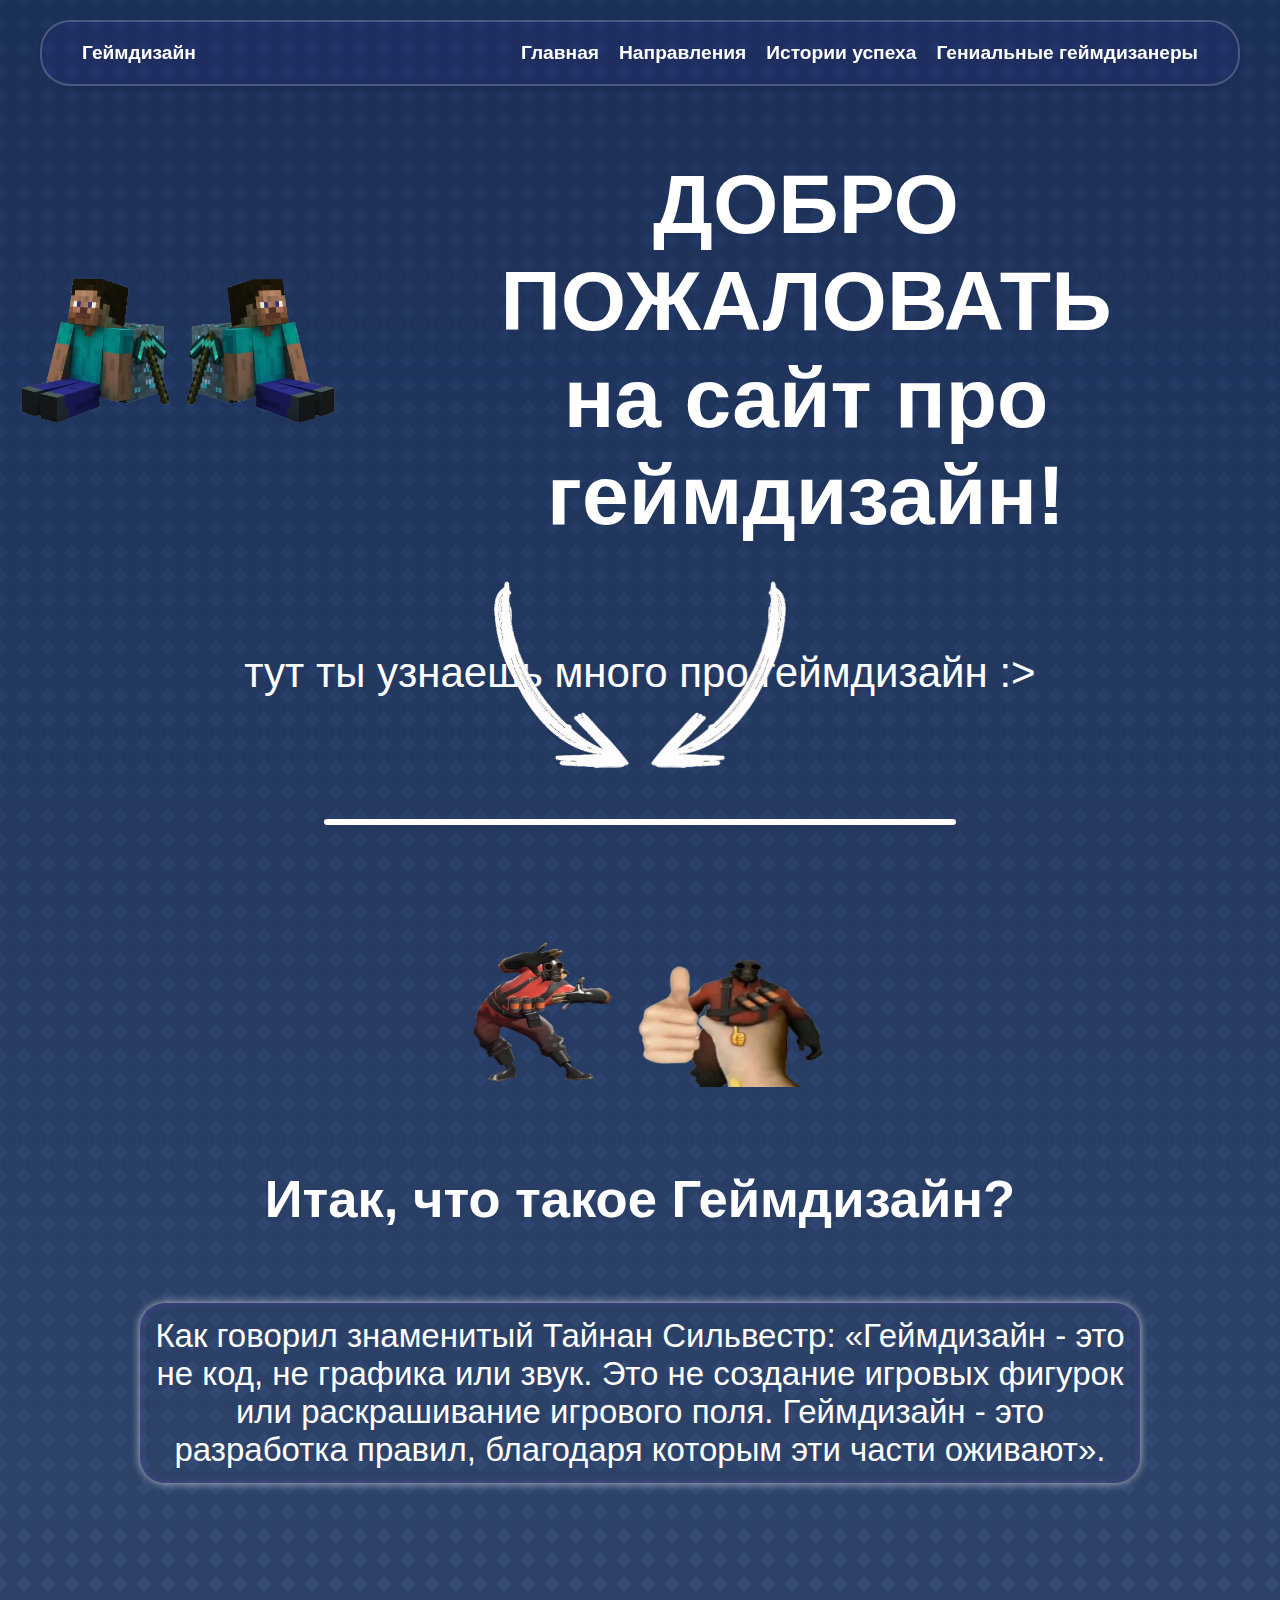
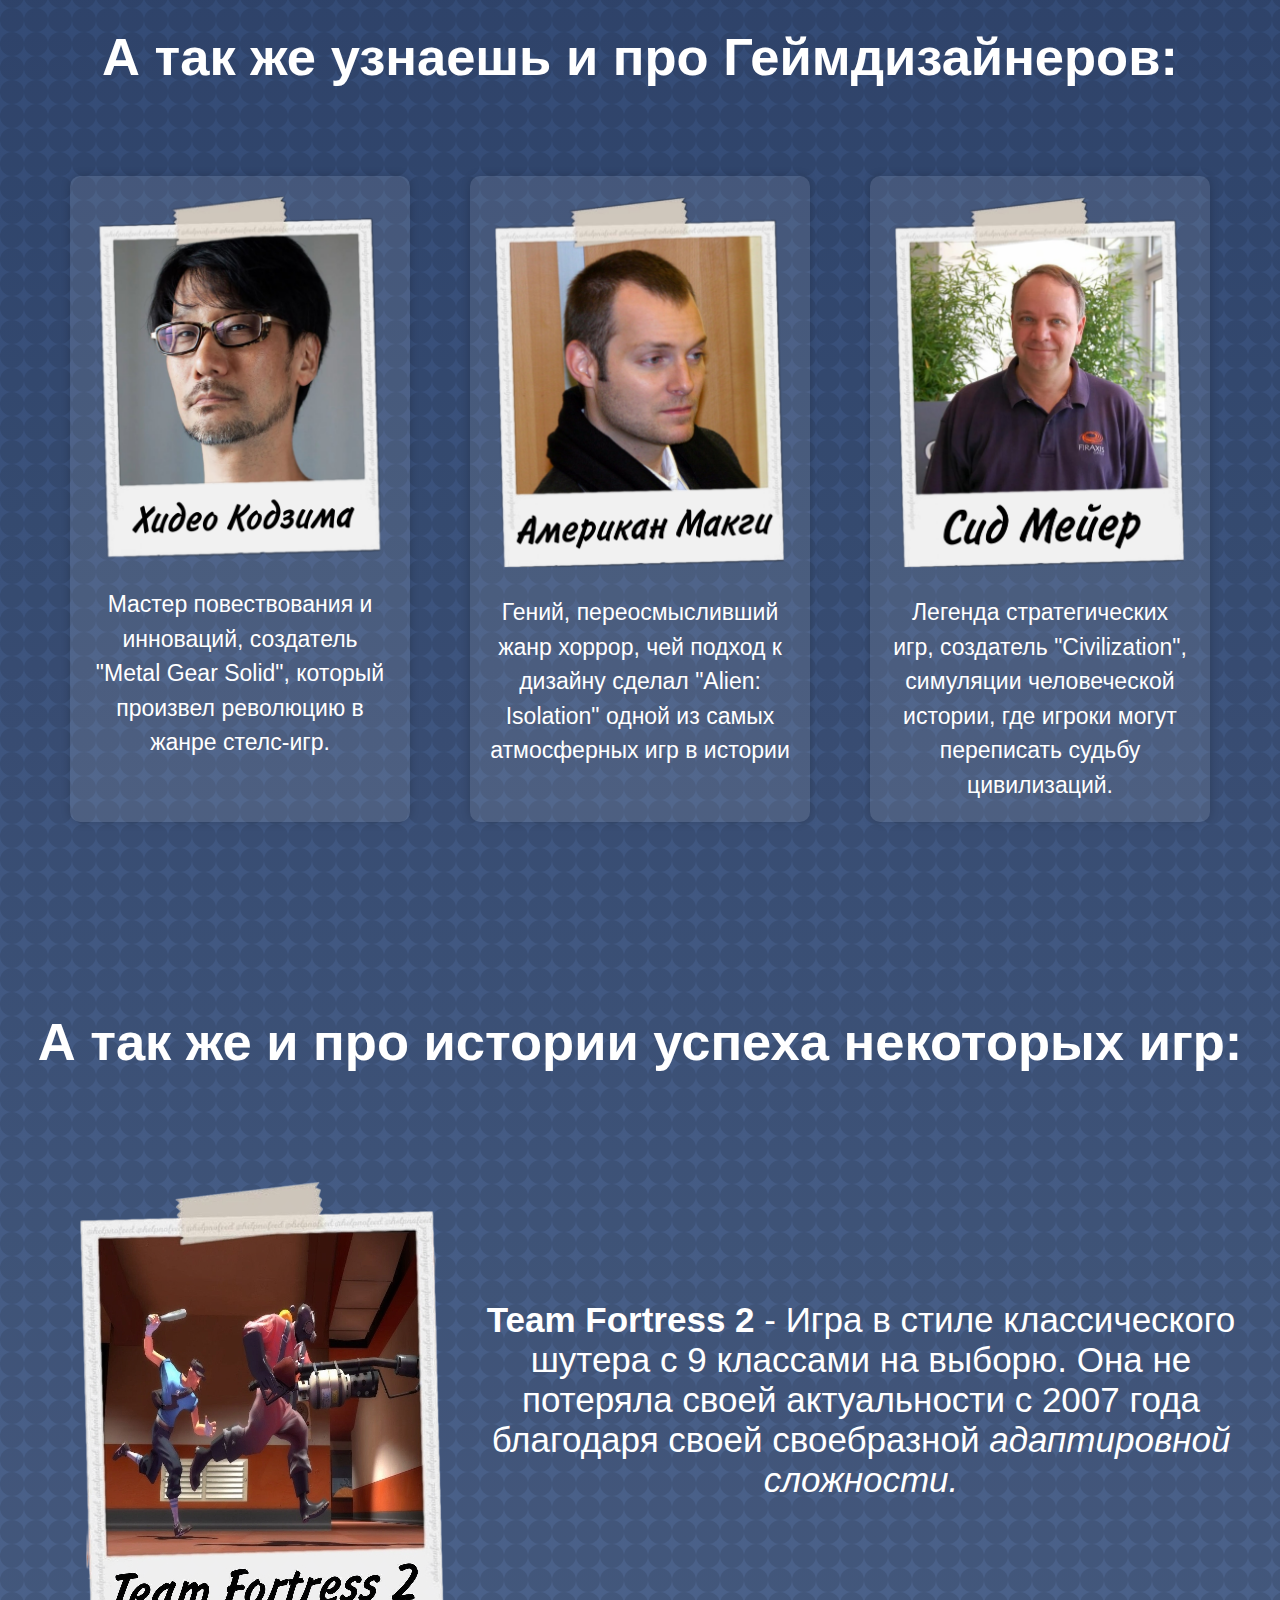
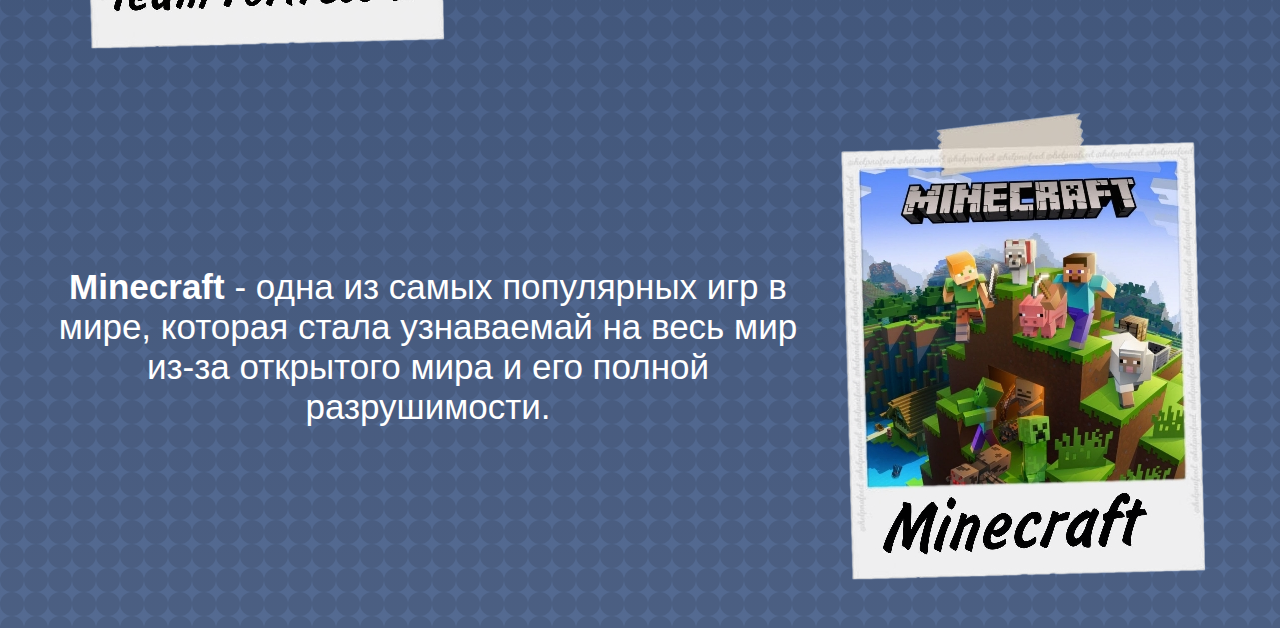
<file: main page.html>
<!DOCTYPE html>
<html lang="ru"> 
    <head>
        <meta charset="UTF-8">
        <meta name="viewport" content="width=device-width, initial-scale=1.0">
        <title>Главная страница</title>
        <link href="style main page.css" rel="stylesheet"> 
    </head>
    <body>
        <header class="navigate">
            <a href="gamedis.html" class="logo">Геймдизайн</a>
            <nav>
                <ul>
                    <li><a href="main page.html">Главная</a></li>
                    <li><a href="#directions">Направления</a></li>
                    <li><a href="#success">Истории успеха</a></li>
                    <li><a href="#success">Гениальные геймдизанеры</a></li>
                </ul>
            </nav>
        </header>
            <main>
                
                <div class="bigText">
                   <img class ="steav"src="/imagines/steve.png">
                   <img class ="steave"src="/imagines/steve.png">  
                    <h1 id="welcome">ДОБРО ПОЖАЛОВАТЬ <br> на сайт про геймдизайн!</h1>
                </div>
                <p class="bait-text"><a href="gamedis.html">тут ты узнаешь много про геймдизайн :></a></p>
                <img class="bait1" src="/imagines/bait.png">
                <img class="bait2" src="/imagines/bait.png">
                <hr id="line1">
                <img class="pyro" src="/imagines/pyro.png">
                <img class="pyroLikes" src="/imagines/pyroLikes.png">
                <h2 id="head-termin">Итак, что такое Геймдизайн?</h2>
                <p id="termin">Как говорил знаменитый Тайнан Сильвестр: <q>Геймдизайн - это не код, не графика или звук.
                    Это не создание игровых фигурок или раскрашивание игрового поля. Геймдизайн - это разработка правил,
                    благодаря которым эти части оживают</q>.</p>
                <h2 id="games-title"> А так же узнаешь и про Геймдизайнеров:</h2>
                <i class="fa-solid fa-bolt"></i>
                <div class="designers-container">
                    <div class="designer-card">
                        <img class="designer-image" src="/imagines/gamedis1.png" alt="Хидео Кодзума">
                        <div class="designer-info">Мастер повествования и инноваций, создатель "Metal Gear Solid", который произвел революцию в жанре стелс-игр.</div>
                    </div>
                    <div class="designer-card">
                        <img class="designer-image" src="/imagines/gamedis2.png" alt="Американ Мэкью">
                        <div class="designer-info">Гений, переосмысливший жанр хоррор, чей подход к дизайну сделал "Alien: Isolation" одной из самых атмосферных игр в истории</div>
                    </div>
                    <div class="designer-card">
                        <img class="designer-image" src="/imagines/gamedis3.png" alt="Сид Мейер">
                        <div class="designer-info">Легенда стратегических игр, создатель "Civilization", симуляции человеческой истории, где игроки могут переписать судьбу цивилизаций.</div>
                    </div>
                </div>
                <h2 id="games-title"> А так же и про истории успеха некоторых игр:</h2>
                <div class="tf2-content">
                    <div class="tf2-imagine">
                        <img src="/imagines/tf2.png">
                    </div>
                    <div class="tf2-text">
                        <p> <strong>Team Fortress 2 </strong>- Игра в стиле классического шутера с 9 классами на выборю. Она не потеряла своей актуальности с 2007 года благодаря своей своебразной <em> <a href="succes">адаптировной сложности.</a> </em></p>
                    </div>
                </div>
                <div class="minecraft-content">
                    <div class="minecraft-text">
                        <p><strong>Minecraft</strong> - одна из самых популярных игр в мире, которая стала узнаваемай на весь мир из-за открытого мира и его полной разрушимости.</p>
                    </div>
                    <div class="minecraft-imagine">
                        <img src="/imagines/minecraft.png" alt="Minecraft">
                    </div>
                </div>
        <footer>
        </footer>
    </body>
</html>
</file>
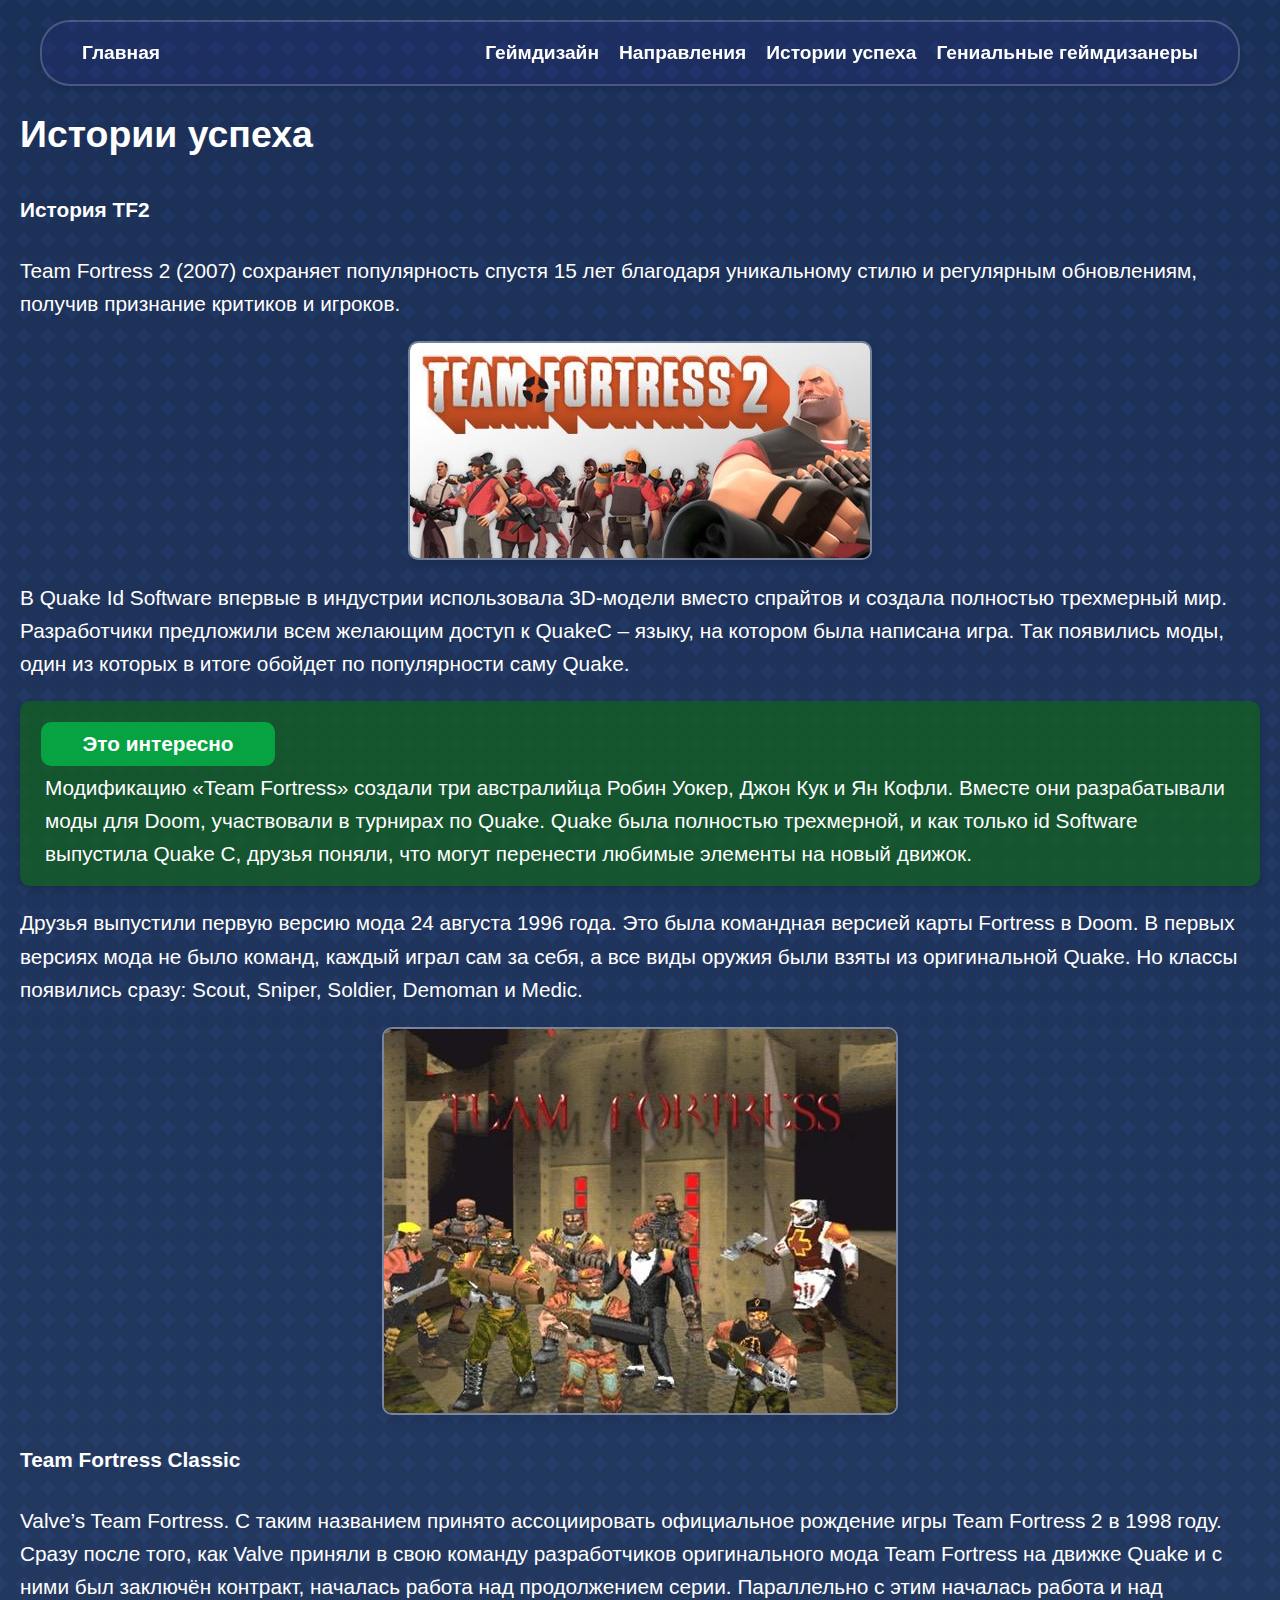
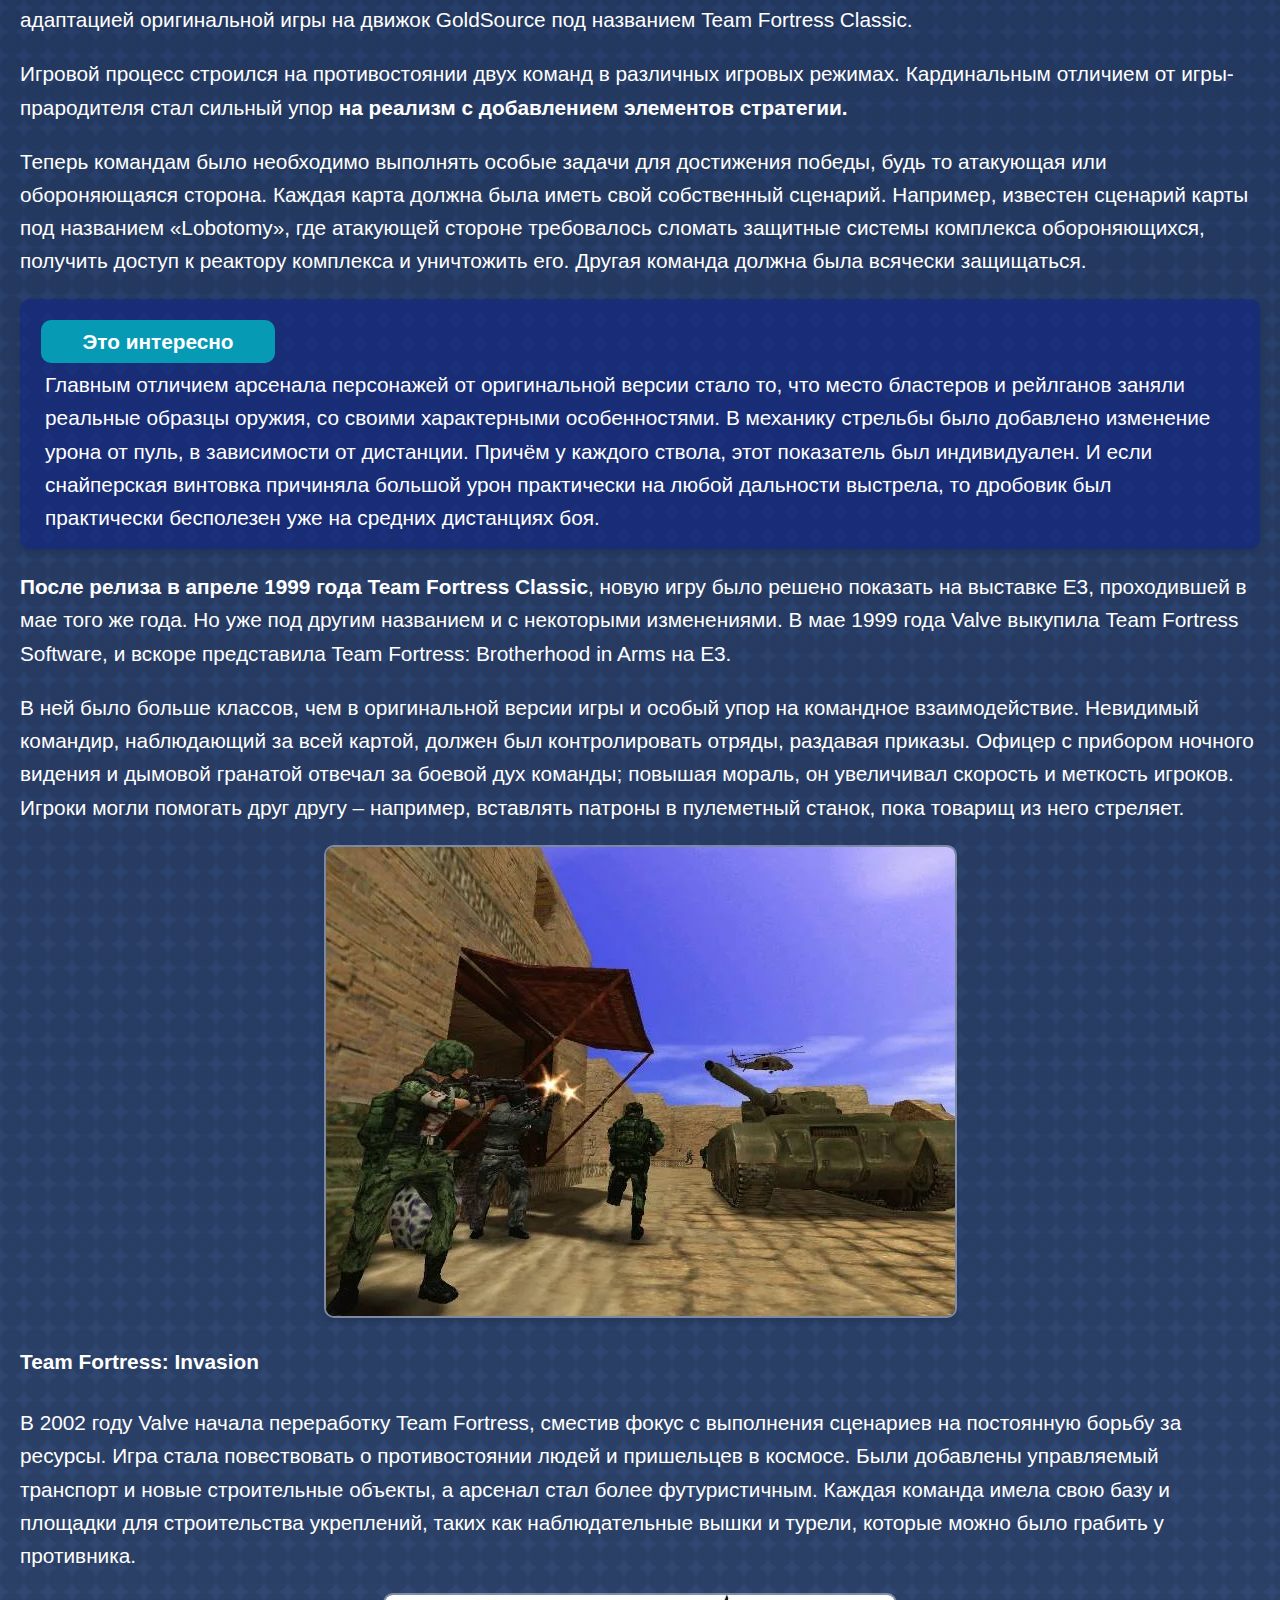
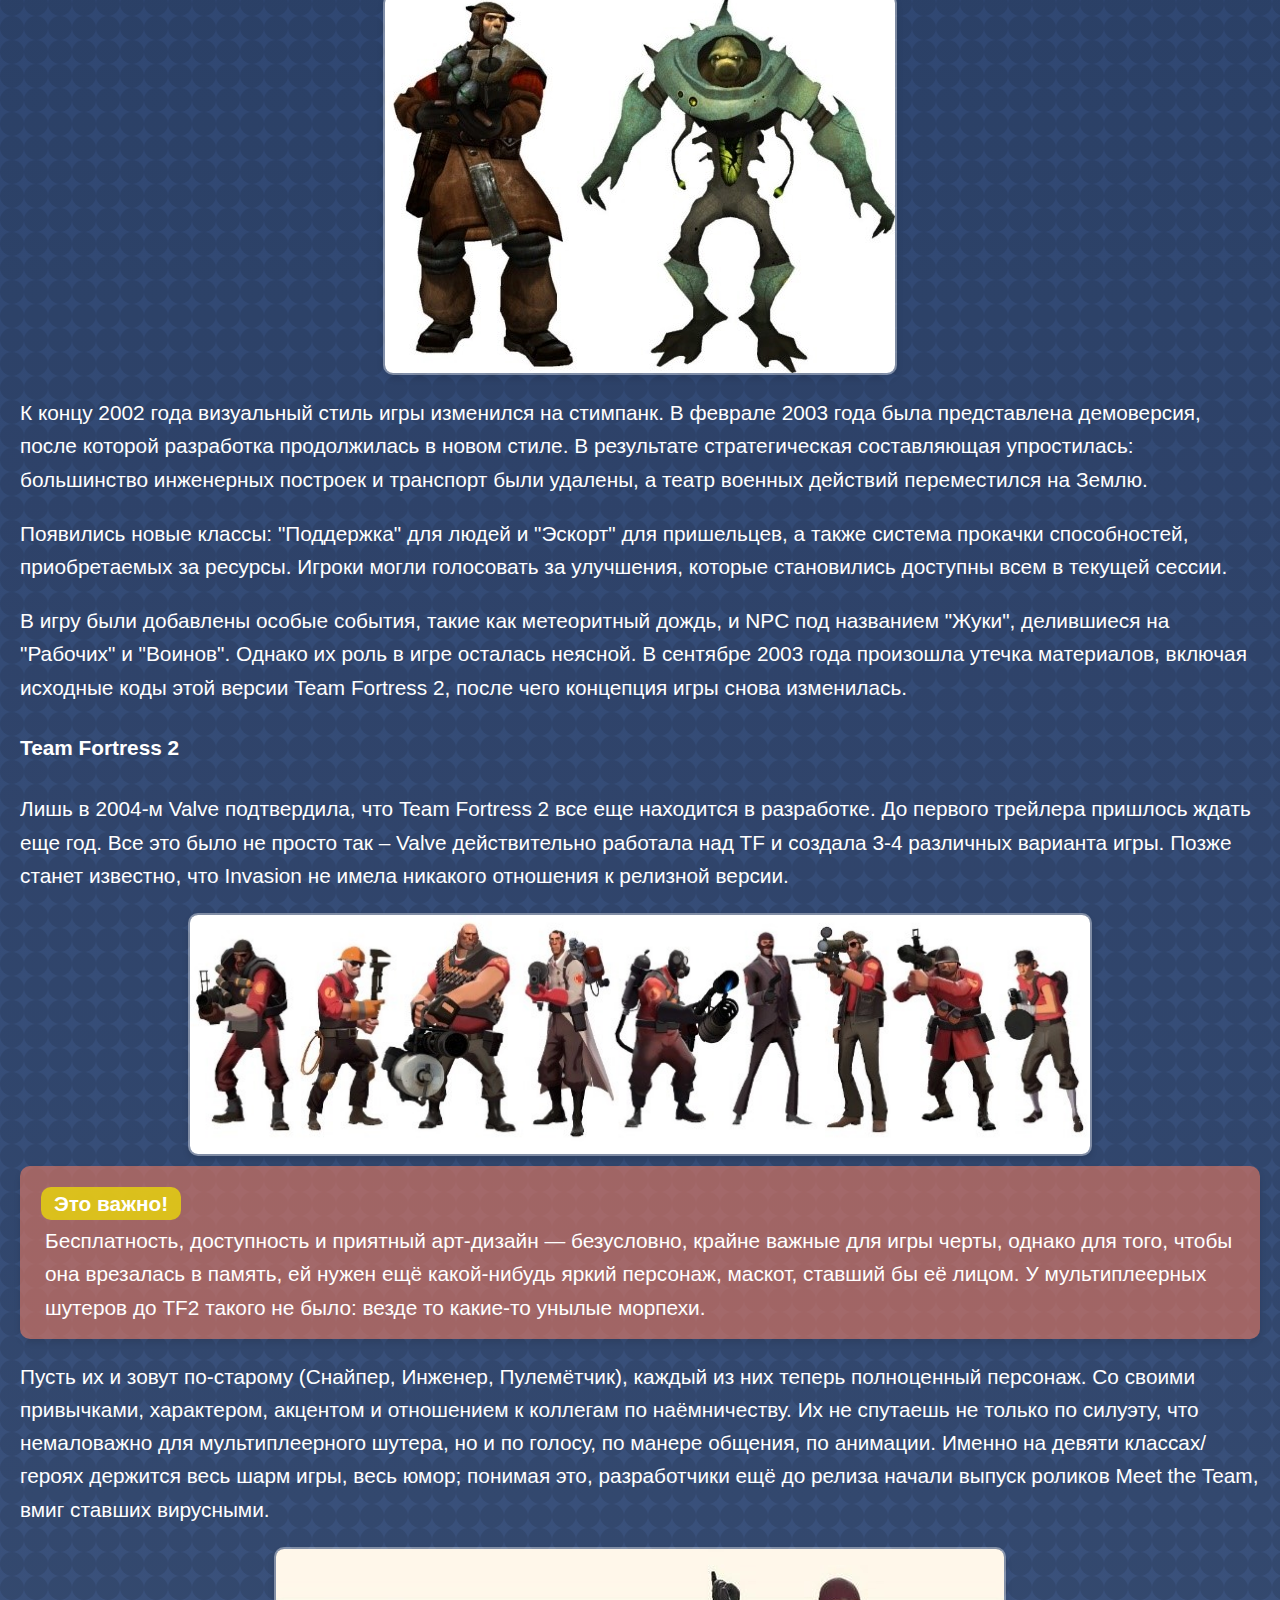
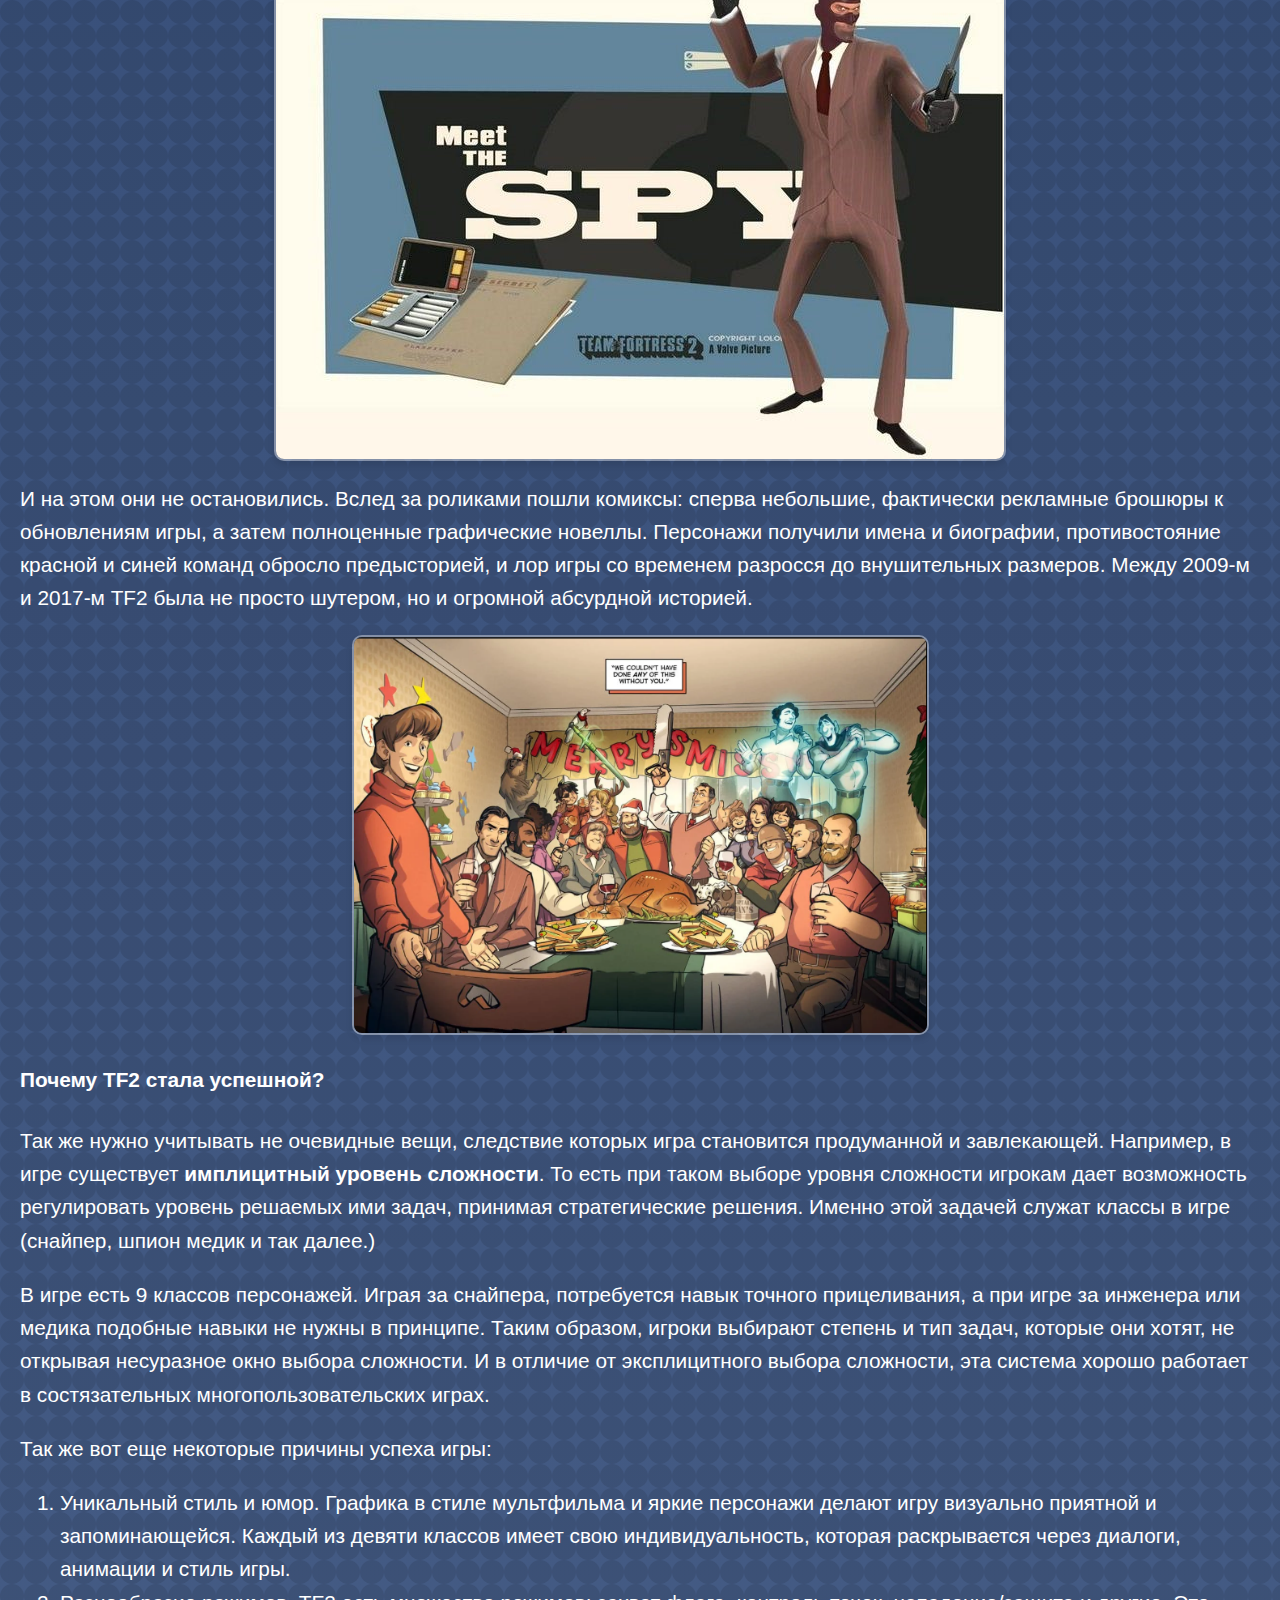
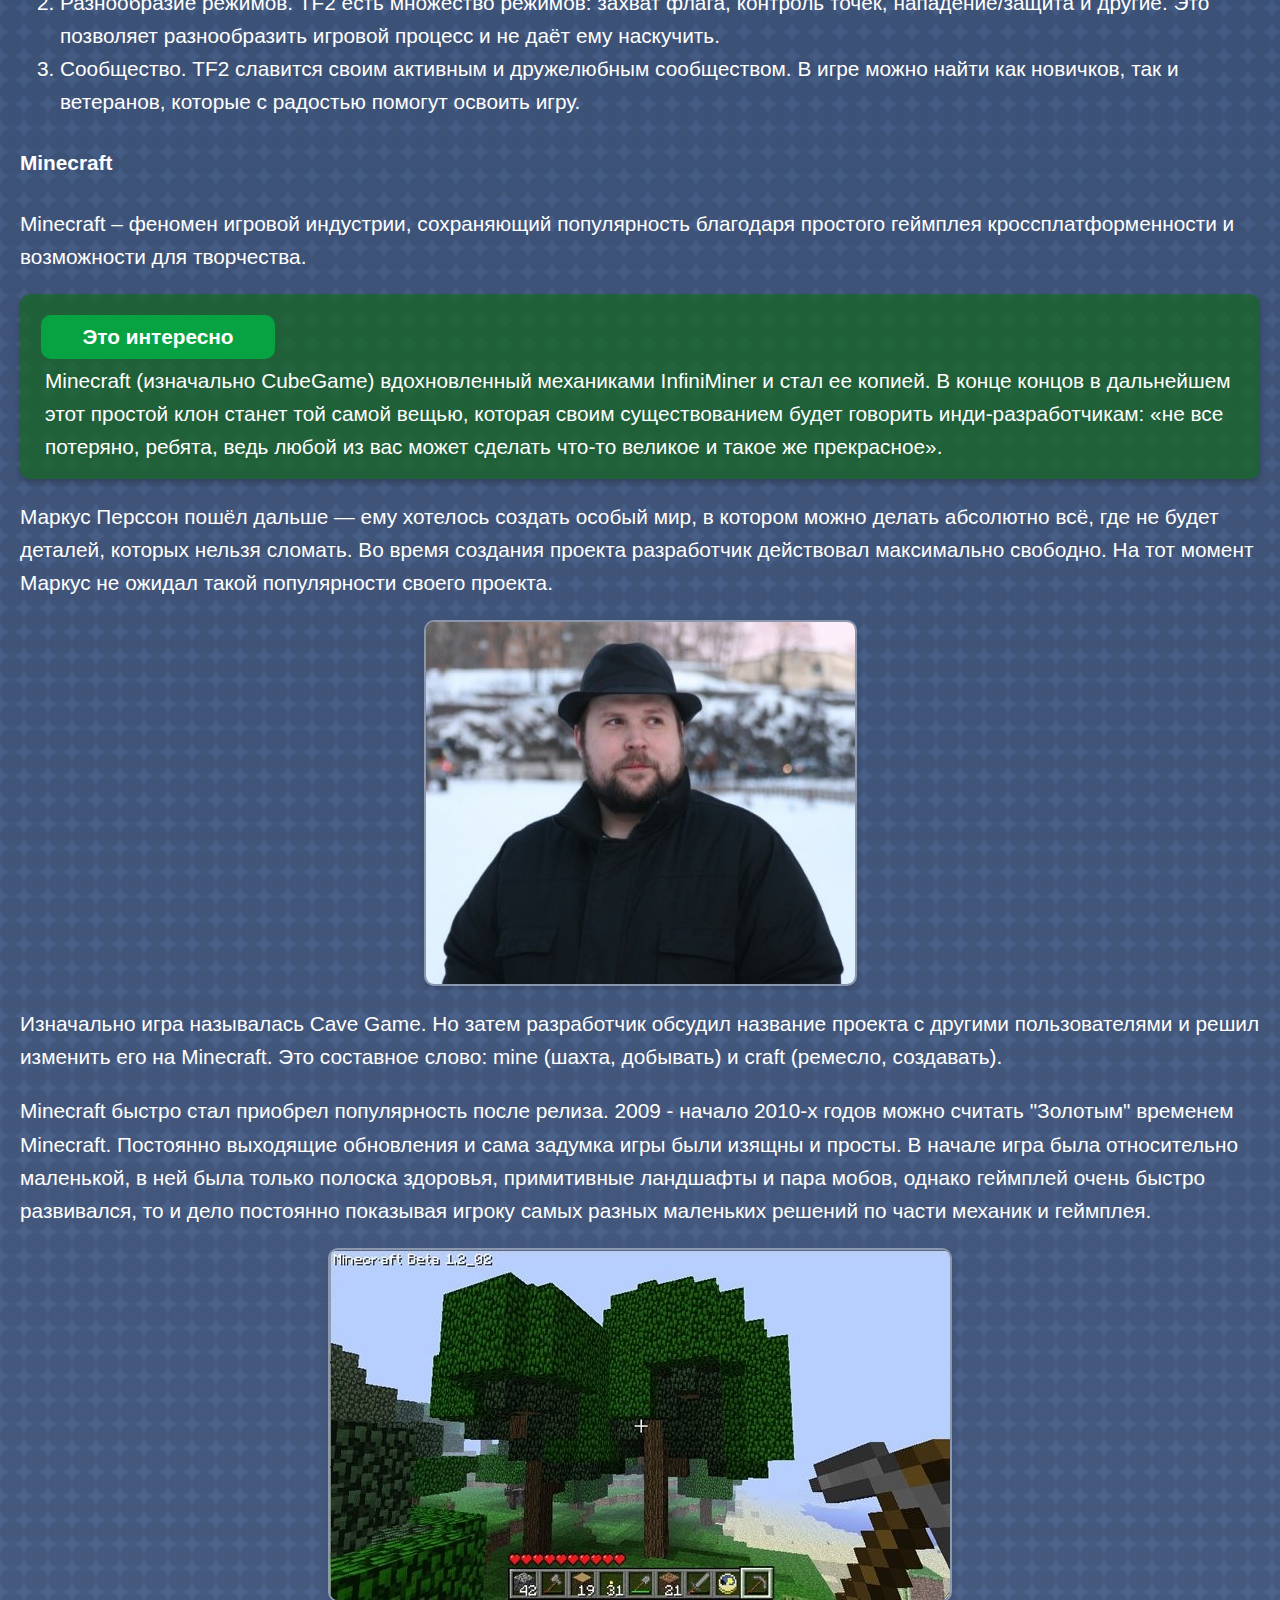
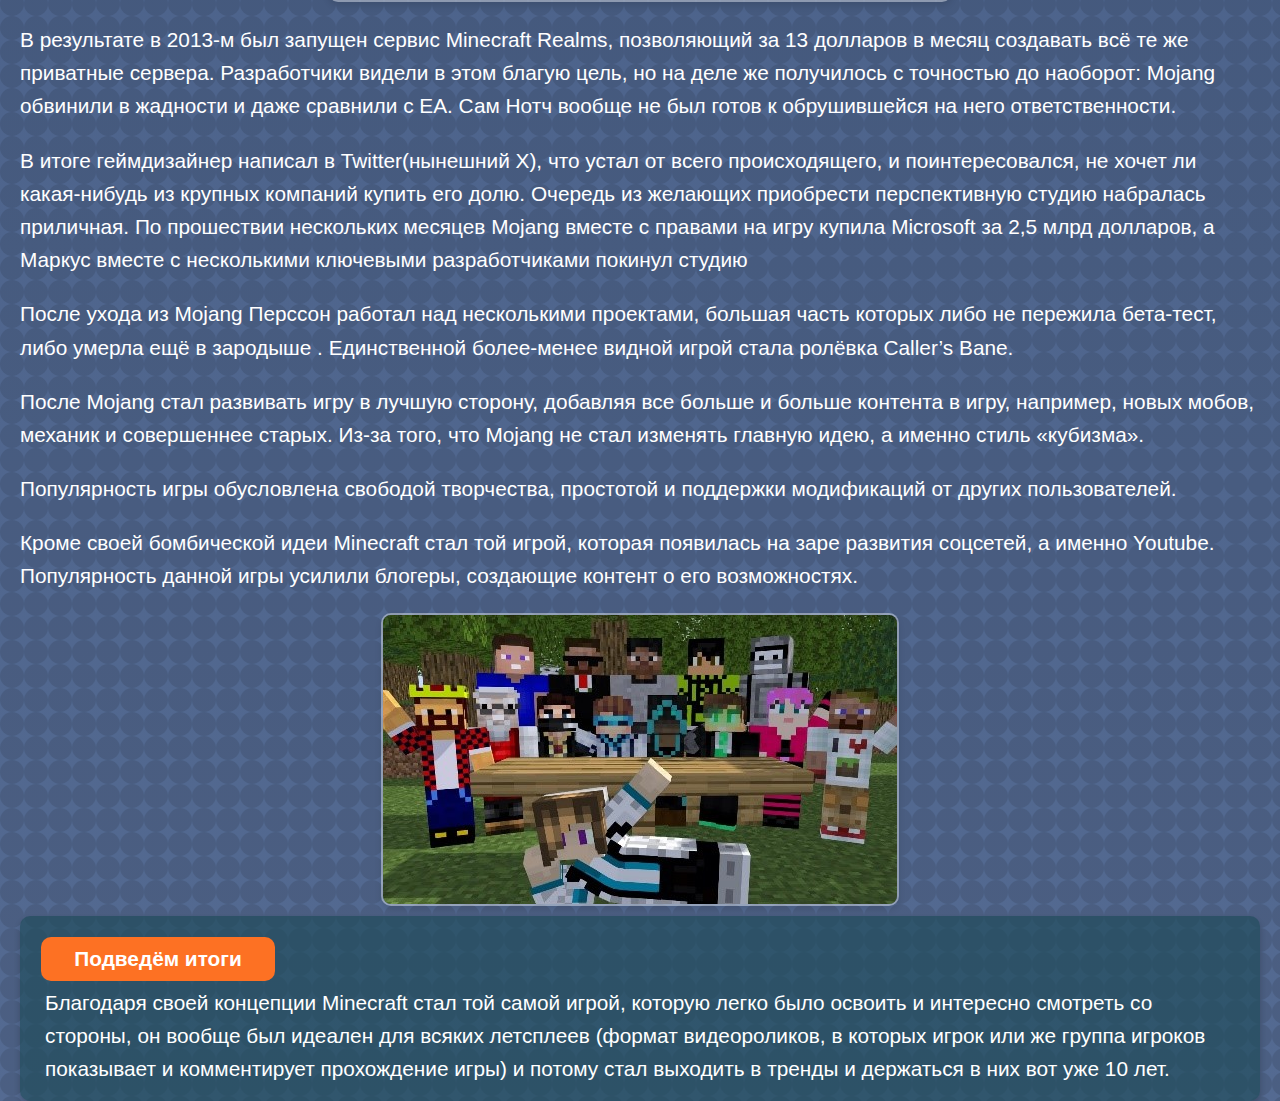
<file: success.html>
<!DOCTYPE html>
<html lang="ru"> 
    <head>
        <meta charset="UTF-8">
        <meta name="viewport" content="width=device-width, initial-scale=1.0">
        <title>Gamedesign</title>
        <link href="success.css" rel="stylesheet">
    </head>
    <body>
        <header class="navigate">
            <a href="index.html" class="logo">Главная</a>
            <nav>
                <ul>
                    <li><a href="gamedis.html">Геймдизайн</a></li>
                    <li><a href="directions.html">Направления</a></li>
                    <li><a href="success.html">Истории успеха</a></li>
                    <li><a href="GameDesigners.html">Гениальные геймдизанеры</a></li>
                </ul>
            </nav>
        </header>
        <div class="main-container">
            <aside class="sidebar left-sidebar"> 
                <div class="moreInf">
                    <hr class="hr1">
                    <p></p>
                    <i>Minecraft — это 3D-«песочница», разработанная компанией Mojang Studios, где игрок взаимодействует с игровым миром через размещение и разрушение различных блоков в
                         трёх разных измерениях. Разнообразный игровой процесс позволяет игрокам самим выбирать пути прохождения игры, открывая бесчисленные возможности.</i>
                    <hr>
                </div> 
            </aside>
            <main>
            <section class="maim-information">
                <h1 class="preTitle">Истории успеха</h1>
                <h4 id="historyTF2">История ТF2</h4>
                <p>
                    Team Fortress 2 (2007) сохраняет популярность спустя 15 лет благодаря уникальному стилю и регулярным обновлениям, получив признание критиков и игроков.
                </p>
                <img src="imagines/team fortress.jpg">
                <p>
                    В Quake Id Software впервые в индустрии использовала 3D-модели вместо спрайтов и создала полностью трехмерный мир. Разработчики предложили всем желающим доступ
                     к QuakeC – языку, на котором была написана игра. Так появились моды, один из которых в итоге обойдет по популярности саму Quake. 
                </p>
                <div class="Interesting">
                    <h4>Это интересно</h4>
                    <p>
                       Модификацию «Team Fortress» создали три австралийца Робин Уокер, Джон Кук и Ян Кофли. Вместе они разрабатывали моды для Doom, участвовали в турнирах по Quake. Quake
                        была полностью трехмерной, и как только id Software выпустила Quake C, друзья поняли, что могут перенести любимые элементы на новый движок. 
                    </p>
                </div>
                <p>
                    Друзья выпустили первую версию мода 24 августа 1996 года. Это была командная версией карты Fortress в Doom. В первых версиях мода не было команд, каждый играл сам за себя, 
                    а все виды оружия были взяты из оригинальной Quake.
                     Но классы появились сразу: Scout, Sniper, Soldier, Demoman и Medic. 
                </p>
                <img src="imagines/Tf Mod.jpg">
                <h4 id="TF2_Classic"> Team Fortress Classic</h4>
                <p>
                    Valve’s Team Fortress. С таким названием принято ассоциировать официальное рождение игры Team Fortress 2 в 1998 году. Сразу после того, как Valve приняли в свою 
                    команду разработчиков оригинального мода Team Fortress на движке Quake и с ними был заключён контракт, началась работа над продолжением серии. Параллельно с этим началась
                     работа и над адаптацией оригинальной игры на движок GoldSource под названием Team Fortress Classic.
                </p>
                <p>
                    Игровой процесс строился на противостоянии двух команд в различных игровых режимах. Кардинальным отличием от игры-прародителя стал сильный упор
                     <strong>на реализм с добавлением элементов стратегии.</strong>
                </p>
                <p>
                    Теперь командам было необходимо выполнять особые задачи для достижения победы, будь то атакующая или обороняющаяся сторона.
                     Каждая карта должна была иметь свой собственный сценарий. Например, известен сценарий карты под названием «Lobotomy», где атакующей 
                     стороне требовалось сломать защитные системы комплекса обороняющихся, получить доступ к реактору комплекса и уничтожить его. Другая команда должна была всячески защищаться.
                </p>
                  <div class="attiton">
                    <h4>Это интересно</h4>
                    <p>
                       Главным отличием арсенала персонажей от оригинальной версии стало то, что место бластеров и рейлганов заняли реальные образцы оружия, со своими
                        характерными особенностями. В механику стрельбы было добавлено изменение урона от пуль, в зависимости от дистанции. Причём у каждого ствола, этот 
                        показатель был индивидуален. И если снайперская винтовка причиняла большой урон практически на любой дальности выстрела, то дробовик был практически
                         бесполезен уже на средних дистанциях боя.
                    </p>
                </div>
                <p>
                    <strong>После релиза в апреле 1999 года Team Fortress Classic</strong>, новую игру было решено показать на выставке Е3, проходившей в мае того же года. 
                    Но уже под другим названием и с некоторыми изменениями.
В мае 1999 года Valve выкупила Team Fortress Software, и вскоре представила Team Fortress: Brotherhood in Arms на E3.
                </p>
                <p>
                    В ней было больше классов, чем в оригинальной версии игры и особый упор на командное взаимодействие. Невидимый командир, наблюдающий за всей картой, должен был контролировать отряды, 
                    раздавая приказы. Офицер с прибором ночного видения и дымовой гранатой отвечал за боевой дух команды; повышая мораль, он увеличивал скорость и меткость игроков. Игроки могли помогать 
                    друг другу – например, вставлять патроны в пулеметный станок, пока товарищ из него стреляет.
                </p>
                <img src="imagines/BrotherHood.png">
                <h4 id="Invasion">Team Fortress: Invasion</h4>
                <p>
                    В 2002 году Valve начала переработку Team Fortress, сместив фокус с выполнения сценариев на постоянную борьбу за ресурсы. Игра стала повествовать о противостоянии
                     людей и пришельцев в космосе. Были добавлены управляемый транспорт и новые строительные объекты, а арсенал стал более футуристичным. Каждая команда имела свою базу
                      и площадки для строительства укреплений, таких как наблюдательные вышки и турели, которые можно было грабить у противника.
                </p>
                <img src="imagines/models.jpg">
                <p>
                    
К концу 2002 года визуальный стиль игры изменился на стимпанк. В феврале 2003 года была представлена демоверсия, после которой разработка продолжилась в новом стиле. В результате 
стратегическая составляющая упростилась: большинство инженерных построек и транспорт были удалены, а театр военных действий переместился на Землю.
                </p>
                <p>
                    Появились новые классы: "Поддержка" для людей и "Эскорт" для пришельцев, а также система прокачки способностей, приобретаемых за ресурсы. Игроки могли
                     голосовать за улучшения, которые становились доступны всем в текущей сессии. 
                </p>
                <p>
                    В игру были добавлены особые события, такие как метеоритный дождь, и NPC под названием "Жуки", делившиеся на "Рабочих" и "Воинов". Однако их роль в игре осталась неясной.
                     В сентябре 2003 года произошла утечка материалов, включая исходные коды этой версии Team Fortress 2, после чего концепция игры снова изменилась.
                </p>
                <h4 id="TF2">Team Fortress 2 </h4>
                <p>
                    Лишь в 2004-м Valve подтвердила, что Team Fortress 2 все еще находится в разработке. До первого трейлера пришлось ждать еще год.  Все это было не просто так – Valve
                     действительно работала над TF и создала 3-4 различных варианта игры. Позже станет известно, что Invasion не имела никакого отношения к релизной версии.
                </p>
             <img src="imagines/TF2 Classes.jpg">
             <div class="important">
                    <h4>Это важно!</h4>
                    <p>
                       Бесплатность, доступность и приятный арт-дизайн — безусловно, крайне важные для игры черты, однако для того, чтобы она врезалась в память, 
                       ей нужен ещё какой-нибудь яркий персонаж, маскот, ставший бы её лицом. У мультиплеерных шутеров до TF2 такого не было: везде то какие-то унылые морпехи.
                    </p>
                </div> 
                 <p>
                    Пусть их и зовут по-старому (Снайпер, Инженер, Пулемётчик), каждый из них теперь полноценный персонаж. Со своими привычками, характером, акцентом и отношением
                    к коллегам по наёмничеству. Их не спутаешь не только по силуэту, что немаловажно для мультиплеерного шутера, но и по голосу, по манере общения, по анимации. 
                    Именно на девяти классах/героях держится весь шарм игры, весь юмор; понимая это, разработчики ещё до релиза начали выпуск 
                    роликов Meet the Team, вмиг ставших вирусными. 
                </p>
                <img src="imagines/MeetSpy.jpg">
                <p>
                    И на этом они не остановились. Вслед за роликами пошли комиксы: сперва небольшие, фактически рекламные брошюры к обновлениям игры, а затем полноценные
                     графические новеллы. Персонажи получили имена и биографии, противостояние красной и синей команд обросло предысторией, и лор игры со временем разросся
                      до внушительных размеров. Между 2009-м и 2017-м TF2 была не просто шутером, но и огромной абсурдной историей.
                </p>
                <img src="imagines/TF2 Comics.png">
               
                <h4 id="why">Почему TF2 стала успешной?</h4>
                 <p>Так же нужно учитывать не очевидные вещи, следствие которых игра становится продуманной и завлекающей.  Например, в игре существует <strong>имплицитный уровень сложности</strong>. 
                    То есть при таком выборе уровня сложности игрокам дает возможность регулировать уровень решаемых ими задач, принимая стратегические решения. Именно этой задачей
                     служат классы в игре (снайпер, шпион медик и так далее.)</p>
                <p>
                    В игре есть 9 классов персонажей. Играя за снайпера, потребуется навык точного прицеливания, а при игре за инженера или медика подобные
                     навыки не нужны в принципе. Таким образом, игроки выбирают степень и тип задач, которые они хотят, не открывая несуразное окно выбора сложности. 
                     И в отличие от эксплицитного выбора сложности, эта система хорошо работает в состязательных многопользовательских играх.
                </p>
                <p>
                    Так же вот еще некоторые причины успеха игры: 
                </p>
                <ol>
                    <li>Уникальный стиль и юмор. Графика в стиле мультфильма и яркие персонажи делают игру визуально приятной и запоминающейся. Каждый из 
                        девяти классов имеет свою индивидуальность, которая раскрывается через диалоги, анимации и стиль игры.</li>
                    <li>Разнообразие режимов. TF2 есть множество режимов: захват флага, контроль точек, нападение/защита и другие. Это позволяет разнообразить игровой процесс и не даёт ему наскучить.</li>
                    <li>Сообщество. TF2 славится своим активным и дружелюбным сообществом. В игре можно найти как новичков, так и ветеранов, которые с радостью помогут освоить игру.</li>
                </ol>
                <h4 id="mine">Minecraft</h4>
               <p>
                Minecraft – феномен игровой индустрии, сохраняющий популярность благодаря простого геймплея кроссплатформенности и возможности для творчества.
               </p> 
                 <div class="Interesting">
                    <h4>Это интересно</h4>
                    <p>
                       Minecraft (изначально CubeGame) вдохновленный механиками InfiniMiner и стал ее копией. В конце концов в дальнейшем этот простой клон станет той самой
                        вещью, которая своим существованием будет говорить инди-разработчикам: «не все потеряно, ребята, ведь любой из вас может сделать что-то великое и такое же прекрасное».
                    </p>
                    </div>
                    <p>
                        Маркус Перссон пошёл дальше — ему хотелось создать особый мир, в котором можно делать абсолютно всё, где не будет деталей, которых нельзя сломать.
                         Во время создания проекта разработчик действовал максимально свободно. На тот момент Маркус не ожидал такой популярности своего проекта.
                    </p>
                    <img src="imagines/MarcusPersson.jpg">
                    <p>
                        Изначально игра называлась Cave Game. Но затем разработчик обсудил название проекта с другими пользователями и решил изменить его на Minecraft.
                         Это составное слово: mine (шахта, добывать) и craft (ремесло, создавать). 
                    </p>
                    <p>
                        Minecraft быстро стал приобрел популярность после релиза. 2009 - начало 2010-х годов можно считать "Золотым" временем Minecraft. Постоянно выходящие обновления и сама
                         задумка игры были изящны и просты. В начале игра была относительно маленькой, в ней была только полоска здоровья, примитивные ландшафты и пара мобов, однако геймплей очень быстро развивался,
                          то и дело постоянно показывая игроку самых разных маленьких решений по части механик и геймплея.
                    </p>
                <img src="imagines/Minecraft gameplay.jpg">
                <p>
                    В результате в 2013-м был запущен сервис Minecraft Realms, позволяющий за 13 долларов в месяц создавать всё те же приватные сервера. Разработчики видели в этом благую цель,
                     но на деле же получилось с точностью до наоборот: Mojang обвинили в жадности и даже сравнили с EA. Сам Нотч вообще не был готов к обрушившейся на него ответственности.
                </p>
                <p>
                    В итоге геймдизайнер написал в Twitter(нынешний Х), что устал от всего происходящего, и поинтересовался, не хочет ли какая-нибудь из крупных компаний купить его долю.
                     Очередь из желающих приобрести перспективную студию набралась приличная. По прошествии нескольких месяцев Mojang вместе с правами на игру купила Microsoft за 2,5 млрд долларов,
                      а Маркус вместе с несколькими ключевыми разработчиками покинул студию
                </p>
                <p>
                    После ухода из Mojang Перссон работал над несколькими проектами, большая часть которых либо не пережила бета-тест, либо умерла ещё в зародыше
                    . Единственной более-менее видной игрой стала ролёвка Caller’s Bane.
                </p>
                <p>
                    После Mojang стал развивать игру в лучшую сторону, добавляя все больше и больше контента в игру, например, новых мобов, механик и совершеннее старых.
                     Из-за того, что Mojang не стал изменять главную идею, а именно стиль «кубизма».
                </p>
                <p>
                    Популярность игры обусловлена свободой творчества, простотой и поддержки модификаций от других пользователей.
                </p>
                <p>
                    Кроме своей бомбической идеи Minecraft стал той игрой, которая появилась на заре развития соцсетей, а именно Youtube. Популярность данной игры усилили блогеры, создающие контент о его возможностях. 
                </p>
                <img src="imagines/youtubers.jpg">
                 <div class="result">
                    <h4>Подведём итоги</h4>
                     <p>
                        Благодаря своей концепции Minecraft стал той самой игрой, которую легко было освоить и интересно смотреть со стороны, он вообще был идеален для всяких летсплеев
                         (формат видеороликов, в которых игрок или же группа игроков показывает и комментирует прохождение игры) и потому стал выходить в тренды и держаться в них вот уже 10 лет. 
                    </p>
                    </div>
            </section>
            </main>
            <aside class="sidebar right-sidebar">
    <h3 class="sidebar-title">Содержание</h3>
    <ol class="contents-list">
        <li><a href="#historyTF2">История ТF2</a></li>
         <ul class="submenu">
                 <li><a href="#TF2_Classic">Team Fortress Classic</a></li>
        <li><a href="#Invasion">Team Fortress: Invasion</a></li>
        <li><a href="#TF2">Team Fortress 2</a></li>
            </ul>
       
        <li><a href="#why">Почему TF2 стала успешной?</a></li>
        <li><a href="#mine">Minecraft</a></li>
    </ol>
</aside>
        </div>
    </body>
</html>
</file>
<file: style main page.css>
:root {
    --primary-color: #1e3561;
    --secondary-color: #0c2e699a;
    --accent-color: #ff7e5f;
    --text-color: #ffffff;
    --background-color: linear-gradient(45deg, var(--primary-color), var(--secondary-color));
}
body {
    background-image: url("data:image/svg+xml,%3Csvg%20xmlns%3D%22http%3A%2F%2Fwww.w3.org%2F2000%2Fsvg%22%20width%3D%22100%25%22%20height%3D%22100%25%22%3E%3Cdefs%3E%3ClinearGradient%20id%3D%22a%22%20x1%3D%220%22%20x2%3D%221%22%20y1%3D%220%22%20y2%3D%221%22%20gradientTransform%3D%22rotate%2845%29%22%3E%3Cstop%20offset%3D%220%22%20stop-color%3D%22%231e3561%22%2F%3E%3Cstop%20offset%3D%221%22%20stop-color%3D%22%230c2e699a%22%2F%3E%3C%2FlinearGradient%3E%3Cpattern%20id%3D%22b%22%20width%3D%2224%22%20height%3D%2224%22%20patternUnits%3D%22userSpaceOnUse%22%3E%3Ccircle%20fill%3D%22%23fff231f%22%20cx%3D%2212%22%20cy%3D%2212%22%20r%3D%2212%22%2F%3E%3C%2Fpattern%3E%3C%2Fdefs%3E%3Crect%20width%3D%22100%25%22%20height%3D%22100%25%22%20fill%3D%22url%28%23a%29%22%2F%3E%3Crect%20width%3D%22100%25%22%20height%3D%22100%25%22%20fill%3D%22url%28%23b%29%22%20fill-opacity%3D%220.1%22%2F%3E%3C%2Fsvg%3E");
    font-family: 'Segoe UI', Tahoma, Geneva, Verdana, sans-serif;
    margin: 0;
    padding-top: 80px; 
    color:#fff;
}

header {
    position: fixed;
    top: 20px;
    left: 40px;
    right: 40px;
    background-color: rgba(48, 34, 173, 0.1);
    padding: 20px 40px;
    display: flex;
    justify-content: space-between;
    align-items: center;
    box-shadow: 0 2px 4px rgba(0, 0, 0, 0.1);
    border-radius: 30px;
    border: 2px solid rgba(255, 255, 255, 0.2);
    transition: border-color 0.3s, background-color 0.3s;
}

header:hover {
    border-color: rgba(255, 255, 255, 0.5);
    background-color: rgba(255, 255, 255, 0.2);
}

.navigate a {
    font-size: 1.2em;
    font-weight: bolder;
    color: var(--text-color);
    text-decoration: none;
    transition: color 0.3s;
}

.navigate a:hover {
    color: var(--accent-color);
}

.logo {
    font-size: 3em;
    font-weight: bold;
    color: var(--text-color);
    text-decoration: none;
}

nav ul {
    list-style: none;
    display: flex;
    margin: 0;
    padding: 0;
}

nav li {
    margin-left: 20px;
}

main {
    text-align: center;
    padding: 20px;
    font-size: 35px;
}

.decorative-element {

    width: 100px;
    height: 100px;
    top: 20px;
    right: 20px;
    opacity: 0.5;
    z-index: -1;
}
.title2{
    margin:0 0 0 0;
    
}
.bigText {
    font-size: 1.2em;
    display: flex;
    align-items: center;     
    justify-content: center; 
    gap: 1rem;              
}

.steav, .steave {
    width: 150px;
    height: 150px;

}
.bait-content{
     display: flex;
    align-items: center;     
    justify-content: center;
    gap: 1rem;
}
.steave {
    transform: rotateY(180deg);
}

.bait1, .bait2 {
    width: 150px;
    height: 200px;
    margin-top: -10rem;
    gap: 1rem;
}

.bait2 {
    transform: rotateY(180deg);
}

.bait-text {
    font-size: 1.2em;
    margin-top: 3rem;
}

.bait-text a {
    color: var(--text-color);
    text-decoration: none;
    transition: color 0.3s;
}

.bait-text a:hover {
    color: var(--accent-color);
}

#line1 {
    border: none;
    border-radius: 30px;
    border-top: 6px solid var(--text-color);
    margin: 2rem 19rem;
}

.termin-content {
    display: flex;
    align-items: center;
    padding: 20px;
    background-color: rgba(255, 255, 255, 0.1);
    border-radius: 10px;
    margin: 0 100px;
    box-shadow: 0 0 10px rgba(0, 0, 0, 0.2);
}

.image-container {
    flex: 1;
    text-align: center;
    padding: 10px;
}

.image-container img {
    width: 100%;
    max-width: 400px;
    border-radius: 10px;
    box-shadow: 0 0 10px rgba(0, 0, 0, 0.2);
}

.image-container p {
    margin-top: 10px;
    font-size: 25px;
}

.text-container {
    flex: 4;
    padding-left: 20px;
}

.text-container h2 {
    font-size: 16px;
    margin-bottom: 15px;
}

.text-container p {
    font-size: 16px;
    line-height: 1.5;
}

.flame {
    display: flex;
    align-items: center;     
    justify-content: center; 
    gap: 1rem; 
}

.pyro{
    margin-top: 5rem;
    width: 170px;
    height: 150px;
}

.pyroLikes{
    margin-top: 3rem;
    width: 190px;
    height: 160px;
}

#games-title {
    padding-top: 100px;
}

#head-termin {
    padding: 30px 0;
}
.tf2-imagine {
    text-align: left;
    padding-left: 30px;
    padding-top: 40px;
}
.tf2-content {
    display: flex;
    align-items: center;
    padding: 20px;
    gap: 20px;
}

.tf2-text {
    text-align: center;
}
.tf2-text a {
    color: #fff;
    text-decoration: none;
}

.minecraft-imagine {
    text-align: right;
    padding-right: 30px;
}
.minecraft-content {
    display: flex;
    align-items: center;
    padding: 20px;
    gap: 20px;
}

.minecraft-text {
    text-align: center;
}

.minecraft-text p {
    margin: 0;
}

#termin {
    background: color #103376;
    font-size:33px;
    border-radius:25px;
    padding:14px;
    margin: 0px 120px;
    box-shadow: 0 0 11px -2px var(--text-color), inset 0 0 9px 0px rgba(98, 72, 172, 0.5);
}

.designers-container {
    display: flex;
    justify-content: space-around;
    flex-wrap: wrap;
    max-width: 1200px;
    margin: 0 auto;
    padding: 20px;
}

.designer-card {
    width: 300px;
    margin: 25px;
    text-align: center;
    background-color: rgba(255, 255, 255, 0.1);
    border-radius: 10px;
    padding: 20px;
    box-shadow: 0 0 10px rgba(0, 0, 0, 0.2);
}

.designer-image {
    width: 100%;
    height: auto;
    border-radius: 10px;
    margin-bottom: 15px;
}

.designer-info {
    font-size: 23px;
    line-height: 1.5;
    color: var(--text-color);
}
</file>
<file: directions.css>
:root {
    --primary-color: #1e3561;
    --secondary-color: #0c2e699a;
    --accent-color: #ff7e5f;
    --text-color: #ffffff;
    --background-color: linear-gradient(45deg, var(--primary-color), var(--secondary-color));
}
 @media (max-width: 1303px) {
    h1 {
        font-size: 70px;
      
    }
    .main-container {
        grid-template-columns: 1fr !important;
    }
    .sidebar {
        display: none !important;
    }
    main {
        padding: 0 20px;
    }
    .maim-information {
        width: 100%;
    }
    #termin {
        margin: 0;
        padding: 14px 20px;
    }
    img {
        max-width: 100%;
    }
}

@media (max-width: 1200px) {
    strong {
        font-size: 25px;
    }
   h1 {
        font-size: 53px;
     
    }
    h2 {
        font-size: 40px;
    }
    p, a, em {
        font-size: 25px;
    }
    
    /*Адаптация контейнера, которм будет весь основной контент */
    .main-container {
        grid-template-columns: 1fr !important;
        gap: 0;
        padding: 0 15px;
        box-sizing: border-box;
    }
    
    .sidebar {
        display: none !important;
    }
    
    main {
        padding: 0 10px;
        width: 100%;
        max-width: 100%;
        box-sizing: border-box;
    }
    
    .maim-information {
        width: 100%;
        max-width: 100%;
        box-sizing: border-box;
    }
    
    #termin {
        margin: 0 !important;
        padding: 15px !important;
        width: 100%;
        box-sizing: border-box;
        font-size: 1.2em;
    }
    
    img {
        max-width: 100% !important;
        height: auto !important;
        margin: 15px 0 !important;
        border-radius: 8px;
    }
    
    /* Исправление специальных контейнеров-уделителей внимания */
    .important, .attiton, .result {
        width: 100% !important;
        margin: 20px 0;
        box-sizing: border-box;
        border-radius: 8px;
    }
    
    .important h4, 
    .attiton h4, 
    .result h4 {
        width: 100% !important;
        margin: 0 0 10px 0 !important;
        padding: 10px 15px;
        border-radius: 8px 8px 0 0;
    }
    .important h4{
        padding: 10px 1px;
    }
    .important p, 
    .attiton p, 
    .result p {
        padding: 10px 15px;
    }
    
    /* Исправление позиционирования */
    .moreInf {
        position: static !important;
        margin: 0 !important;
    }
    
    .moreInf p {
        position: static !important;
        margin-top: 0 !important;
    }
    
    .hr1, .hr2, .hr3, .hr4, .hr5 {
        margin-top: 20px !important;
        margin-bottom: 20px !important;
    }
    
    /* Адаптация таблиц */
    table {
        width: 100% !important;
        display: block;
        overflow-x: auto;
        font-size: 16px;
        margin: 15px 0;
    }
    
    /* Корректировка списков */
    ol, ul {
        padding-left: 25px;
    }
    
    li {
        margin-bottom: 8px;
    }
    
    .Back {
        display: none;
    }
    
    /* Убираем белую  пустоту */
    body, html {
        overflow-x: hidden;
        width: 100%;
    }
}

@media (max-width: 992px) {
    
    .navigate li {
        font-size: 11px;
    }
     body, html {
        overflow-x: hidden;
     }
    p, a, em {
        font-size: 25px;
    }
    li {
        font-size: 10.8;
    }
    h1 {
        font-size: 33px;
      
    }
    .main-container {
        grid-template-columns: 1fr !important;
    }
    .sidebar {
        display: none !important;
    }
}

@media (max-width: 768px) {
    nav ul {
        flex-wrap: wrap; /* разрешает перенос*/
        justify-content: center;
    }
    
     body, html {
        overflow-x: hidden;
     }
    h1 {
        font-size: 25px;
        
    }
    .main-container {
        grid-template-columns: 1fr !important;
    }
    .sidebar {
        display: none !important;
    }
}

@media (max-width: 480px) {
    header {
        flex-direction: column;
        padding: 10px 5px !important;
        top:5px;
        left: 5px;
        right: 5px;
    }
    nav ul {
        flex-wrap: wrap; /* разрешает перенос*/
        justify-content: center;
    }
    h1 {
        
        font-size: 22px;
    }
    .main-container {
        grid-template-columns: 1fr !important;
    }
    .sidebar {
        display: none !important;
    }
}
.navigate a{
    text-decoration: none;
    color: #fff;
}
body {
    background-image: url("data:image/svg+xml,%3Csvg%20xmlns%3D%22http%3A%2F%2Fwww.w3.org%2F2000%2Fsvg%22%20width%3D%22100%25%22%20height%3D%22100%25%22%3E%3Cdefs%3E%3ClinearGradient%20id%3D%22a%22%20x1%3D%220%22%20x2%3D%221%22%20y1%3D%220%22%20y2%3D%221%22%20gradientTransform%3D%22rotate%2845%29%22%3E%3Cstop%20offset%3D%220%22%20stop-color%3D%22%231e3561%22%2F%3E%3Cstop%20offset%3D%221%22%20stop-color%3D%22%230c2e699a%22%2F%3E%3C%2FlinearGradient%3E%3Cpattern%20id%3D%22b%22%20width%3D%2224%22%20height%3D%2224%22%20patternUnits%3D%22userSpaceOnUse%22%3E%3Ccircle%20fill%3D%22%23fff231f%22%20cx%3D%2212%22%20cy%3D%2212%22%20r%3D%2212%22%2F%3E%3C%2Fpattern%3E%3C%2Fdefs%3E%3Crect%20width%3D%22100%25%22%20height%3D%22100%25%22%20fill%3D%22url%28%23a%29%22%2F%3E%3Crect%20width%3D%22100%25%22%20height%3D%22100%25%22%20fill%3D%22url%28%23b%29%22%20fill-opacity%3D%220.1%22%2F%3E%3C%2Fsvg%3E");
    background-size: cover;
    background-repeat: no-repeat;
    background-position: center;
    font-family: 'Segoe UI', Tahoma, Geneva, Verdana, sans-serif;
    color: #333333;
    margin: 0;
    padding-top: 80px; 
    color:#fff;
}
header {
    position: fixed;
    top: 20px;
    left: 40px;
    right: 40px;
    background-color: rgba(48, 34, 173, 0.1);
    padding: 20px 40px;
    display: flex;
    justify-content: space-between;
    align-items: center;
    box-shadow: 0 2px 4px rgba(0, 0, 0, 0.1);
    box-sizing: border-box;
    z-index: 1000;
    border-radius: 30px;
    border: 2px solid rgba(255, 255, 255, 0.2);
    transition: border-color 0.3s, background-color 0.3s;
}
header:hover {
    border-color: rgba(255, 255, 255, 0.5);
}
.navigate a {
font-size: 1.2em;
font-weight: bolder;
}

.logo {
    font-size: 3em;
    font-weight: bold;
    color: #fff;
    text-decoration: none;
}

nav ul {
    list-style: none;
    display: flex;
    margin: 0;
    padding: 0;
}

nav li {
    margin-left: 20px;
}

nav a {
    text-decoration: none;
    color: #fff;
    font-size: 1em;
    transition: color 0.3s;
}

nav a:hover {
    color: #ff7e5f;
}

.sidebar {
      background-color: rgba(255, 255, 255, 0.2);
    backdrop-filter: blur(8px);
    padding: 1.5rem;
    border-radius: 12px;
    position: sticky;
    top: 20px;
}

.main-container {
    display: grid;
    grid-template-columns: 230px 1fr 230px;
    gap: 20px;
    padding: 0px;
}
.maim-information {
    font-size: 1.3em;
    line-height: 1.6;
}
.preTitle {
    font-size: 1.8em;
}

img {
    display: block;
     margin: 10px auto;
    max-width: 900px;
    height: auto px;
    border:2px solid #ffffff63;
    border-radius: 10px;
    box-shadow: 0 4px 6px rgba(0, 0, 0, 0.1);
 
}
.important {
    background: #ff7f5f8a;
    border-radius: 10px;
    padding: 5px;
    box-shadow: 0 4px 6px rgba(0, 0, 0, 0.1);
}

.important p {
    padding: 10px 20px;
    margin: 0;
    color: white;
    
}

.important h4 {
    margin: 1rem 1rem -0.4rem 1rem;
    display: flex;
    margin-right: 250px;
    background: #ebdb06c5;
    width: 140px;
    height: auto;
    border-radius: 10px;
   justify-content: center;
    color: white;
    font-weight: bold;
}
.attiton {
    background: #0f258694;
    border-radius: 10px;
    padding: 5px;
    box-shadow: 0 4px 6px rgba(0, 0, 0, 0.1);
}

.attiton p {
    padding: 10px 20px;
    margin: 0;
    color: white;

}

.attiton h4 {
    margin: 1rem 1rem -0.3rem 1rem;
    display: flex;
    background: #069ab4;
    width: 230px;
    padding: 5px 2px;
    height: auto;
    border-radius: 10px;
   justify-content: center;
    color: white;
    font-weight: bold;
}

.result {
    background: #1d4a58a4;
    border-radius: 10px;
    padding: 5px;
    box-shadow: 0 4px 6px rgba(0, 0, 0, 0.2);
}

.result p {
    padding: 10px 20px;
    margin: 0;
    color: white;

}

.result h4 {
    margin: 1rem 1rem -0.3rem 1rem;
    display: flex;
    background: #FD7123;
    width: 230px;
    padding: 5px 2px;
    height: auto;
    border-radius: 10px;
   justify-content: center;
    color: white;
    font-weight: bold;
}
table, td, th {
  border-collapse: collapse;
  border: 3px solid #353541;
  text-align: center;
}
</file>
<file: GameDesigners.css>
:root {
    --primary-color: #1e3561;
    --secondary-color: #0c2e699a;
    --accent-color: #ff7e5f;
    --text-color: #ffffff;
    --background-color: linear-gradient(45deg, var(--primary-color), var(--secondary-color));
}
 @media (max-width: 1303px) {
    h1 {
        font-size: 70px;
      
    }
    .main-container {
        grid-template-columns: 1fr !important;
    }
    .sidebar {
        display: none !important;
    }
    main {
        padding: 0 20px;
    }
    .maim-information {
        width: 100%;
    }
    #termin {
        margin: 0;
        padding: 14px 20px;
    }
    img {
        max-width: 100%;
    }
}

@media (max-width: 1200px) {
    strong {
        font-size: 25px;
    }
   h1 {
        font-size: 53px;
     
    }
    h2 {
        font-size: 40px;
    }
    p, a, em {
        font-size: 25px;
    }
    
    /*Адаптация контейнера, которм будет весь основной контент */
    .main-container {
        grid-template-columns: 1fr !important;
        gap: 0;
        padding: 0 15px;
        box-sizing: border-box;
    }
    
    .sidebar {
        display: none !important;
    }
    
    main {
        padding: 0 10px;
        width: 100%;
        max-width: 100%;
        box-sizing: border-box;
    }
    
    .maim-information {
        width: 100%;
        max-width: 100%;
        box-sizing: border-box;
    }
    
    #termin {
        margin: 0 !important;
        padding: 15px !important;
        width: 100%;
        box-sizing: border-box;
        font-size: 1.2em;
    }
    
    img {
        max-width: 100% !important;
        height: auto !important;
        margin: 15px 0 !important;
        border-radius: 8px;
    }
    
    /* Исправление специальных контейнеров-уделителей внимания */
    .important, .attiton, .result {
        width: 100% !important;
        margin: 20px 0;
        box-sizing: border-box;
        border-radius: 8px;
    }
    
    .important h4, 
    .attiton h4, 
    .result h4 {
        width: 100% !important;
        margin: 0 0 10px 0 !important;
        padding: 10px 15px;
        border-radius: 8px 8px 0 0;
    }
    .important h4{
        padding: 10px 1px;
    }
    .important p, 
    .attiton p, 
    .result p {
        padding: 10px 15px;
    }
    
    /* Исправление позиционирования */
    .moreInf {
        position: static !important;
        margin: 0 !important;
    }
    
    .moreInf p {
        position: static !important;
        margin-top: 0 !important;
    }
    
    .hr1, .hr2, .hr3, .hr4, .hr5 {
        margin-top: 20px !important;
        margin-bottom: 20px !important;
    }
    
    /* Адаптация таблиц */
    table {
        width: 100% !important;
        display: block;
        overflow-x: auto;
        font-size: 16px;
        margin: 15px 0;
    }
    
    /* Корректировка списков */
    ol, ul {
        padding-left: 25px;
    }
    
    li {
        margin-bottom: 8px;
    }
    
    .Back {
        display: none;
    }
    
    /* Убираем белую  пустоту */
    body, html {
        overflow-x: hidden;
        width: 100%;
    }
}

@media (max-width: 992px) {
    
    .navigate li {
        font-size: 11px;
    }
     body, html {
        overflow-x: hidden;
     }
    p, a, em {
        font-size: 25px;
    }
    li {
        font-size: 10.8;
    }
    h1 {
        font-size: 33px;
      
    }
    .main-container {
        grid-template-columns: 1fr !important;
    }
    .sidebar {
        display: none !important;
    }
}

@media (max-width: 768px) {
    nav ul {
        flex-wrap: wrap; /* разрешает перенос*/
        justify-content: center;
    }
    
     body, html {
        overflow-x: hidden;
     }
    h1 {
        font-size: 25px;
        
    }
    .main-container {
        grid-template-columns: 1fr !important;
    }
    .sidebar {
        display: none !important;
    }
}

@media (max-width: 480px) {
    header {
        flex-direction: column;
        padding: 10px 5px !important;
        top:5px;
        left: 5px;
        right: 5px;
    }
    nav ul {
        flex-wrap: wrap; /* разрешает перенос*/
        justify-content: center;
    }
    h1 {
        
        font-size: 22px;
    }
    .main-container {
        grid-template-columns: 1fr !important;
    }
    .sidebar {
        display: none !important;
    }
}
.navigate a{
    text-decoration: none;
    color: #fff;
}Ы
body, html{
  scroll-behavior: smooth;
}
body {
    background-image: url("data:image/svg+xml,%3Csvg%20xmlns%3D%22http%3A%2F%2Fwww.w3.org%2F2000%2Fsvg%22%20width%3D%22100%25%22%20height%3D%22100%25%22%3E%3Cdefs%3E%3ClinearGradient%20id%3D%22a%22%20x1%3D%220%22%20x2%3D%221%22%20y1%3D%220%22%20y2%3D%221%22%20gradientTransform%3D%22rotate%2845%29%22%3E%3Cstop%20offset%3D%220%22%20stop-color%3D%22%231e3561%22%2F%3E%3Cstop%20offset%3D%221%22%20stop-color%3D%22%230c2e699a%22%2F%3E%3C%2FlinearGradient%3E%3Cpattern%20id%3D%22b%22%20width%3D%2224%22%20height%3D%2224%22%20patternUnits%3D%22userSpaceOnUse%22%3E%3Ccircle%20fill%3D%22%23fff231f%22%20cx%3D%2212%22%20cy%3D%2212%22%20r%3D%2212%22%2F%3E%3C%2Fpattern%3E%3C%2Fdefs%3E%3Crect%20width%3D%22100%25%22%20height%3D%22100%25%22%20fill%3D%22url%28%23a%29%22%2F%3E%3Crect%20width%3D%22100%25%22%20height%3D%22100%25%22%20fill%3D%22url%28%23b%29%22%20fill-opacity%3D%220.1%22%2F%3E%3C%2Fsvg%3E");
    background-size: cover;
    background-repeat: no-repeat;
    background-position: center;
    font-family: 'Segoe UI', Tahoma, Geneva, Verdana, sans-serif;
    color: #333333;
    margin: 0;
    padding-top: 80px; 
    color:#fff;
    overflow-x: hidden;
    width: 100%;
    }

header {
    position: fixed;
    top: 20px;
    left: 40px;
    right: 40px;
    background-color: rgba(48, 34, 173, 0.1);
    padding: 20px 40px;
    display: flex;
    justify-content: space-between;
    align-items: center;
    box-shadow: 0 2px 4px rgba(0, 0, 0, 0.1);
    box-sizing: border-box;
    z-index: 1000;
    border-radius: 30px;
    border: 2px solid rgba(255, 255, 255, 0.2);
    transition: border-color 0.3s, background-color 0.3s;
}
header:hover {
    border-color: rgba(255, 255, 255, 0.5);
}
.navigate a {
font-size: 1.2em;
font-weight: bolder;
}

.logo {
    font-size: 3em;
    font-weight: bold;
    color: #fff;
    text-decoration: none;
}

nav ul {
    list-style: none;
    display: flex;
    margin: 0;
    padding: 0;
}

nav li {
    margin-left: 20px;
}

nav a {
    text-decoration: none;
    color: #fff;
    font-size: 1em;
    transition: color 0.3s;
}

nav a:hover {
    color: #ff7e5f;
}

.sidebar {
      background-color: rgba(255, 255, 255, 0.2);
    backdrop-filter: blur(8px);
    padding: 1.5rem;
    border-radius: 12px;
    position: sticky;
    top: 20px;
}

.sidebar-title {
    color: #FFD700;
    font-size: 1.2em;
    margin: 0 0 1rem 0;
    border-bottom: 2px solid currentColor;
    padding-bottom: 0.5rem;
}

.contents-list {
    list-style: none;
    padding: 0;
    margin: 0;
    line-height: 1.6;

}

.contents-list a {
    color: #e0e0ff;
    text-decoration: none;
    transition: color 0.2s;
    display: block;
    padding: 0.3rem 0;
}

.contents-list a:hover {
    color: #FFD700;
}
.submenu {
    padding-left: 1.2rem;
    margin: 0.5rem 0;
    list-style: "▸";
}

.submenu a {
    font-size: 0.95em;
}
.Back {
    position: fixed;
    background-color: #1b3d7e;
    color:#fff;
    padding: 1rem 3rem 1rem 3rem;
    border-radius: 7px;
    z-index: 1000;
    margin-left: 107.5rem;
    margin-top: 48rem;
    border: 2px solid rgba(255, 255, 255, 0.2);
    text-decoration: none;
    transition: 0.4s cubic-bezier(0.68, -0.55, 0.27, 1.55);
    
}
.Back:hover {
    text-decoration: underline;
    transform: translateX(-10px);
    box-shadow: -5px 0 15px rgba(30, 53, 97, 0.3);
    border-color: rgba(255, 255, 255, 0.5);
}
.main-container {
    display: grid;
    grid-template-columns: 230px 1fr 230px;
    gap: 20px;
    padding: 0px;
}
.maim-information {
    font-size: 1.3em;
    line-height: 1.6;
}
.preTitle {
    font-size: 1.8em;
}
.gg {
    margin-top: 67rem;
}
img {
    display: block;
     margin: 10px auto;
    max-width: 900px;
    height: auto ;
    border:2px solid #ffffff63;
    border-radius: 10px;
    box-shadow: 0 4px 6px rgba(0, 0, 0, 0.1);
 
}
.yes {
    max-width: 400px;
}
.important {
    background: #ff7f5f8a;
    border-radius: 10px;
    padding: 5px;
    box-shadow: 0 4px 6px rgba(0, 0, 0, 0.1);
}

.important p {
    padding: 10px 20px;
    margin: 0;
    color: white;
    
}

.important h4 {
    margin: 1rem 1rem -0.4rem 1rem;
    display: flex;
    margin-right: 250px;
    background: #ebdb06c5;
    width: 140px;
    height: auto;
    border-radius: 10px;
   justify-content: center;
    color: white;
    font-weight: bold;
}
.attiton {
    background: #0f258694;
    border-radius: 10px;
    padding: 5px;
    box-shadow: 0 4px 6px rgba(0, 0, 0, 0.1);
}

.attiton p {
    padding: 10px 20px;
    margin: 0;
    color: white;

}

.attiton h4 {
    margin: 1rem 1rem -0.3rem 1rem;
    display: flex;
    background: #069ab4;
    width: 230px;
    padding: 5px 2px;
    height: auto;
    border-radius: 10px;
   justify-content: center;
    color: white;
    font-weight: bold;
}

.result {
    background: #1d4a58a4;
    border-radius: 10px;
    padding: 5px;
    box-shadow: 0 4px 6px rgba(0, 0, 0, 0.2);
}

.result p {
    padding: 10px 20px;
    margin: 0;
    color: white;

}

.result h4 {
    margin: 1rem 1rem -0.3rem 1rem;
    display: flex;
    background: #FD7123;
    width: 230px;
    padding: 5px 2px;
    height: auto;
    border-radius: 10px;
   justify-content: center;
    color: white;
    font-weight: bold;
}
.Interesting {
    background: #106815a4;
    border-radius: 10px;
    padding: 5px;
    box-shadow: 0 4px 6px rgba(0, 0, 0, 0.2);
}
.Interesting p {
    padding: 10px 20px;
    margin: 0;
    color: white;

}

.Interesting h4 {
    margin: 1rem 1rem -0.3rem 1rem;
    display: flex;
    background: #07a343;
    width: 230px;
    padding: 5px 2px;
    height: auto;
    border-radius: 10px;
   justify-content: center;
    color: white;
    font-weight: bold;
}
</file>
<file: gamedis.css>
:root {
    --primary-color: #1e3561;
    --secondary-color: #0c2e699a;
    --accent-color: #ff7e5f;
    --text-color: #ffffff;
    --background-color: linear-gradient(45deg, var(--primary-color), var(--secondary-color));
}
 @media (max-width: 1303px) {
    h1 {
        font-size: 70px;
      
    }
    .main-container {
        grid-template-columns: 1fr !important;
    }
    .sidebar {
        display: none !important;
    }
    main {
        padding: 0 20px;
    }
    .maim-information {
        width: 100%;
    }
    #termin {
        margin: 0;
        padding: 14px 20px;
    }
    img {
        max-width: 100%;
    }
}

@media (max-width: 1200px) {
    strong {
        font-size: 25px;
    }
   h1 {
        font-size: 53px;
     
    }
    h2 {
        font-size: 40px;
    }
    p, a, em {
        font-size: 25px;
    }
    
    /*Адаптация контейнера, которм будет весь основной контент */
    .main-container {
        grid-template-columns: 1fr !important;
        gap: 0;
        padding: 0 15px;
        box-sizing: border-box;
    }
    
    .sidebar {
        display: none !important;
    }
    
    main {
        padding: 0 10px;
        width: 100%;
        max-width: 100%;
        box-sizing: border-box;
    }
    
    .maim-information {
        width: 100%;
        max-width: 100%;
        box-sizing: border-box;
    }
    
    #termin {
        margin: 0 !important;
        padding: 15px !important;
        width: 100%;
        box-sizing: border-box;
        font-size: 1.2em;
    }
    
    img {
        max-width: 100% !important;
        height: auto !important;
        margin: 15px 0 !important;
        border-radius: 8px;
    }
    
    /* Исправление специальных контейнеров-уделителей внимания */
    .important, .attiton, .result {
        width: 100% !important;
        margin: 20px 0;
        box-sizing: border-box;
        border-radius: 8px;
    }
    
    .important h4, 
    .attiton h4, 
    .result h4 {
        width: 100% !important;
        margin: 0 0 10px 0 !important;
        padding: 10px 15px;
        border-radius: 8px 8px 0 0;
    }
    .important h4{
        padding: 10px 1px;
    }
    .important p, 
    .attiton p, 
    .result p {
        padding: 10px 15px;
    }
    
    /* Исправление позиционирования */
    .moreInf {
        position: static !important;
        margin: 0 !important;
    }
    
    .moreInf p {
        position: static !important;
        margin-top: 0 !important;
    }
    
    .hr1, .hr2, .hr3, .hr4, .hr5 {
        margin-top: 20px !important;
        margin-bottom: 20px !important;
    }
    
    /* Адаптация таблиц */
    table {
        width: 100% !important;
        display: block;
        overflow-x: auto;
        font-size: 16px;
        margin: 15px 0;
    }
    
    /* Корректировка списков */
    ol, ul {
        padding-left: 25px;
    }
    
    li {
        margin-bottom: 8px;
    }
    
    .Back {
        display: none;
    }
    
    /* Убираем белую  пустоту */
    body, html {
        overflow-x: hidden;
        width: 100%;
    }
}

@media (max-width: 992px) {
    
    .navigate li {
        font-size: 11px;
    }
     body, html {
        overflow-x: hidden;
     }
    p, a, em {
        font-size: 25px;
    }
    li {
        font-size: 10.8;
    }
    h1 {
        font-size: 33px;
      
    }
    .main-container {
        grid-template-columns: 1fr !important;
    }
    .sidebar {
        display: none !important;
    }
}

@media (max-width: 768px) {
    nav ul {
        flex-wrap: wrap; /* разрешает перенос*/
        justify-content: center;
    }
    
     body, html {
        overflow-x: hidden;
     }
    h1 {
        font-size: 25px;
        
    }
    .main-container {
        grid-template-columns: 1fr !important;
    }
    .sidebar {
        display: none !important;
    }
}

@media (max-width: 480px) {
    header {
        flex-direction: column;
        padding: 10px 5px !important;
        top:5px;
        left: 5px;
        right: 5px;
    }
    nav ul {
        flex-wrap: wrap; /* разрешает перенос*/
        justify-content: center;
    }
    h1 {
        
        font-size: 22px;
    }
    .main-container {
        grid-template-columns: 1fr !important;
    }
    .sidebar {
        display: none !important;
    }
}

body, html{
  scroll-behavior: smooth;
}
body {
    background-image: url("data:image/svg+xml,%3Csvg%20xmlns%3D%22http%3A%2F%2Fwww.w3.org%2F2000%2Fsvg%22%20width%3D%22100%25%22%20height%3D%22100%25%22%3E%3Cdefs%3E%3ClinearGradient%20id%3D%22a%22%20x1%3D%220%22%20x2%3D%221%22%20y1%3D%220%22%20y2%3D%221%22%20gradientTransform%3D%22rotate%2845%29%22%3E%3Cstop%20offset%3D%220%22%20stop-color%3D%22%231e3561%22%2F%3E%3Cstop%20offset%3D%221%22%20stop-color%3D%22%230c2e699a%22%2F%3E%3C%2FlinearGradient%3E%3Cpattern%20id%3D%22b%22%20width%3D%2224%22%20height%3D%2224%22%20patternUnits%3D%22userSpaceOnUse%22%3E%3Ccircle%20fill%3D%22%23fff231f%22%20cx%3D%2212%22%20cy%3D%2212%22%20r%3D%2212%22%2F%3E%3C%2Fpattern%3E%3C%2Fdefs%3E%3Crect%20width%3D%22100%25%22%20height%3D%22100%25%22%20fill%3D%22url%28%23a%29%22%2F%3E%3Crect%20width%3D%22100%25%22%20height%3D%22100%25%22%20fill%3D%22url%28%23b%29%22%20fill-opacity%3D%220.1%22%2F%3E%3C%2Fsvg%3E");
    background-size: cover;
    background-repeat: no-repeat;
    background-position: center;
    font-family: 'Segoe UI', Tahoma, Geneva, Verdana, sans-serif;
    color: #333333;
    margin: 0;
    padding-top: 80px; 
    color:#fff;
}
header {
    position: fixed;
    top: 20px;
    left: 40px;
    right: 40px;
    background-color: rgba(48, 34, 173, 0.1);
    padding: 20px 40px;
    display: flex;
    justify-content: space-between;
    align-items: center;
    box-shadow: 0 2px 4px rgba(0, 0, 0, 0.1);
    box-sizing: border-box;
    z-index: 1000;
    border-radius: 30px;
    border: 2px solid rgba(255, 255, 255, 0.2);
    transition: border-color 0.3s, background-color 0.3s;
}
header:hover {
    border-color: rgba(255, 255, 255, 0.5);
}
.navigate a {
font-size: 1.2em;
font-weight: bolder;
}

.logo {
    font-size: 3em;
    font-weight: bold;
    color: #fff;
    text-decoration: none;
}
.navigate a{
    text-decoration: none;
    color: #fff;
}

nav ul {
    list-style: none;
    display: flex;
    margin: 0;
    padding: 0;
}

nav li {
    margin-left: 20px;
}

nav a {
    text-decoration: none;
    color: #fff;
    font-size: 1em;
    transition: color 0.3s;
}

nav a:hover {
    color: #ff7e5f;
}

.sidebar {
      background-color: rgba(255, 255, 255, 0.2);
    backdrop-filter: blur(8px);
    padding: 1.5rem;
    border-radius: 12px;
    position: sticky;
    top: 20px;
}

.sidebar-title {
    color: #FFD700;
    font-size: 1.2em;
    margin: 0 0 1rem 0;
    border-bottom: 2px solid currentColor;
    padding-bottom: 0.5rem;
}

.contents-list {
    list-style: none;
    padding: 0;
    margin: 0;
    line-height: 1.6;
    margin-bottom: 1450rem;
}

.contents-list a {
    color: #e0e0ff;
    text-decoration: none;
    transition: color 0.2s;
    display: block;
    padding: 0.3rem 0;
}

.contents-list a:hover {
    color: #FFD700;
}
.Back {
     position: fixed;
    background-color: #1b3d7e;
    color:#fff;
    padding: 1rem 3rem 1rem 3rem;
    border-radius: 7px;
    z-index: 1000;
    margin-left: 107.5rem;
    margin-top: 48rem;
    border: 2px solid rgba(255, 255, 255, 0.2);
    text-decoration: none;
    transition: 0.4s cubic-bezier(0.68, -0.55, 0.27, 1.55);;
}
.Back:hover {
    text-decoration: underline;
    transform: translateX(-10px);
    box-shadow: -5px 0 15px rgba(30, 53, 97, 0.3);
    border-color: rgba(255, 255, 255, 0.5);
}
.main-container {
    display: grid;
    grid-template-columns: 230px 1fr 230px;
    gap: 20px;
    padding: 0px;
}
.maim-information {
    font-size: 1.3em;
    line-height: 1.6;
}
.preTitle {
    font-size: 1.8em;
}
#termin {
    align-items: center;
    background: color #103376;;
    font-size:25px;
    border-radius:25px;
    padding:14px 70px;
    margin: 0px 200px;
    box-shadow:0 0 11px -2px #fff, inset 0 0 9px 0px #6248ac8f;
}

.hr1 {
    margin-top: 68rem;
}

.hr2 {
    margin-top: 422rem;
}
.hr3{
    margin-top: 382rem;
}
.hr4 {
    margin-top: 270rem;
}
.hr5 {
    margin-top: 57rem;
}              
.moreInf p {
    margin-top: 150px;
    position:absolute;
}

img {
    display: block;
     margin: 10px auto;
    max-width: 900px;
    height: auto px;
    border:2px solid #ffffff63;
    border-radius: 10px;
    box-shadow: 0 4px 6px rgba(0, 0, 0, 0.1);
 
}
.important {
    background: #ff7f5f8a;
    border-radius: 10px;
    padding: 5px;
    box-shadow: 0 4px 6px rgba(0, 0, 0, 0.1);
}

.important p {
    padding: 10px 20px;
    margin: 0;
    color: white;
    
}

.important h4 {
    margin: 1rem 1rem -0.4rem 1rem;
    display: flex;
    margin-right: 250px;
    background: #ebdb06c5;
    width: 140px;
    height: auto;
    border-radius: 10px;
   justify-content: center;
    color: white;
    font-weight: bold;
}
.attiton {
    background: #0f258694;
    border-radius: 10px;
    padding: 5px;
    box-shadow: 0 4px 6px rgba(0, 0, 0, 0.1);
}

.attiton p {
    padding: 10px 20px;
    margin: 0;
    color: white;

}

.attiton h4 {
    margin: 1rem 1rem -0.3rem 1rem;
    display: flex;
    background: #069ab4;
    width: 230px;
    padding: 5px 2px;
    height: auto;
    border-radius: 10px;
   justify-content: center;
    color: white;
    font-weight: bold;
}

.result {
    background: #1d4a58a4;
    border-radius: 10px;
    padding: 5px;
    box-shadow: 0 4px 6px rgba(0, 0, 0, 0.2);
}

.result p {
    padding: 10px 20px;
    margin: 0;
    color: white;

}

.result h4 {
    margin: 1rem 1rem -0.3rem 1rem;
    display: flex;
    background: #FD7123;
    width: 230px;
    padding: 5px 2px;
    height: auto;
    border-radius: 10px;
   justify-content: center;
    color: white;
    font-weight: bold;
}
table, td, th {
  border-collapse: collapse;
  border: 3px solid #353541;
  text-align: center;
}
</file>
<file: success.css>
:root {
    --primary-color: #1e3561;
    --secondary-color: #0c2e699a;
    --accent-color: #ff7e5f;
    --text-color: #ffffff;
    --background-color: linear-gradient(45deg, var(--primary-color), var(--secondary-color));
}
 @media (max-width: 1303px) {
    h1 {
        font-size: 70px;
      
    }
    .main-container {
        grid-template-columns: 1fr !important;
    }
    .sidebar {
        display: none !important;
    }
    main {
        padding: 0 20px;
    }
    .maim-information {
        width: 100%;
    }
    #termin {
        margin: 0;
        padding: 14px 20px;
    }
    img {
        max-width: 100%;
    }
}

@media (max-width: 1200px) {
    strong {
        font-size: 25px;
    }
   h1 {
        font-size: 53px;
     
    }
    h2 {
        font-size: 40px;
    }
    p, a, em {
        font-size: 25px;
    }
    
    /*Адаптация контейнера, которм будет весь основной контент */
    .main-container {
        grid-template-columns: 1fr !important;
        gap: 0;
        padding: 0 15px;
        box-sizing: border-box;
    }
    
    .sidebar {
        display: none !important;
    }
    
    main {
        padding: 0 10px;
        width: 100%;
        max-width: 100%;
        box-sizing: border-box;
    }
    
    .maim-information {
        width: 100%;
        max-width: 100%;
        box-sizing: border-box;
    }
    
    #termin {
        margin: 0 !important;
        padding: 15px !important;
        width: 100%;
        box-sizing: border-box;
        font-size: 1.2em;
    }
    
    img {
        max-width: 100% !important;
        height: auto !important;
        margin: 15px 0 !important;
        border-radius: 8px;
    }
    
    /* Исправление специальных контейнеров-уделителей внимания */
    .important, .attiton, .result {
        width: 100% !important;
        margin: 20px 0;
        box-sizing: border-box;
        border-radius: 8px;
    }
    
    .important h4, 
    .attiton h4, 
    .result h4 {
        width: 100% !important;
        margin: 0 0 10px 0 !important;
        padding: 10px 15px;
        border-radius: 8px 8px 0 0;
    }
    .important h4{
        padding: 10px 1px;
    }
    .important p, 
    .attiton p, 
    .result p {
        padding: 10px 15px;
    }
    
    /* Исправление позиционирования */
    .moreInf {
        position: static !important;
        margin: 0 !important;
    }
    
    .moreInf p {
        position: static !important;
        margin-top: 0 !important;
    }
    
    .hr1, .hr2, .hr3, .hr4, .hr5 {
        margin-top: 20px !important;
        margin-bottom: 20px !important;
    }
    
    /* Адаптация таблиц */
    table {
        width: 100% !important;
        display: block;
        overflow-x: auto;
        font-size: 16px;
        margin: 15px 0;
    }
    
    /* Корректировка списков */
    ol, ul {
        padding-left: 25px;
    }
    
    li {
        margin-bottom: 8px;
    }
    
    .Back {
        display: none;
    }
    
    /* Убираем белую  пустоту */
    body, html {
        overflow-x: hidden;
        width: 100%;
    }
}

@media (max-width: 992px) {
    
    .navigate li {
        font-size: 11px;
    }
     body, html {
        overflow-x: hidden;
     }
    p, a, em {
        font-size: 25px;
    }
    li {
        font-size: 10.8;
    }
    h1 {
        font-size: 33px;
      
    }
    .main-container {
        grid-template-columns: 1fr !important;
    }
    .sidebar {
        display: none !important;
    }
}

@media (max-width: 768px) {
    nav ul {
        flex-wrap: wrap; /* разрешает перенос*/
        justify-content: center;
    }
    
     body, html {
        overflow-x: hidden;
     }
    h1 {
        font-size: 25px;
        
    }
    .main-container {
        grid-template-columns: 1fr !important;
    }
    .sidebar {
        display: none !important;
    }
}

@media (max-width: 480px) {
    header {
        flex-direction: column;
        padding: 10px 5px !important;
        top:5px;
        left: 5px;
        right: 5px;
    }
    nav ul {
        flex-wrap: wrap; /* разрешает перенос*/
        justify-content: center;
    }
    h1 {
        
        font-size: 22px;
    }
    .main-container {
        grid-template-columns: 1fr !important;
    }
    .sidebar {
        display: none !important;
    }
}
.navigate a{
    text-decoration: none;
    color: #fff;
}
body, html{
  scroll-behavior: smooth;
}
body {
    background-image: url("data:image/svg+xml,%3Csvg%20xmlns%3D%22http%3A%2F%2Fwww.w3.org%2F2000%2Fsvg%22%20width%3D%22100%25%22%20height%3D%22100%25%22%3E%3Cdefs%3E%3ClinearGradient%20id%3D%22a%22%20x1%3D%220%22%20x2%3D%221%22%20y1%3D%220%22%20y2%3D%221%22%20gradientTransform%3D%22rotate%2845%29%22%3E%3Cstop%20offset%3D%220%22%20stop-color%3D%22%231e3561%22%2F%3E%3Cstop%20offset%3D%221%22%20stop-color%3D%22%230c2e699a%22%2F%3E%3C%2FlinearGradient%3E%3Cpattern%20id%3D%22b%22%20width%3D%2224%22%20height%3D%2224%22%20patternUnits%3D%22userSpaceOnUse%22%3E%3Ccircle%20fill%3D%22%23fff231f%22%20cx%3D%2212%22%20cy%3D%2212%22%20r%3D%2212%22%2F%3E%3C%2Fpattern%3E%3C%2Fdefs%3E%3Crect%20width%3D%22100%25%22%20height%3D%22100%25%22%20fill%3D%22url%28%23a%29%22%2F%3E%3Crect%20width%3D%22100%25%22%20height%3D%22100%25%22%20fill%3D%22url%28%23b%29%22%20fill-opacity%3D%220.1%22%2F%3E%3C%2Fsvg%3E");
    background-size: cover;
    background-repeat: no-repeat;
    background-position: center;
    font-family: 'Segoe UI', Tahoma, Geneva, Verdana, sans-serif;
    color: #333333;
    margin: 0;
    padding-top: 80px; 
    color:#fff;
}
header {
    position: fixed;
    top: 20px;
    left: 40px;
    right: 40px;
    background-color: rgba(48, 34, 173, 0.1);
    padding: 20px 40px;
    display: flex;
    justify-content: space-between;
    align-items: center;
    box-shadow: 0 2px 4px rgba(0, 0, 0, 0.1);
    box-sizing: border-box;
    z-index: 1000;
    border-radius: 30px;
    border: 2px solid rgba(255, 255, 255, 0.2);
    transition: border-color 0.3s, background-color 0.3s;
}
header:hover {
    border-color: rgba(255, 255, 255, 0.5);
}
.navigate a {
font-size: 1.2em;
font-weight: bolder;
}

.logo {
    font-size: 3em;
    font-weight: bold;
    color: #fff;
    text-decoration: none;
}

nav ul {
    list-style: none;
    display: flex;
    margin: 0;
    padding: 0;
}

nav li {
    margin-left: 20px;
}

nav a {
    text-decoration: none;
    color: #fff;
    font-size: 1em;
    transition: color 0.3s;
}

nav a:hover {
    color: #ff7e5f;
}
.hr1 {
    margin-top: 399rem;
}
.sidebar {
      background-color: rgba(255, 255, 255, 0.2);
    backdrop-filter: blur(8px);
    padding: 1.5rem;
    border-radius: 12px;
    position: sticky;
    top: 20px;
}

.sidebar-title {
    color: #FFD700;
    font-size: 1.2em;
    margin: 0 0 1rem 0;
    border-bottom: 2px solid currentColor;
    padding-bottom: 0.5rem;
}

.contents-list {
    list-style: none;
    padding: 0;
    margin: 0;
    line-height: 1.6;
     margin-bottom: 533rem;
}

.contents-list a {
    color: #e0e0ff;
    text-decoration: none;
    transition: color 0.2s;
    display: block;
    padding: 0.3rem 0;
}

.contents-list a:hover {
    color: #FFD700;
}
.submenu {
    padding-left: 1.2rem;
    margin: 0.5rem 0;
    list-style: "▸";
}

.submenu a {
    font-size: 0.95em;
}
.main-container {
    display: grid;
    grid-template-columns: 230px 1fr 230px;
    gap: 20px;
    padding: 0px;
}
.maim-information {
    font-size: 1.3em;
    line-height: 1.6;
}
.preTitle {
    font-size: 1.8em;
}
.Back {
    position: fixed;
    background-color: #1b3d7e;
    color:#fff;
    padding: 1rem 3rem 1rem 3rem;
    border-radius: 7px;
    z-index: 1000;
    margin-left: 104.5rem;
    margin-top: 48rem;
    border: 2px solid rgba(255, 255, 255, 0.2);
    text-decoration: none;
    transition: 0.4s cubic-bezier(0.68, -0.55, 0.27, 1.55);
}
.Back:hover {
    text-decoration: underline;
    transform: translateX(-10px);
    box-shadow: -5px 0 15px rgba(30, 53, 97, 0.3);
    border-color: rgba(255, 255, 255, 0.5);
}
img {
    display: block;
     margin: 10px auto;
    max-width: 900px;
    height: auto px;
    border:2px solid #ffffff63;
    border-radius: 10px;
    box-shadow: 0 4px 6px rgba(0, 0, 0, 0.1);
 
}
.important {
    background: #ff7f5f8a;
    border-radius: 10px;
    padding: 5px;
    box-shadow: 0 4px 6px rgba(0, 0, 0, 0.1);
}

.important p {
    padding: 10px 20px;
    margin: 0;
    color: white;
    
}

.important h4 {
    margin: 1rem 1rem -0.4rem 1rem;
    display: flex;
    margin-right: 250px;
    background: #ebdb06c5;
    width: 140px;
    height: auto;
    border-radius: 10px;
   justify-content: center;
    color: white;
    font-weight: bold;
}
.attiton {
    background: #0f258694;
    border-radius: 10px;
    padding: 5px;
    box-shadow: 0 4px 6px rgba(0, 0, 0, 0.1);
}

.attiton p {
    padding: 10px 20px;
    margin: 0;
    color: white;

}

.attiton h4 {
    margin: 1rem 1rem -0.3rem 1rem;
    display: flex;
    background: #069ab4;
    width: 230px;
    padding: 5px 2px;
    height: auto;
    border-radius: 10px;
   justify-content: center;
    color: white;
    font-weight: bold;
}

.result {
    background: #1d4a58a4;
    border-radius: 10px;
    padding: 5px;
    box-shadow: 0 4px 6px rgba(0, 0, 0, 0.2);
}

.result p {
    padding: 10px 20px;
    margin: 0;
    color: white;

}

.result h4 {
    margin: 1rem 1rem -0.3rem 1rem;
    display: flex;
    background: #FD7123;
    width: 230px;
    padding: 5px 2px;
    height: auto;
    border-radius: 10px;
   justify-content: center;
    color: white;
    font-weight: bold;
}
.Interesting {
    background: #106815a4;
    border-radius: 10px;
    padding: 5px;
    box-shadow: 0 4px 6px rgba(0, 0, 0, 0.2);
}
.Interesting p {
    padding: 10px 20px;
    margin: 0;
    color: white;

}

.Interesting h4 {
    margin: 1rem 1rem -0.3rem 1rem;
    display: flex;
    background: #07a343;
    width: 230px;
    padding: 5px 2px;
    height: auto;
    border-radius: 10px;
   justify-content: center;
    color: white;
    font-weight: bold;
}
</file>
